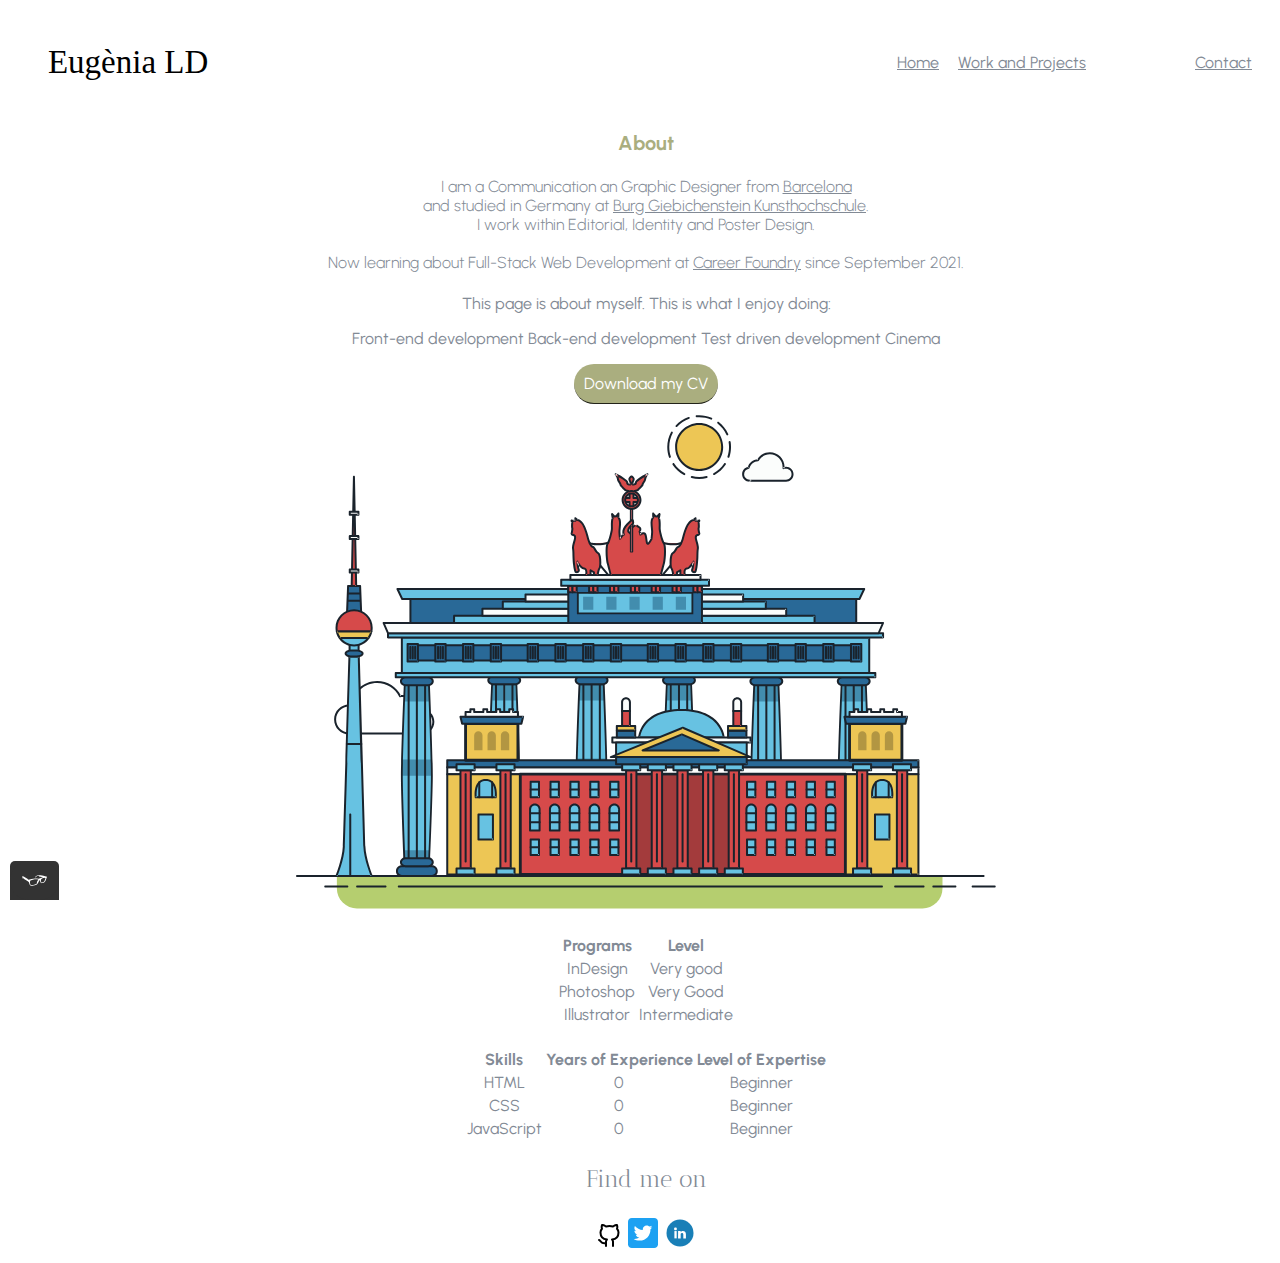
<file: about.html>
<!DOCTYPE html>
<html lang="en">
<head>
  <meta charset="utf-8">
  <title>Eugènia LD About</title>
  <link href="https://fonts.googleapis.com/css2?family=Urbanist:ital,wght@0,400;0,900;1,400&display=swap" rel="stylesheet">
<link href="https://fonts.googleapis.com/css2?family=Antic+Didone&display=swap" rel="stylesheet">
  <link rel="shortcut icon" type="image/png" href="img/favicon-32x32.png">
  <link rel="stylesheet" type="text/css" href="https://necolas.github.io/normalize.css/8.0.1/normalize.css">
  <link rel="stylesheet" type="text/css" href="css/style.production.css">
  <meta name="viewport" content="width=device-width, initial-scale=1">
</head>

<body>
  <header class="page-header">
    <img src="img/name_euge.svg" alt="logo with name and surname" class="page-header__item">
    <nav class="main-navigation page-header__item">
      <ul role="menubar" class="navigation-list">
        <li role="presentation">
          <a href="index.html" role="menuitem" class="navigation-list__item">Home</a>
        </li>
        <li role="presentation">
          <a href="work.html" role="menuitem" class="navigation-list__item">Work and Projects</a>
        </li>
        <li role="presentation">
          <a href="about.html" role="menuitem" class="navigation-list__item navigation-list__item--active">About me</a>
        </li>
        <li role="presentation">
          <a href="contact.html" role="menuitem" class="navigation-list__item">Contact</a>
        </li>
      </ul>
    </nav>
  </header>
<main class="page-content">
  <h1>About</h1>
  <h4>I am a Communication an Graphic Designer from <a href="https://en.wikipedia.org/wiki/Barcelona" target="_blank">Barcelona</a>
  <br>
  and studied in Germany at <a href="https://www.burg-halle.de/" target="_blank">Burg Giebichenstein Kunsthochschule</a>.
  <br>
  I work within Editorial, Identity and Poster Design.
  <br>
  <br> Now learning about Full-Stack Web Development at <a href="https://careerfoundry.com/" target="_blank">Career Foundry</a> since September 2021.</h4>
  <p>This page is about myself. This is what I enjoy doing:</p>
<ul class="navigation-list navigation-list-skills">
  <li>Front-end development</li>
  <li>Back-end development</li>
  <li>Test driven development</li>
  <li>Cinema</li>
</ul>


<a href="files/cv.pdf" class="button" download>Download my CV</a>
<br>
<svg xmlns="http://www.w3.org/2000/svg" class="berlin-illustration" height="505" viewBox="0 0 700 505" xmlns:xlink="http://www.w3.org/1999/xlink">
      <defs>
          <polygon id="a" points=".06 231.917 .06 .929 688.717 .929 688.717 231.917" />
      </defs>
      <g fill="none" fill-rule="evenodd">
        <g transform="translate(0 241)" class="cloud-front">
        <path fill="#1A232C" d="M87.602,29 L87.602,28 C87.326,28.001 87.103,28.024 86.927,28.033 L86.979,29.031 L87.947,28.78 C85.741,20.282 78.041,14.002 68.852,14 C67.858,14 66.904,14.096 65.98,14.231 L66.125,15.22 L67.019,14.772 C62.626,6.015 53.567,0.001 43.102,0 C29.041,0.002 17.524,10.848 16.443,24.632 L17.44,24.71 L17.606,23.724 C16.803,23.589 15.969,23.5 15.102,23.5 C6.817,23.501 0.102,30.215 0.102,38.5 C0.102,46.785 6.817,53.499 15.102,53.5 L87.602,53.5 C94.644,53.499 100.351,47.792 100.352,40.75 C100.351,33.708 94.644,28.001 87.602,28 L87.602,30 C90.573,30 93.254,31.202 95.203,33.149 C97.15,35.097 98.351,37.778 98.352,40.75 C98.351,43.722 97.15,46.403 95.203,48.351 C93.254,50.298 90.573,51.5 87.602,51.5 L15.102,51.5 C11.509,51.5 8.265,50.046 5.909,47.692 C3.555,45.337 2.102,42.093 2.102,38.5 C2.102,34.907 3.555,31.663 5.909,29.308 C8.265,26.954 11.509,25.5 15.102,25.5 C15.831,25.5 16.553,25.575 17.273,25.697 C17.551,25.743 17.832,25.672 18.055,25.499 C18.277,25.325 18.414,25.07 18.436,24.789 C19.436,12.04 30.094,1.998 43.102,2 C52.786,1.999 61.163,7.564 65.231,15.669 C65.425,16.055 65.842,16.272 66.27,16.21 C67.132,16.084 67.988,16 68.852,16 C77.108,15.998 84.027,21.647 86.011,29.283 C86.13,29.741 86.557,30.054 87.031,30.03 C87.27,30.017 87.457,29.999 87.602,30 L87.602,29"
            transform="translate(38 36)" />
          </g>
          <path fill="#B5CE6F" d="M646.484,484.382 C646.484,489.501 644.531,494.62 640.627,498.525 C636.722,502.43 631.603,504.382 626.484,504.382 L60.873,504.382 C55.754,504.382 50.636,502.43 46.731,498.525 C42.826,494.62 40.873,489.501 40.873,484.382 L40.873,471.917 L646.484,471.917 L646.484,484.382"
          />
          <polyline fill="#67C2E2" points="334.824 185.029 101.449 185.029 106.209 195.08 563.438 195.08 568.2 185.029 334.824 185.029" />
          <path fill="#1A232C" d="M334.824,185.029 L334.824,184.029 L101.449,184.029 C101.104,184.029 100.788,184.203 100.604,184.494 C100.42,184.785 100.398,185.146 100.545,185.457 L105.306,195.508 C105.471,195.856 105.824,196.079 106.209,196.079 L563.438,196.079 C563.824,196.079 564.177,195.856 564.342,195.508 L569.104,185.457 C569.251,185.146 569.229,184.785 569.045,184.494 C568.861,184.203 568.544,184.029 568.2,184.029 L334.824,184.029 L334.824,186.029 L566.62,186.029 L562.806,194.08 L106.842,194.08 L103.029,186.029 L334.824,186.029 L334.824,185.029"
          />
          <polygon fill="#296997" points="114.416 218.974 560.222 218.974 560.222 195.08 114.416 195.08" />
          <path fill="#1A232C" d="M560.222,218.974 L560.222,217.974 L115.416,217.974 L115.416,196.079 L559.222,196.079 L559.222,218.974 L560.222,218.974 L560.222,217.974 L560.222,218.974 L561.222,218.974 L561.222,195.08 C561.222,194.816 561.115,194.559 560.929,194.372 C560.742,194.186 560.485,194.08 560.222,194.08 L114.416,194.08 C114.152,194.08 113.895,194.186 113.708,194.372 C113.522,194.559 113.416,194.816 113.416,195.08 L113.416,218.974 C113.416,219.237 113.522,219.495 113.708,219.681 C113.895,219.867 114.152,219.974 114.416,219.974 L560.222,219.974 C560.485,219.974 560.742,219.867 560.929,219.681 C561.115,219.495 561.222,219.237 561.222,218.974 L560.222,218.974"
          />
          <polygon fill="#67C2E2" points="105.85 269.08 573.225 269.08 573.225 233.398 105.85 233.398" />
          <path fill="#1A232C" d="M573.225,233.398 L573.225,232.398 L105.85,232.398 C105.587,232.398 105.329,232.505 105.143,232.691 C104.957,232.877 104.85,233.134 104.85,233.398 L104.85,269.08 C104.85,269.344 104.957,269.601 105.143,269.788 C105.329,269.974 105.587,270.08 105.85,270.08 L573.225,270.08 C573.488,270.08 573.745,269.974 573.932,269.788 C574.118,269.601 574.225,269.344 574.225,269.08 L574.225,233.398 C574.225,233.134 574.118,232.877 573.932,232.691 C573.745,232.505 573.488,232.398 573.225,232.398 L573.225,233.398 L572.225,233.398 L572.225,268.08 L106.85,268.08 L106.85,234.398 L573.225,234.398 L573.225,233.398 L572.225,233.398 L573.225,233.398"
          />
          <polygon fill="#296997" points="116.751 256.508 562.557 256.508 562.557 241.243 116.751 241.243" />
          <path fill="#1A232C" d="M562.557,256.508 L562.557,255.508 L117.75,255.508 L117.75,242.243 L561.557,242.243 L561.557,256.508 L562.557,256.508 L562.557,255.508 L562.557,256.508 L563.557,256.508 L563.557,241.243 C563.557,240.979 563.45,240.722 563.264,240.535 C563.078,240.349 562.82,240.243 562.557,240.243 L116.75,240.243 C116.487,240.243 116.23,240.349 116.043,240.535 C115.857,240.722 115.751,240.979 115.751,241.243 L115.751,256.508 C115.751,256.771 115.857,257.029 116.043,257.215 C116.23,257.401 116.487,257.508 116.751,257.508 L562.557,257.508 C562.82,257.508 563.077,257.401 563.264,257.215 C563.45,257.029 563.557,256.771 563.557,256.508 L562.557,256.508"
          />
          <polygon fill="#67C2E2" points="158.07 218.974 518.563 218.974 518.563 211.858 158.07 211.858" />
          <path fill="#1A232C" d="M518.563,211.858 L518.563,210.858 L158.07,210.858 C157.807,210.858 157.549,210.964 157.363,211.151 C157.177,211.337 157.07,211.594 157.07,211.858 L157.07,218.974 C157.07,219.237 157.177,219.495 157.363,219.681 C157.549,219.867 157.807,219.974 158.07,219.974 L518.563,219.974 C518.826,219.974 519.083,219.867 519.27,219.681 C519.456,219.495 519.562,219.237 519.562,218.974 L519.562,211.858 C519.562,211.594 519.456,211.337 519.27,211.151 C519.083,210.964 518.826,210.858 518.563,210.858 L518.563,211.858 L517.563,211.858 L517.563,217.974 L159.07,217.974 L159.07,212.858 L518.563,212.858 L518.563,211.858 L517.563,211.858 L518.563,211.858"
          />
          <polygon fill="#FBFDFC" points="186.438 211.858 490.194 211.858 490.194 204.741 186.438 204.741" />
          <path fill="#1A232C" d="M490.194,204.741 L490.194,203.741 L186.438,203.741 C186.175,203.741 185.917,203.848 185.731,204.034 C185.545,204.221 185.438,204.478 185.438,204.741 L185.438,211.858 C185.438,212.121 185.545,212.379 185.731,212.565 C185.917,212.751 186.175,212.858 186.438,212.858 L490.194,212.858 C490.458,212.858 490.715,212.751 490.902,212.565 C491.088,212.379 491.194,212.121 491.194,211.858 L491.194,204.741 C491.194,204.478 491.088,204.221 490.902,204.034 C490.715,203.848 490.458,203.741 490.194,203.741 L490.194,204.741 L489.194,204.741 L489.194,210.858 L187.438,210.858 L187.438,205.741 L490.194,205.741 L490.194,204.741 L489.194,204.741 L490.194,204.741"
          />
          <polygon fill="#67C2E2" points="206.805 204.741 469.828 204.741 469.828 197.624 206.805 197.624" />
          <path fill="#1A232C" d="M469.828,197.624 L469.828,196.624 L206.805,196.624 C206.541,196.624 206.284,196.731 206.098,196.917 C205.911,197.103 205.805,197.361 205.805,197.624 L205.805,204.741 C205.805,205.005 205.911,205.262 206.098,205.449 C206.284,205.635 206.541,205.741 206.805,205.741 L469.828,205.741 C470.091,205.741 470.349,205.635 470.535,205.449 C470.722,205.262 470.828,205.005 470.828,204.741 L470.828,197.624 C470.828,197.361 470.722,197.103 470.535,196.917 C470.349,196.731 470.091,196.624 469.828,196.624 L469.828,197.624 L468.828,197.624 L468.828,203.741 L207.805,203.741 L207.805,198.624 L469.828,198.624 L469.828,197.624 L468.828,197.624 L469.828,197.624"
          />
          <polygon fill="#FBFDFC" points="229.521 197.624 447.111 197.624 447.111 190.509 229.521 190.509" />
          <path fill="#1A232C" d="M447.111,190.509 L447.111,189.509 L229.521,189.509 C229.258,189.509 229,189.616 228.814,189.802 C228.628,189.988 228.521,190.246 228.521,190.509 L228.521,197.624 C228.521,197.888 228.628,198.145 228.814,198.332 C229,198.518 229.258,198.624 229.521,198.624 L447.111,198.624 C447.375,198.624 447.632,198.518 447.818,198.332 C448.005,198.145 448.111,197.888 448.111,197.624 L448.111,190.509 C448.111,190.246 448.005,189.988 447.818,189.802 C447.632,189.616 447.375,189.509 447.111,189.509 L447.111,190.509 L446.111,190.509 L446.111,196.624 L230.521,196.624 L230.521,191.509 L447.111,191.509 L447.111,190.509 L446.111,190.509 L447.111,190.509"
          />
          <path fill="#67C2E2" d="M135.607,355.447 C135.163,337.766 134.264,313.326 133.648,297.387 C133.274,287.721 133.004,281.18 133.004,281.18 L108.722,281.18 C108.722,281.18 108.452,287.721 108.079,297.387 C107.462,313.326 106.563,337.766 106.119,355.447 C105.953,362.059 105.85,367.732 105.85,371.653 L105.85,371.654 C105.85,386.117 107.243,424.332 108.089,446.189 C108.457,455.706 108.722,462.126 108.722,462.126 L133.004,462.126 C133.004,462.126 133.269,455.706 133.637,446.189 C134.482,424.332 135.876,386.117 135.876,371.654 L135.876,371.653 C135.876,367.732 135.773,362.059 135.607,355.447"
          />
          <path fill="#428DAE" d="M133.648 297.387L108.079 297.387C108.452 287.721 108.722 281.18 108.722 281.18L133.004 281.18C133.004 281.18 133.274 287.721 133.648 297.387M135.876 371.654L105.85 371.654 105.85 371.653C105.85 367.732 105.953 362.059 106.119 355.447L135.607 355.447C135.773 362.059 135.876 367.732 135.876 371.653L135.876 371.654M133.004 462.126L108.722 462.126C108.722 462.126 108.457 455.706 108.089 446.189L133.637 446.189C133.269 455.706 133.004 462.126 133.004 462.126"
          />
          <path fill="#1A232C" d="M109.612,461.199 L132.114,461.199 C132.447,453.007 134.949,390.886 134.949,371.653 C134.949,352.42 132.447,290.299 132.114,282.108 L109.612,282.108 C109.279,290.299 106.778,352.42 106.778,371.653 C106.778,390.886 109.279,453.007 109.612,461.199 Z M133.895,463.054 L107.832,463.054 L107.794,462.164 C107.766,461.466 104.922,392.193 104.922,371.653 C104.922,351.114 107.766,281.839 107.794,281.142 L107.832,280.252 L133.895,280.252 L133.931,281.142 C133.96,281.839 136.804,351.114 136.804,371.653 C136.804,392.193 133.96,461.466 133.931,462.164 L133.895,463.054 L133.895,463.054 Z"
          />
          <path fill="#1A232C" d="M111.638 281.18L111.638 462.126C111.638 462.679 112.086 463.126 112.638 463.126 113.19 463.126 113.638 462.679 113.638 462.126L113.638 281.18C113.638 280.628 113.19 280.18 112.638 280.18 112.086 280.18 111.638 280.628 111.638 281.18M119.863 281.18L119.863 462.126C119.863 462.679 120.311 463.126 120.863 463.126 121.416 463.126 121.863 462.679 121.863 462.126L121.863 281.18C121.863 280.628 121.416 280.18 120.863 280.18 120.311 280.18 119.863 280.628 119.863 281.18M128.088 281.18L128.088 462.126C128.088 462.679 128.536 463.126 129.088 463.126 129.64 463.126 130.088 462.679 130.088 462.126L130.088 281.18C130.088 280.628 129.64 280.18 129.088 280.18 128.536 280.18 128.088 280.628 128.088 281.18"
          />
          <path fill="#296997" d="M136.79,277.265 C136.79,279.418 134.675,281.18 132.09,281.18 L109.636,281.18 C107.051,281.18 104.936,279.418 104.936,277.265 C104.936,275.111 107.051,273.349 109.636,273.349 L132.09,273.349 C134.675,273.349 136.79,275.111 136.79,277.265"
          />
          <path fill="#1A232C" d="M136.79,277.265 L135.79,277.265 C135.789,278.005 135.433,278.704 134.769,279.262 C134.109,279.814 133.155,280.181 132.09,280.18 L109.636,280.18 C108.571,280.181 107.617,279.814 106.956,279.262 C106.293,278.704 105.936,278.005 105.936,277.265 C105.936,276.524 106.293,275.825 106.957,275.267 C107.617,274.715 108.571,274.348 109.636,274.349 L132.09,274.349 C133.155,274.348 134.109,274.716 134.769,275.267 C135.433,275.825 135.789,276.524 135.79,277.265 L137.79,277.265 C137.791,275.851 137.09,274.593 136.049,273.731 C135.006,272.863 133.61,272.35 132.09,272.349 L109.636,272.349 C108.116,272.35 106.72,272.863 105.676,273.731 C104.636,274.593 103.935,275.851 103.936,277.265 C103.935,278.678 104.636,279.937 105.677,280.798 C106.72,281.666 108.116,282.179 109.636,282.18 L132.09,282.18 C133.61,282.179 135.006,281.666 136.049,280.798 C137.09,279.937 137.791,278.678 137.79,277.265 L136.79,277.265"
          />
          <path fill="#296997" d="M140.775,467.217 C140.775,469.803 138.661,471.917 136.076,471.917 L105.65,471.917 C103.065,471.917 100.951,469.803 100.951,467.217 L100.951,466.825 C100.951,464.241 103.065,462.126 105.65,462.126 L136.076,462.126 C138.661,462.126 140.775,464.241 140.775,466.825 L140.775,467.217"
          />
          <path fill="#1A232C" d="M140.775,467.217 L139.775,467.217 C139.775,468.235 139.361,469.155 138.688,469.83 C138.013,470.503 137.093,470.917 136.076,470.917 L105.65,470.917 C104.633,470.917 103.713,470.504 103.038,469.83 C102.365,469.155 101.951,468.235 101.951,467.217 L101.951,466.825 C101.951,465.808 102.365,464.889 103.038,464.214 C103.713,463.54 104.633,463.127 105.65,463.126 L136.076,463.126 C137.093,463.127 138.013,463.54 138.688,464.214 C139.362,464.889 139.775,465.808 139.775,466.825 L139.775,467.217 L141.775,467.217 L141.775,466.825 C141.772,463.684 139.217,461.13 136.076,461.126 L105.65,461.126 C102.509,461.13 99.955,463.684 99.951,466.825 L99.951,467.217 C99.954,470.36 102.509,472.914 105.65,472.917 L136.076,472.917 C139.217,472.914 141.772,470.36 141.775,467.217 L140.775,467.217"
          />
          <path fill="#296997" d="M136.79,458.208 C136.79,460.363 134.675,462.126 132.09,462.126 L109.636,462.126 C107.051,462.126 104.936,460.363 104.936,458.208 C104.936,456.057 107.051,454.292 109.636,454.292 L132.09,454.292 C134.675,454.292 136.79,456.057 136.79,458.208"
          />
          <path fill="#1A232C" d="M136.79,458.208 L135.79,458.208 C135.789,458.949 135.432,459.649 134.769,460.207 C134.108,460.76 133.154,461.128 132.09,461.126 L109.636,461.126 C108.572,461.128 107.617,460.76 106.957,460.207 C106.293,459.649 105.936,458.949 105.936,458.208 C105.936,457.47 106.293,456.77 106.957,456.212 C107.617,455.659 108.572,455.291 109.636,455.292 L132.09,455.292 C133.154,455.291 134.108,455.659 134.769,456.212 C135.433,456.77 135.789,457.47 135.79,458.208 L137.79,458.208 C137.791,456.796 137.09,455.538 136.05,454.675 C135.006,453.808 133.61,453.294 132.09,453.292 L109.636,453.292 C108.115,453.294 106.719,453.808 105.676,454.675 C104.636,455.538 103.935,456.796 103.936,458.208 C103.935,459.622 104.636,460.881 105.676,461.743 C106.72,462.611 108.116,463.125 109.636,463.126 L132.09,463.126 C133.61,463.125 135.006,462.611 136.05,461.743 C137.09,460.881 137.791,459.622 137.79,458.208 L136.79,458.208"
          />
          <path fill="#67C2E2" d="M572.471,355.447 C572.025,337.766 571.126,313.326 570.51,297.387 C570.137,287.721 569.867,281.18 569.867,281.18 L545.585,281.18 C545.585,281.18 545.315,287.721 544.942,297.387 C544.326,313.326 543.427,337.766 542.981,355.447 C542.815,362.059 542.713,367.732 542.713,371.653 L542.713,371.654 C542.713,386.117 544.107,424.332 544.952,446.189 C545.32,455.706 545.585,462.126 545.585,462.126 L569.867,462.126 C569.867,462.126 570.132,455.706 570.499,446.189 C571.346,424.332 572.739,386.117 572.739,371.654 L572.739,371.653 C572.739,367.732 572.637,362.059 572.471,355.447"
          />
          <path fill="#428DAE" d="M569.582 297.387L566.951 297.387 566.951 282.108 568.977 282.108C569.063 284.206 569.29 289.841 569.582 297.387M564.951 297.387L545.871 297.387C546.162 289.841 546.39 284.206 546.476 282.108L564.951 282.108 564.951 297.387M571.8 369.187L566.951 369.187 566.951 356.265 571.562 356.265C571.685 361.272 571.771 365.701 571.8 369.187M564.951 369.187L543.653 369.187C543.684 365.512 543.777 360.79 543.912 355.447L553.551 355.447 553.551 356.265 564.951 356.265 564.951 369.187"
          />
          <path fill="#1A232C" d="M546.476,461.199 L568.977,461.199 C569.31,453.007 571.812,390.886 571.812,371.653 C571.812,352.42 569.31,290.299 568.977,282.108 L546.476,282.108 C546.142,290.299 543.642,352.42 543.642,371.653 C543.642,390.886 546.142,453.007 546.476,461.199 M570.758,463.054 L544.694,463.054 L544.658,462.164 C544.629,461.466 541.785,392.193 541.785,371.653 C541.785,351.114 544.629,281.839 544.658,281.142 L544.694,280.252 L570.758,280.252 L570.795,281.142 C570.823,281.839 573.667,351.114 573.667,371.653 C573.667,392.193 570.823,461.466 570.795,462.164 L570.758,463.054"
          />
          <path fill="#1A232C" d="M548.501 281.18L548.501 462.126C548.501 462.679 548.949 463.126 549.501 463.126 550.053 463.126 550.501 462.679 550.501 462.126L550.501 281.18C550.501 280.628 550.053 280.18 549.501 280.18 548.949 280.18 548.501 280.628 548.501 281.18M556.727 281.18L556.727 462.126C556.727 462.679 557.174 463.126 557.727 463.126 558.279 463.126 558.727 462.679 558.727 462.126L558.727 281.18C558.727 280.628 558.279 280.18 557.727 280.18 557.174 280.18 556.727 280.628 556.727 281.18M564.951 281.18L564.951 462.126C564.951 462.679 565.399 463.126 565.951 463.126 566.503 463.126 566.951 462.679 566.951 462.126L566.951 281.18C566.951 280.628 566.503 280.18 565.951 280.18 565.399 280.18 564.951 280.628 564.951 281.18"
          />
          <path fill="#296997" d="M573.653,277.265 C573.653,279.418 571.537,281.18 568.953,281.18 L546.499,281.18 C543.915,281.18 541.799,279.418 541.799,277.265 C541.799,275.111 543.915,273.349 546.499,273.349 L568.953,273.349 C571.537,273.349 573.653,275.111 573.653,277.265"
          />
          <path fill="#1A232C" d="M573.653,277.265 L572.653,277.265 C572.653,278.005 572.296,278.704 571.632,279.262 C570.972,279.814 570.017,280.181 568.953,280.18 L546.499,280.18 C545.435,280.181 544.48,279.814 543.82,279.262 C543.156,278.704 542.8,278.005 542.799,277.265 C542.8,276.525 543.156,275.825 543.82,275.267 C544.481,274.715 545.435,274.348 546.499,274.349 L568.953,274.349 C570.017,274.348 570.972,274.715 571.632,275.267 C572.296,275.825 572.653,276.525 572.653,277.265 L574.653,277.265 C574.654,275.851 573.953,274.593 572.912,273.731 C571.869,272.863 570.473,272.35 568.953,272.349 L546.499,272.349 C544.979,272.35 543.583,272.863 542.54,273.731 C541.499,274.593 540.798,275.851 540.799,277.265 C540.798,278.679 541.499,279.937 542.54,280.798 C543.583,281.666 544.979,282.179 546.499,282.18 L568.953,282.18 C570.473,282.179 571.869,281.666 572.912,280.798 C573.953,279.937 574.654,278.679 574.653,277.265 L573.653,277.265"
          />
          <path fill="#296997" d="M577.639,467.217 C577.639,469.803 575.524,471.917 572.938,471.917 L542.514,471.917 C539.929,471.917 537.813,469.803 537.813,467.217 L537.813,466.825 C537.813,464.241 539.929,462.126 542.514,462.126 L572.938,462.126 C575.524,462.126 577.639,464.241 577.639,466.825 L577.639,467.217"
          />
          <path fill="#1A232C" d="M577.639,467.217 L576.639,467.217 C576.638,468.235 576.225,469.155 575.551,469.83 C574.876,470.503 573.956,470.917 572.938,470.917 L542.514,470.917 C541.497,470.917 540.576,470.503 539.901,469.83 C539.227,469.155 538.814,468.234 538.813,467.217 L538.813,466.825 C538.814,465.808 539.227,464.889 539.901,464.214 C540.576,463.54 541.497,463.127 542.514,463.126 L572.938,463.126 C573.956,463.127 574.876,463.54 575.551,464.214 C576.225,464.888 576.638,465.808 576.639,466.825 L576.639,467.217 L578.639,467.217 L578.639,466.825 C578.635,463.684 576.081,461.13 572.938,461.126 L542.514,461.126 C539.372,461.13 536.817,463.684 536.813,466.825 L536.813,467.217 C536.817,470.36 539.372,472.914 542.514,472.917 L572.938,472.917 C576.081,472.914 578.635,470.359 578.639,467.217 L577.639,467.217"
          />
          <path fill="#296997" d="M573.653,458.208 C573.653,460.363 571.537,462.126 568.953,462.126 L546.499,462.126 C543.915,462.126 541.799,460.363 541.799,458.208 C541.799,456.057 543.915,454.292 546.499,454.292 L568.953,454.292 C571.537,454.292 573.653,456.057 573.653,458.208"
          />
          <path fill="#1A232C" d="M573.653,458.208 L572.653,458.208 C572.653,458.949 572.296,459.649 571.632,460.207 C570.971,460.76 570.017,461.128 568.953,461.126 L546.499,461.126 C545.435,461.128 544.481,460.76 543.82,460.207 C543.157,459.649 542.799,458.949 542.799,458.208 C542.799,457.47 543.156,456.77 543.82,456.212 C544.481,455.659 545.435,455.291 546.499,455.292 L568.953,455.292 C570.017,455.291 570.971,455.659 571.632,456.212 C572.296,456.77 572.653,457.47 572.653,458.208 L574.653,458.208 C574.654,456.796 573.953,455.538 572.912,454.675 C571.869,453.808 570.473,453.294 568.953,453.292 L546.499,453.292 C544.979,453.294 543.583,453.808 542.54,454.675 C541.499,455.538 540.798,456.796 540.799,458.208 C540.798,459.622 541.499,460.881 542.54,461.743 C543.583,462.611 544.979,463.125 546.499,463.126 L568.953,463.126 C570.473,463.125 571.869,462.611 572.912,461.743 C573.953,460.881 574.654,459.622 574.653,458.208 L573.653,458.208"
          />
          <path fill="#67C2E2" d="M485.098,355.447 C484.654,337.766 483.753,313.326 483.137,297.387 C482.764,287.721 482.494,281.18 482.494,281.18 L458.213,281.18 C458.213,281.18 457.942,287.721 457.569,297.387 C456.953,313.326 456.055,337.766 455.608,355.447 C455.443,362.059 455.34,367.732 455.34,371.653 L455.34,371.654 C455.34,386.117 456.733,424.332 457.58,446.189 C457.948,455.706 458.213,462.126 458.213,462.126 L482.494,462.126 C482.494,462.126 482.759,455.706 483.126,446.189 C483.973,424.332 485.366,386.117 485.366,371.654 L485.366,371.653 C485.366,367.732 485.265,362.059 485.098,355.447"
          />
          <path fill="#428DAE" d="M483.137 297.387L457.569 297.387C457.942 287.721 458.213 281.18 458.213 281.18L482.494 281.18C482.494 281.18 482.764 287.721 483.137 297.387M485.355 369.187L455.351 369.187C455.382 365.502 455.475 360.78 455.608 355.447L485.098 355.447C485.232 360.78 485.325 365.502 485.355 369.187"
          />
          <path fill="#1A232C" d="M459.103,461.199 L481.605,461.199 C481.938,453.007 484.439,390.886 484.439,371.653 C484.439,352.42 481.938,290.299 481.605,282.108 L459.103,282.108 C458.769,290.299 456.268,352.42 456.268,371.653 C456.268,390.886 458.769,453.007 459.103,461.199 Z M483.386,463.054 L457.321,463.054 L457.285,462.164 C457.256,461.466 454.412,392.193 454.412,371.653 C454.412,351.114 457.256,281.839 457.285,281.142 L457.321,280.252 L483.386,280.252 L483.422,281.142 C483.45,281.839 486.294,351.114 486.294,371.653 C486.294,392.193 483.45,461.466 483.422,462.164 L483.386,463.054 L483.386,463.054 Z"
          />
          <path fill="#1A232C" d="M461.128 281.18L461.128 462.126C461.128 462.679 461.576 463.126 462.128 463.126 462.68 463.126 463.128 462.679 463.128 462.126L463.128 281.18C463.128 280.628 462.68 280.18 462.128 280.18 461.576 280.18 461.128 280.628 461.128 281.18M469.354 281.18L469.354 462.126C469.354 462.679 469.801 463.126 470.354 463.126 470.906 463.126 471.354 462.679 471.354 462.126L471.354 281.18C471.354 280.628 470.906 280.18 470.354 280.18 469.801 280.18 469.354 280.628 469.354 281.18M477.578 281.18L477.578 462.126C477.578 462.679 478.026 463.126 478.578 463.126 479.13 463.126 479.578 462.679 479.578 462.126L479.578 281.18C479.578 280.628 479.13 280.18 478.578 280.18 478.026 280.18 477.578 280.628 477.578 281.18"
          />
          <path fill="#296997" d="M486.281,277.265 C486.281,279.418 484.164,281.18 481.58,281.18 L459.126,281.18 C456.542,281.18 454.426,279.418 454.426,277.265 C454.426,275.111 456.542,273.349 459.126,273.349 L481.58,273.349 C484.164,273.349 486.281,275.111 486.281,277.265"
          />
          <path fill="#1A232C" d="M486.281,277.265 L485.281,277.265 C485.281,278.005 484.924,278.704 484.26,279.262 C483.599,279.814 482.644,280.181 481.58,280.18 L459.126,280.18 C458.062,280.181 457.107,279.814 456.447,279.262 C455.783,278.704 455.427,278.005 455.426,277.265 C455.427,276.525 455.783,275.825 456.447,275.267 C457.108,274.715 458.062,274.348 459.126,274.349 L481.58,274.349 C482.644,274.348 483.599,274.716 484.26,275.268 C484.924,275.825 485.281,276.525 485.281,277.265 L487.281,277.265 C487.282,275.851 486.58,274.593 485.54,273.731 C484.496,272.863 483.1,272.35 481.58,272.349 L459.126,272.349 C457.606,272.35 456.21,272.863 455.167,273.731 C454.126,274.593 453.425,275.851 453.426,277.265 C453.425,278.679 454.126,279.937 455.167,280.798 C456.21,281.666 457.606,282.179 459.126,282.18 L481.58,282.18 C483.1,282.179 484.496,281.666 485.54,280.799 C486.58,279.937 487.282,278.679 487.281,277.265 L486.281,277.265"
          />
          <path fill="#296997" d="M490.266,467.217 C490.266,469.803 488.151,471.917 485.565,471.917 L455.141,471.917 C452.556,471.917 450.44,469.803 450.44,467.217 L450.44,466.825 C450.44,464.241 452.556,462.126 455.141,462.126 L485.565,462.126 C488.151,462.126 490.266,464.241 490.266,466.825 L490.266,467.217"
          />
          <path fill="#1A232C" d="M490.266,467.217 L489.266,467.217 C489.265,468.235 488.852,469.155 488.178,469.83 C487.503,470.503 486.583,470.917 485.565,470.917 L455.141,470.917 C454.124,470.917 453.203,470.503 452.528,469.83 C451.854,469.155 451.441,468.234 451.44,467.217 L451.44,466.825 C451.441,465.808 451.854,464.889 452.528,464.214 C453.203,463.54 454.124,463.127 455.141,463.126 L485.565,463.126 C486.583,463.127 487.503,463.54 488.178,464.214 C488.852,464.888 489.265,465.808 489.266,466.825 L489.266,467.217 L491.266,467.217 L491.266,466.825 C491.262,463.684 488.708,461.13 485.565,461.126 L455.141,461.126 C451.999,461.13 449.444,463.684 449.44,466.825 L449.44,467.217 C449.444,470.36 451.999,472.914 455.141,472.917 L485.565,472.917 C488.708,472.914 491.262,470.359 491.266,467.217 L490.266,467.217"
          />
          <path fill="#296997" d="M486.281,458.208 C486.281,460.363 484.164,462.126 481.58,462.126 L459.126,462.126 C456.542,462.126 454.426,460.363 454.426,458.208 C454.426,456.057 456.542,454.292 459.126,454.292 L481.58,454.292 C484.164,454.292 486.281,456.057 486.281,458.208"
          />
          <path fill="#1A232C" d="M486.281,458.208 L485.281,458.208 C485.281,458.949 484.923,459.649 484.26,460.207 C483.599,460.76 482.644,461.128 481.58,461.126 L459.126,461.126 C458.062,461.128 457.108,460.76 456.447,460.207 C455.784,459.649 455.427,458.949 455.426,458.208 C455.426,457.47 455.783,456.77 456.447,456.212 C457.108,455.659 458.062,455.291 459.126,455.292 L481.58,455.292 C482.644,455.291 483.598,455.659 484.26,456.212 C484.924,456.77 485.281,457.47 485.281,458.208 L487.281,458.208 C487.282,456.795 486.58,455.538 485.54,454.675 C484.496,453.808 483.1,453.294 481.58,453.292 L459.126,453.292 C457.606,453.294 456.21,453.808 455.167,454.675 C454.126,455.538 453.425,456.796 453.426,458.208 C453.425,459.622 454.126,460.881 455.167,461.743 C456.21,462.611 457.606,463.125 459.126,463.126 L481.58,463.126 C483.1,463.125 484.496,462.611 485.54,461.743 C486.581,460.881 487.282,459.622 487.281,458.208 L486.281,458.208"
          />
          <path fill="#67C2E2" d="M397.726,354.466 C397.28,336.787 396.381,312.346 395.765,296.407 C395.392,286.742 395.122,280.2 395.122,280.2 L370.84,280.2 C370.84,280.2 370.57,286.742 370.197,296.407 C369.581,312.346 368.682,336.787 368.236,354.466 C368.07,361.078 367.968,366.751 367.968,370.672 L367.968,370.673 C367.968,385.136 369.361,423.352 370.207,445.208 C370.575,454.726 370.84,461.146 370.84,461.146 L395.122,461.146 C395.122,461.146 395.386,454.726 395.754,445.208 C396.601,423.352 397.994,385.136 397.994,370.673 L397.994,370.672 C397.994,366.751 397.892,361.078 397.726,354.466"
          />
          <path fill="#428DAE" d="M394.837 296.407L392.206 296.407 392.206 281.127 394.233 281.127C394.318 283.225 394.545 288.861 394.837 296.407L394.837 296.407zM383.981 296.407L390.206 296.407 390.206 281.127 383.981 281.127 383.981 296.407zM375.756 296.407L381.98 296.407 381.98 281.127 375.756 281.127 375.756 296.407zM373.756 296.407L371.126 296.407C371.417 288.861 371.645 283.225 371.73 281.127L373.756 281.127 373.756 296.407 373.756 296.407zM397.062 369.187L392.206 369.187 392.206 354.466 396.796 354.466C396.943 360.298 397.041 365.389 397.062 369.187L397.062 369.187zM383.981 369.187L390.206 369.187 390.206 354.466 383.981 354.466 383.981 369.187zM375.756 369.187L381.98 369.187 381.98 354.466 375.756 354.466 375.756 369.187zM373.756 369.187L368.9 369.187C368.921 365.389 369.019 360.298 369.166 354.466L373.756 354.466 373.756 369.187 373.756 369.187z"
          />
          <path fill="#1A232C" d="M371.73,460.218 L394.233,460.218 C394.565,452.027 397.066,389.906 397.066,370.672 C397.066,351.44 394.565,289.319 394.233,281.127 L371.73,281.127 C371.397,289.319 368.895,351.44 368.895,370.672 C368.895,389.906 371.397,452.027 371.73,460.218 M396.013,462.074 L369.949,462.074 L369.912,461.184 C369.884,460.486 367.04,391.212 367.04,370.672 C367.04,350.133 369.884,280.859 369.912,280.162 L369.949,279.272 L396.013,279.272 L396.05,280.162 C396.078,280.859 398.922,350.133 398.922,370.672 C398.922,391.212 396.078,460.486 396.05,461.184 L396.013,462.074"
          />
          <path fill="#1A232C" d="M373.756 280.2L373.756 461.146C373.756 461.698 374.203 462.146 374.756 462.146 375.308 462.146 375.756 461.698 375.756 461.146L375.756 280.2C375.756 279.647 375.308 279.2 374.756 279.2 374.203 279.2 373.756 279.647 373.756 280.2M381.98 280.2L381.98 461.146C381.98 461.698 382.428 462.146 382.98 462.146 383.533 462.146 383.981 461.698 383.981 461.146L383.981 280.2C383.981 279.647 383.533 279.2 382.98 279.2 382.428 279.2 381.98 279.647 381.98 280.2M390.206 280.2L390.206 461.146C390.206 461.698 390.654 462.146 391.206 462.146 391.758 462.146 392.206 461.698 392.206 461.146L392.206 280.2C392.206 279.647 391.758 279.2 391.206 279.2 390.654 279.2 390.206 279.647 390.206 280.2"
          />
          <path fill="#296997" d="M398.908,276.285 C398.908,278.439 396.792,280.2 394.208,280.2 L371.754,280.2 C369.17,280.2 367.053,278.439 367.053,276.285 C367.053,274.13 369.17,272.369 371.754,272.369 L394.208,272.369 C396.792,272.369 398.908,274.13 398.908,276.285"
          />
          <path fill="#1A232C" d="M398.908,276.285 L397.908,276.285 C397.907,277.025 397.551,277.724 396.887,278.281 C396.227,278.833 395.272,279.201 394.208,279.2 L371.754,279.2 C370.69,279.201 369.735,278.833 369.074,278.281 C368.41,277.724 368.053,277.025 368.053,276.285 C368.053,275.544 368.41,274.845 369.074,274.287 C369.735,273.735 370.69,273.367 371.754,273.369 L394.208,273.369 C395.272,273.367 396.227,273.735 396.887,274.287 C397.551,274.844 397.907,275.544 397.908,276.285 L399.908,276.285 C399.909,274.871 399.208,273.612 398.167,272.75 C397.124,271.883 395.728,271.37 394.208,271.369 L371.754,271.369 C370.234,271.37 368.838,271.883 367.794,272.75 C366.754,273.612 366.052,274.871 366.053,276.285 C366.052,277.699 366.754,278.957 367.795,279.818 C368.838,280.686 370.234,281.198 371.754,281.2 L394.208,281.2 C395.728,281.198 397.123,280.686 398.167,279.818 C399.208,278.957 399.909,277.698 399.908,276.285 L398.908,276.285"
          />
          <path fill="#296997" d="M402.894,466.237 C402.894,468.823 400.779,470.937 398.193,470.937 L367.768,470.937 C365.183,470.937 363.068,468.823 363.068,466.237 L363.068,465.844 C363.068,463.26 365.183,461.146 367.768,461.146 L398.193,461.146 C400.779,461.146 402.894,463.26 402.894,465.844 L402.894,466.237"
          />
          <path fill="#1A232C" d="M402.894,466.237 L401.894,466.237 C401.893,467.254 401.48,468.174 400.806,468.849 C400.131,469.523 399.211,469.937 398.193,469.937 L367.768,469.937 C366.751,469.937 365.831,469.523 365.156,468.849 C364.482,468.174 364.069,467.254 364.068,466.237 L364.068,465.844 C364.069,464.828 364.482,463.908 365.156,463.233 C365.831,462.56 366.751,462.146 367.768,462.146 L398.193,462.146 C399.211,462.146 400.131,462.56 400.806,463.233 C401.48,463.908 401.893,464.828 401.894,465.844 L401.894,466.237 L403.894,466.237 L403.894,465.844 C403.89,462.703 401.336,460.15 398.193,460.146 L367.768,460.146 C364.626,460.15 362.072,462.703 362.068,465.844 L362.068,466.237 C362.072,469.379 364.626,471.933 367.768,471.937 L398.193,471.937 C401.336,471.933 403.89,469.379 403.894,466.237 L402.894,466.237"
          />
          <path fill="#296997" d="M398.908,457.228 C398.908,459.382 396.792,461.146 394.208,461.146 L371.754,461.146 C369.17,461.146 367.053,459.382 367.053,457.228 C367.053,455.077 369.17,453.312 371.754,453.312 L394.208,453.312 C396.792,453.312 398.908,455.077 398.908,457.228"
          />
          <path fill="#1A232C" d="M398.908,457.228 L397.908,457.228 C397.908,457.968 397.55,458.669 396.887,459.226 C396.226,459.779 395.272,460.147 394.208,460.146 L371.754,460.146 C370.69,460.147 369.736,459.779 369.074,459.226 C368.411,458.668 368.053,457.968 368.053,457.228 C368.053,456.489 368.41,455.789 369.074,455.231 C369.736,454.679 370.69,454.311 371.754,454.312 L394.208,454.312 C395.272,454.311 396.226,454.679 396.887,455.231 C397.551,455.789 397.908,456.489 397.908,457.228 L399.908,457.228 C399.909,455.815 399.208,454.557 398.167,453.695 C397.124,452.827 395.728,452.313 394.208,452.312 L371.754,452.312 C370.234,452.313 368.838,452.827 367.794,453.695 C366.754,454.557 366.052,455.815 366.053,457.228 C366.052,458.642 366.753,459.901 367.794,460.763 C368.838,461.631 370.234,462.145 371.754,462.146 L394.208,462.146 C395.728,462.145 397.124,461.631 398.167,460.763 C399.208,459.9 399.909,458.642 399.908,457.228 L398.908,457.228"
          />
          <path fill="#67C2E2" d="M310.353,354.466 C309.908,336.787 309.009,312.346 308.393,296.407 C308.019,286.742 307.75,280.2 307.75,280.2 L283.467,280.2 C283.467,280.2 283.198,286.742 282.824,296.407 C282.208,312.346 281.309,336.787 280.864,354.466 C280.698,361.078 280.596,366.751 280.596,370.672 L280.596,370.673 C280.596,385.136 281.989,423.352 282.834,445.208 C283.202,454.726 283.467,461.146 283.467,461.146 L307.75,461.146 C307.75,461.146 308.014,454.726 308.382,445.208 C309.228,423.352 310.622,385.136 310.622,370.673 L310.622,370.672 C310.622,366.751 310.518,361.078 310.353,354.466"
          />
          <path fill="#428DAE" d="M308.393 296.407L282.824 296.407C283.198 286.742 283.467 280.2 283.467 280.2L307.75 280.2C307.75 280.2 308.019 286.742 308.393 296.407M310.617 369.187L280.6 369.187C280.621 365.377 280.718 360.285 280.864 354.466L310.353 354.466C310.498 360.285 310.596 365.377 310.617 369.187"
          />
          <path fill="#1A232C" d="M284.357,460.218 L306.86,460.218 C307.193,452.027 309.694,389.906 309.694,370.672 C309.694,351.44 307.193,289.319 306.86,281.127 L284.357,281.127 C284.024,289.319 281.523,351.44 281.523,370.672 C281.523,389.906 284.024,452.027 284.357,460.218 Z M308.639,462.074 L282.576,462.074 L282.54,461.184 C282.511,460.486 279.668,391.212 279.668,370.672 C279.668,350.133 282.511,280.859 282.54,280.162 L282.576,279.272 L308.639,279.272 L308.677,280.162 C308.706,280.859 311.549,350.133 311.549,370.672 C311.549,391.212 308.706,460.486 308.677,461.184 L308.639,462.074 L308.639,462.074 Z"
          />
          <path fill="#1A232C" d="M286.383 280.2L286.383 461.146C286.383 461.698 286.831 462.146 287.383 462.146 287.936 462.146 288.383 461.698 288.383 461.146L288.383 280.2C288.383 279.647 287.936 279.2 287.383 279.2 286.831 279.2 286.383 279.647 286.383 280.2M294.608 280.2L294.608 461.146C294.608 461.698 295.056 462.146 295.608 462.146 296.161 462.146 296.608 461.698 296.608 461.146L296.608 280.2C296.608 279.647 296.161 279.2 295.608 279.2 295.056 279.2 294.608 279.647 294.608 280.2M302.834 280.2L302.834 461.146C302.834 461.698 303.281 462.146 303.834 462.146 304.386 462.146 304.834 461.698 304.834 461.146L304.834 280.2C304.834 279.647 304.386 279.2 303.834 279.2 303.281 279.2 302.834 279.647 302.834 280.2"
          />
          <path fill="#296997" d="M311.535,276.285 C311.535,278.439 309.42,280.2 306.836,280.2 L284.381,280.2 C281.797,280.2 279.681,278.439 279.681,276.285 C279.681,274.13 281.797,272.369 284.381,272.369 L306.836,272.369 C309.42,272.369 311.535,274.13 311.535,276.285"
          />
          <path fill="#1A232C" d="M311.535,276.285 L310.535,276.285 C310.534,277.025 310.177,277.724 309.514,278.282 C308.854,278.833 307.901,279.201 306.836,279.2 L284.381,279.2 C283.316,279.201 282.362,278.833 281.702,278.281 C281.038,277.724 280.681,277.025 280.681,276.285 C280.681,275.544 281.038,274.844 281.702,274.287 C282.362,273.735 283.317,273.367 284.381,273.369 L306.836,273.369 C307.9,273.367 308.854,273.735 309.514,274.287 C310.177,274.844 310.534,275.544 310.535,276.285 L312.535,276.285 C312.535,274.871 311.835,273.613 310.795,272.75 C309.751,271.883 308.356,271.37 306.836,271.369 L284.381,271.369 C282.861,271.37 281.465,271.883 280.422,272.75 C279.381,273.612 278.68,274.871 278.681,276.285 C278.68,277.698 279.381,278.957 280.422,279.818 C281.465,280.686 282.861,281.198 284.381,281.2 L306.836,281.2 C308.356,281.198 309.751,280.685 310.794,279.818 C311.835,278.956 312.535,277.698 312.535,276.285 L311.535,276.285"
          />
          <path fill="#296997" d="M315.522,466.237 C315.522,468.823 313.407,470.937 310.821,470.937 L280.396,470.937 C277.811,470.937 275.696,468.823 275.696,466.237 L275.696,465.844 C275.696,463.26 277.811,461.146 280.396,461.146 L310.821,461.146 C313.407,461.146 315.522,463.26 315.522,465.844 L315.522,466.237"
          />
          <path fill="#1A232C" d="M315.522,466.237 L314.522,466.237 C314.521,467.254 314.108,468.174 313.434,468.849 C312.759,469.523 311.838,469.937 310.821,469.937 L280.396,469.937 C279.379,469.937 278.458,469.523 277.783,468.849 C277.11,468.174 276.696,467.254 276.696,466.237 L276.696,465.844 C276.696,464.828 277.11,463.908 277.783,463.233 C278.458,462.56 279.379,462.146 280.396,462.146 L310.821,462.146 C311.838,462.146 312.759,462.56 313.434,463.233 C314.108,463.908 314.521,464.828 314.522,465.844 L314.522,466.237 L316.521,466.237 L316.521,465.844 C316.518,462.703 313.963,460.15 310.821,460.146 L280.396,460.146 C277.254,460.15 274.7,462.703 274.696,465.844 L274.696,466.237 C274.699,469.379 277.254,471.933 280.396,471.937 L310.821,471.937 C313.963,471.933 316.518,469.379 316.521,466.237 L315.522,466.237"
          />
          <path fill="#296997" d="M311.535,457.228 C311.535,459.382 309.42,461.146 306.836,461.146 L284.381,461.146 C281.797,461.146 279.681,459.382 279.681,457.228 C279.681,455.077 281.797,453.312 284.381,453.312 L306.836,453.312 C309.42,453.312 311.535,455.077 311.535,457.228"
          />
          <path fill="#1A232C" d="M311.535,457.228 L310.535,457.228 C310.534,457.969 310.177,458.669 309.514,459.227 C308.854,459.779 307.9,460.147 306.836,460.146 L284.381,460.146 C283.317,460.147 282.363,459.779 281.702,459.227 C281.038,458.669 280.681,457.968 280.681,457.228 C280.681,456.489 281.038,455.789 281.702,455.231 C282.363,454.679 283.317,454.311 284.381,454.312 L306.836,454.312 C307.9,454.311 308.854,454.679 309.514,455.231 C310.177,455.789 310.534,456.489 310.535,457.228 L312.535,457.228 C312.535,455.815 311.835,454.558 310.795,453.695 C309.752,452.827 308.356,452.313 306.836,452.312 L284.381,452.312 C282.861,452.313 281.465,452.827 280.422,453.695 C279.381,454.557 278.68,455.815 278.681,457.228 C278.68,458.642 279.381,459.9 280.422,460.763 C281.465,461.631 282.861,462.145 284.381,462.146 L306.836,462.146 C308.356,462.145 309.752,461.631 310.795,460.763 C311.835,459.9 312.535,458.641 312.535,457.228 L311.535,457.228"
          />
          <path fill="#67C2E2" d="M222.981,354.466 C222.535,336.787 221.636,312.346 221.02,296.407 C220.647,286.742 220.377,280.2 220.377,280.2 L196.094,280.2 C196.094,280.2 195.825,286.742 195.452,296.407 C194.835,312.346 193.936,336.787 193.491,354.466 C193.325,361.078 193.223,366.751 193.223,370.672 L193.223,370.673 C193.223,385.136 194.616,423.352 195.462,445.208 C195.83,454.726 196.094,461.146 196.094,461.146 L220.377,461.146 C220.377,461.146 220.642,454.726 221.009,445.208 C221.855,423.352 223.249,385.136 223.249,370.673 L223.249,370.672 C223.249,366.751 223.146,361.078 222.981,354.466"
          />
          <path fill="#428DAE" d="M220.091 296.407L209.236 296.407 209.236 281.127 219.487 281.127C219.573 283.225 219.8 288.861 220.091 296.407L220.091 296.407zM201.011 296.407L207.236 296.407 207.236 281.127 201.011 281.127 201.011 296.407zM199.011 296.407L196.381 296.407C196.672 288.861 196.899 283.225 196.985 281.127L199.011 281.127 199.011 296.407 199.011 296.407zM222.317 369.187L209.236 369.187 209.236 356.265 221.923 356.265 221.923 354.466 222.051 354.466C222.198 360.298 222.296 365.389 222.317 369.187L222.317 369.187zM201.011 369.187L207.236 369.187 207.236 356.265 201.011 356.265 201.011 369.187zM199.011 369.187L194.155 369.187C194.174 365.784 194.255 361.345 194.377 356.265L199.011 356.265 199.011 369.187 199.011 369.187z"
          />
          <path fill="#1A232C" d="M196.985,460.218 L219.487,460.218 C219.82,452.027 222.321,389.906 222.321,370.672 C222.321,351.44 219.82,289.319 219.487,281.127 L196.985,281.127 C196.651,289.319 194.151,351.44 194.151,370.672 C194.151,389.906 196.651,452.027 196.985,460.218 M221.267,462.074 L195.204,462.074 L195.167,461.184 C195.138,460.486 192.295,391.212 192.295,370.672 C192.295,350.133 195.138,280.859 195.167,280.162 L195.204,279.272 L221.267,279.272 L221.305,280.162 C221.334,280.859 224.177,350.133 224.177,370.672 C224.177,391.212 221.334,460.486 221.305,461.184 L221.267,462.074"
          />
          <path fill="#1A232C" d="M199.011 280.2L199.011 461.146C199.011 461.698 199.458 462.146 200.011 462.146 200.563 462.146 201.011 461.698 201.011 461.146L201.011 280.2C201.011 279.647 200.563 279.2 200.011 279.2 199.458 279.2 199.011 279.647 199.011 280.2M207.236 280.2L207.236 461.146C207.236 461.698 207.684 462.146 208.236 462.146 208.788 462.146 209.236 461.698 209.236 461.146L209.236 280.2C209.236 279.647 208.788 279.2 208.236 279.2 207.684 279.2 207.236 279.647 207.236 280.2M215.461 280.2L215.461 461.146C215.461 461.698 215.909 462.146 216.461 462.146 217.013 462.146 217.461 461.698 217.461 461.146L217.461 280.2C217.461 279.647 217.013 279.2 216.461 279.2 215.909 279.2 215.461 279.647 215.461 280.2"
          />
          <path fill="#296997" d="M224.162,276.285 C224.162,278.439 222.047,280.2 219.463,280.2 L197.008,280.2 C194.424,280.2 192.308,278.439 192.308,276.285 C192.308,274.13 194.424,272.369 197.008,272.369 L219.463,272.369 C222.047,272.369 224.162,274.13 224.162,276.285"
          />
          <path fill="#1A232C" d="M224.162,276.285 L223.162,276.285 C223.161,277.025 222.805,277.724 222.142,278.282 C221.482,278.833 220.528,279.201 219.463,279.2 L197.008,279.2 C195.944,279.201 194.99,278.833 194.329,278.281 C193.665,277.724 193.308,277.025 193.308,276.285 C193.308,275.544 193.665,274.845 194.329,274.287 C194.99,273.735 195.944,273.367 197.008,273.369 L219.463,273.369 C220.528,273.367 221.481,273.735 222.142,274.287 C222.805,274.844 223.161,275.544 223.162,276.285 L225.162,276.285 C225.163,274.871 224.462,273.613 223.422,272.75 C222.379,271.883 220.983,271.37 219.463,271.369 L197.008,271.369 C195.489,271.37 194.093,271.883 193.049,272.75 C192.008,273.612 191.307,274.871 191.308,276.285 C191.307,277.698 192.008,278.957 193.049,279.818 C194.093,280.686 195.489,281.198 197.008,281.2 L219.463,281.2 C220.983,281.198 222.379,280.686 223.422,279.818 C224.462,278.956 225.163,277.698 225.162,276.285 L224.162,276.285"
          />
          <path fill="#296997" d="M228.149,466.237 C228.149,468.823 226.034,470.937 223.448,470.937 L193.022,470.937 C190.438,470.937 188.323,468.823 188.323,466.237 L188.323,465.844 C188.323,463.26 190.438,461.146 193.022,461.146 L223.448,461.146 C226.034,461.146 228.149,463.26 228.149,465.844 L228.149,466.237"
          />
          <path fill="#1A232C" d="M228.149,466.237 L227.149,466.237 C227.149,467.254 226.735,468.174 226.061,468.849 C225.386,469.523 224.466,469.937 223.448,469.937 L193.022,469.937 C192.006,469.937 191.086,469.523 190.411,468.849 C189.737,468.174 189.324,467.254 189.323,466.237 L189.323,465.844 C189.324,464.828 189.737,463.908 190.411,463.233 C191.086,462.56 192.006,462.146 193.022,462.146 L223.448,462.146 C224.466,462.146 225.386,462.56 226.061,463.233 C226.735,463.908 227.149,464.828 227.149,465.844 L227.149,466.237 L229.149,466.237 L229.149,465.844 C229.145,462.703 226.59,460.15 223.448,460.146 L193.022,460.146 C189.881,460.15 187.327,462.703 187.323,465.844 L187.323,466.237 C187.327,469.379 189.881,471.933 193.022,471.937 L223.448,471.937 C226.59,471.933 229.145,469.379 229.149,466.237 L228.149,466.237"
          />
          <path fill="#296997" d="M224.162,457.228 C224.162,459.382 222.047,461.146 219.463,461.146 L197.008,461.146 C194.424,461.146 192.308,459.382 192.308,457.228 C192.308,455.077 194.424,453.312 197.008,453.312 L219.463,453.312 C222.047,453.312 224.162,455.077 224.162,457.228"
          />
          <path fill="#1A232C" d="M224.162,457.228 L223.162,457.228 C223.161,457.969 222.805,458.669 222.141,459.227 C221.481,459.779 220.527,460.147 219.463,460.146 L197.008,460.146 C195.944,460.147 194.99,459.779 194.329,459.227 C193.665,458.669 193.308,457.968 193.308,457.228 C193.308,456.489 193.665,455.789 194.329,455.231 C194.99,454.679 195.945,454.311 197.008,454.312 L219.463,454.312 C220.527,454.311 221.481,454.679 222.141,455.231 C222.805,455.789 223.161,456.489 223.162,457.228 L225.162,457.228 C225.163,455.815 224.462,454.557 223.422,453.695 C222.379,452.827 220.984,452.313 219.463,452.312 L197.008,452.312 C195.488,452.313 194.092,452.827 193.049,453.695 C192.008,454.557 191.307,455.815 191.308,457.228 C191.307,458.642 192.008,459.9 193.049,460.763 C194.092,461.631 195.488,462.145 197.008,462.146 L219.463,462.146 C220.983,462.145 222.379,461.631 223.422,460.763 C224.462,459.9 225.163,458.641 225.162,457.228 L224.162,457.228"
          />
          <polygon fill="#67C2E2" points="99.774 273.349 579.301 273.349 579.301 269.08 99.774 269.08" />
          <path fill="#1A232C" d="M579.301,273.349 L579.301,272.349 L100.774,272.349 L100.774,270.08 L578.301,270.08 L578.301,273.349 L579.301,273.349 L579.301,272.349 L579.301,273.349 L580.301,273.349 L580.301,269.08 C580.301,268.817 580.194,268.56 580.008,268.373 C579.822,268.187 579.564,268.08 579.301,268.08 L99.774,268.08 C99.511,268.08 99.254,268.187 99.067,268.373 C98.881,268.56 98.774,268.817 98.774,269.08 L98.774,273.349 C98.774,273.612 98.881,273.87 99.067,274.056 C99.254,274.242 99.511,274.349 99.774,274.349 L579.301,274.349 C579.564,274.349 579.822,274.242 580.008,274.056 C580.194,273.87 580.301,273.612 580.301,273.349 L579.301,273.349"
          />
          <polygon fill="#67C2E2" points="92.01 233.398 587.064 233.398 587.064 229.131 92.01 229.131" />
          <path fill="#1A232C" d="M587.064,233.398 L587.064,232.398 L93.01,232.398 L93.01,230.131 L586.064,230.131 L586.064,233.398 L587.064,233.398 L587.064,232.398 L587.064,233.398 L588.064,233.398 L588.064,229.131 C588.064,228.868 587.958,228.61 587.772,228.424 C587.585,228.238 587.328,228.131 587.064,228.131 L92.01,228.131 C91.746,228.131 91.489,228.238 91.303,228.424 C91.116,228.61 91.01,228.868 91.01,229.131 L91.01,233.398 C91.01,233.661 91.117,233.919 91.303,234.105 C91.489,234.291 91.746,234.398 92.01,234.398 L587.064,234.398 C587.328,234.398 587.585,234.291 587.771,234.105 C587.958,233.919 588.064,233.661 588.064,233.398 L587.064,233.398"
          />
          <polyline fill="#FBFDFC" points="337.318 218.974 87.572 218.974 92.01 229.131 582.626 229.131 587.064 218.974 337.318 218.974" />
          <path fill="#1A232C" d="M337.318,218.974 L337.318,217.974 L87.572,217.974 C87.235,217.974 86.92,218.144 86.736,218.426 C86.551,218.709 86.521,219.065 86.656,219.374 L91.093,229.532 C91.253,229.896 91.612,230.131 92.01,230.131 L582.626,230.131 C583.024,230.131 583.383,229.897 583.542,229.532 L587.981,219.374 C588.116,219.065 588.086,218.709 587.901,218.426 C587.716,218.144 587.402,217.974 587.064,217.974 L337.318,217.974 L337.318,219.974 L585.536,219.974 L581.972,228.131 L92.664,228.131 L89.1,219.974 L337.318,219.974 L337.318,218.974"
          />
          <polygon fill="#296997" points="272.283 218.974 405.943 218.974 405.943 181.701 272.283 181.701" />
          <path fill="#1A232C" d="M405.943,218.974 L405.943,217.974 L273.283,217.974 L273.283,182.701 L404.943,182.701 L404.943,218.974 L405.943,218.974 L405.943,217.974 L405.943,218.974 L406.943,218.974 L406.943,181.701 C406.943,181.437 406.837,181.18 406.65,180.993 C406.464,180.807 406.207,180.701 405.943,180.701 L272.283,180.701 C272.02,180.701 271.762,180.807 271.576,180.993 C271.39,181.18 271.283,181.437 271.283,181.701 L271.283,218.974 C271.283,219.237 271.39,219.495 271.576,219.681 C271.762,219.867 272.02,219.974 272.283,219.974 L405.943,219.974 C406.207,219.974 406.464,219.867 406.65,219.681 C406.837,219.495 406.943,219.237 406.943,218.974 L405.943,218.974"
          />
          <polygon fill="#67C2E2" points="281.833 209.312 396.393 209.312 396.393 188.946 281.833 188.946" />
          <polygon fill="#428DAE" points="287.111 205.753 297.328 205.753 297.328 192.749 287.111 192.749" />
          <polygon fill="#428DAE" points="310.284 205.753 320.501 205.753 320.501 192.749 310.284 192.749" />
          <polygon fill="#428DAE" points="333.457 205.753 343.673 205.753 343.673 192.749 333.457 192.749" />
          <polygon fill="#428DAE" points="356.63 205.753 366.847 205.753 366.847 192.749 356.63 192.749" />
          <polygon fill="#428DAE" points="379.804 205.753 390.02 205.753 390.02 192.749 379.804 192.749" />
          <path fill="#1A232C" d="M282.761,208.384 L395.465,208.384 L395.465,189.873 L282.761,189.873 L282.761,208.384 Z M280.905,210.24 L397.32,210.24 L397.32,188.018 L280.905,188.018 L280.905,210.24 Z" />
          <polygon fill="#D64A4A" points="272.283 188.359 276.48 188.359 276.48 181.701 272.283 181.701" />
          <path fill="#1A232C" d="M276.48,188.359 L276.48,187.359 L273.283,187.359 L273.283,182.701 L275.48,182.701 L275.48,188.359 L276.48,188.359 L276.48,187.359 L276.48,188.359 L277.48,188.359 L277.48,181.701 C277.48,181.437 277.374,181.18 277.188,180.993 C277.001,180.807 276.744,180.701 276.48,180.701 L272.283,180.701 C272.02,180.701 271.762,180.807 271.576,180.993 C271.39,181.18 271.283,181.437 271.283,181.701 L271.283,188.359 C271.283,188.622 271.39,188.88 271.576,189.066 C271.762,189.252 272.02,189.359 272.283,189.359 L276.48,189.359 C276.744,189.359 277.001,189.252 277.188,189.066 C277.374,188.88 277.48,188.622 277.48,188.359 L276.48,188.359"
          />
          <polygon fill="#D64A4A" points="276.48 188.359 280.678 188.359 280.678 181.701 276.48 181.701" />
          <path fill="#1A232C" d="M280.678,188.359 L280.678,187.359 L277.48,187.359 L277.48,182.701 L279.678,182.701 L279.678,188.359 L280.678,188.359 L280.678,187.359 L280.678,188.359 L281.678,188.359 L281.678,181.701 C281.678,181.437 281.571,181.18 281.385,180.993 C281.199,180.807 280.941,180.701 280.678,180.701 L276.48,180.701 C276.217,180.701 275.96,180.807 275.773,180.993 C275.587,181.18 275.48,181.437 275.48,181.701 L275.48,188.359 C275.48,188.622 275.587,188.88 275.773,189.066 C275.96,189.252 276.217,189.359 276.48,189.359 L280.678,189.359 C280.941,189.359 281.199,189.252 281.385,189.066 C281.571,188.88 281.678,188.622 281.678,188.359 L280.678,188.359"
          />
          <polygon fill="#D64A4A" points="293.13 188.359 297.328 188.359 297.328 181.701 293.13 181.701" />
          <path fill="#1A232C" d="M297.328,188.359 L297.328,187.359 L294.13,187.359 L294.13,182.701 L296.328,182.701 L296.328,188.359 L297.328,188.359 L297.328,187.359 L297.328,188.359 L298.328,188.359 L298.328,181.701 C298.328,181.437 298.221,181.18 298.035,180.993 C297.849,180.807 297.591,180.701 297.328,180.701 L293.13,180.701 C292.867,180.701 292.609,180.807 292.423,180.993 C292.237,181.18 292.13,181.437 292.13,181.701 L292.13,188.359 C292.13,188.622 292.237,188.88 292.423,189.066 C292.609,189.252 292.867,189.359 293.13,189.359 L297.328,189.359 C297.591,189.359 297.849,189.252 298.035,189.066 C298.221,188.88 298.328,188.622 298.328,188.359 L297.328,188.359"
          />
          <polygon fill="#D64A4A" points="297.328 188.359 301.524 188.359 301.524 181.701 297.328 181.701" />
          <path fill="#1A232C" d="M301.524,188.359 L301.524,187.359 L298.328,187.359 L298.328,182.701 L300.524,182.701 L300.524,188.359 L301.524,188.359 L301.524,187.359 L301.524,188.359 L302.524,188.359 L302.524,181.701 C302.524,181.437 302.418,181.18 302.232,180.993 C302.045,180.807 301.788,180.701 301.524,180.701 L297.328,180.701 C297.064,180.701 296.807,180.807 296.621,180.993 C296.434,181.18 296.328,181.437 296.328,181.701 L296.328,188.359 C296.328,188.622 296.434,188.88 296.621,189.066 C296.807,189.252 297.064,189.359 297.328,189.359 L301.524,189.359 C301.788,189.359 302.045,189.252 302.232,189.066 C302.418,188.88 302.524,188.622 302.524,188.359 L301.524,188.359"
          />
          <polygon fill="#D64A4A" points="313.977 188.359 318.175 188.359 318.175 181.701 313.977 181.701" />
          <path fill="#1A232C" d="M318.175,188.359 L318.175,187.359 L314.977,187.359 L314.977,182.701 L317.175,182.701 L317.175,188.359 L318.175,188.359 L318.175,187.359 L318.175,188.359 L319.175,188.359 L319.175,181.701 C319.175,181.437 319.068,181.18 318.882,180.993 C318.696,180.807 318.438,180.701 318.175,180.701 L313.977,180.701 C313.714,180.701 313.456,180.807 313.27,180.993 C313.084,181.18 312.977,181.437 312.977,181.701 L312.977,188.359 C312.977,188.622 313.084,188.88 313.27,189.066 C313.456,189.252 313.714,189.359 313.977,189.359 L318.175,189.359 C318.438,189.359 318.696,189.252 318.882,189.066 C319.068,188.88 319.175,188.622 319.175,188.359 L318.175,188.359"
          />
          <polygon fill="#D64A4A" points="318.175 188.359 322.372 188.359 322.372 181.701 318.175 181.701" />
          <path fill="#1A232C" d="M322.372,188.359 L322.372,187.359 L319.175,187.359 L319.175,182.701 L321.372,182.701 L321.372,188.359 L322.372,188.359 L322.372,187.359 L322.372,188.359 L323.372,188.359 L323.372,181.701 C323.372,181.437 323.265,181.18 323.079,180.993 C322.893,180.807 322.635,180.701 322.372,180.701 L318.175,180.701 C317.911,180.701 317.654,180.807 317.468,180.993 C317.281,181.18 317.175,181.437 317.175,181.701 L317.175,188.359 C317.175,188.622 317.282,188.88 317.468,189.066 C317.654,189.252 317.911,189.359 318.175,189.359 L322.372,189.359 C322.635,189.359 322.892,189.252 323.079,189.066 C323.265,188.88 323.372,188.622 323.372,188.359 L322.372,188.359"
          />
          <polygon fill="#D64A4A" points="334.824 188.359 339.022 188.359 339.022 181.701 334.824 181.701" />
          <path fill="#1A232C" d="M339.022,188.359 L339.022,187.359 L335.824,187.359 L335.824,182.701 L338.021,182.701 L338.022,188.359 L339.022,188.359 L339.022,187.359 L339.022,188.359 L340.021,188.359 L340.021,181.701 C340.021,181.437 339.915,181.18 339.729,180.993 C339.542,180.807 339.285,180.701 339.022,180.701 L334.824,180.701 C334.561,180.701 334.303,180.807 334.117,180.993 C333.931,181.18 333.824,181.437 333.824,181.701 L333.824,188.359 C333.824,188.622 333.931,188.88 334.117,189.066 C334.303,189.252 334.561,189.359 334.824,189.359 L339.022,189.359 C339.285,189.359 339.542,189.252 339.729,189.066 C339.915,188.88 340.021,188.622 340.021,188.359 L339.022,188.359"
          />
          <polygon fill="#D64A4A" points="339.022 188.359 343.219 188.359 343.219 181.701 339.022 181.701" />
          <path fill="#1A232C" d="M343.219,188.359 L343.219,187.359 L340.021,187.359 L340.021,182.701 L342.219,182.701 L342.219,188.359 L343.219,188.359 L343.219,187.359 L343.219,188.359 L344.219,188.359 L344.219,181.701 C344.219,181.437 344.112,181.18 343.926,180.993 C343.74,180.807 343.482,180.701 343.219,180.701 L339.022,180.701 C338.758,180.701 338.501,180.807 338.314,180.993 C338.128,181.18 338.022,181.437 338.022,181.701 L338.022,188.359 C338.022,188.622 338.128,188.88 338.314,189.066 C338.501,189.252 338.758,189.359 339.022,189.359 L343.219,189.359 C343.482,189.359 343.74,189.252 343.926,189.066 C344.112,188.88 344.219,188.622 344.219,188.359 L343.219,188.359"
          />
          <polygon fill="#D64A4A" points="355.671 188.359 359.868 188.359 359.868 181.701 355.671 181.701" />
          <path fill="#1A232C" d="M359.868,188.359 L359.868,187.359 L356.671,187.359 L356.671,182.701 L358.868,182.701 L358.868,188.359 L359.868,188.359 L359.868,187.359 L359.868,188.359 L360.868,188.359 L360.868,181.701 C360.868,181.437 360.762,181.18 360.575,180.993 C360.389,180.807 360.132,180.701 359.868,180.701 L355.671,180.701 C355.408,180.701 355.15,180.807 354.964,180.993 C354.778,181.18 354.671,181.437 354.671,181.701 L354.671,188.359 C354.671,188.622 354.778,188.88 354.964,189.066 C355.15,189.252 355.408,189.359 355.671,189.359 L359.868,189.359 C360.132,189.359 360.389,189.252 360.575,189.066 C360.762,188.88 360.868,188.622 360.868,188.359 L359.868,188.359"
          />
          <polygon fill="#D64A4A" points="359.868 188.359 364.065 188.359 364.065 181.701 359.868 181.701" />
          <path fill="#1A232C" d="M364.065,188.359 L364.065,187.359 L360.868,187.359 L360.868,182.701 L363.065,182.701 L363.065,188.359 L364.065,188.359 L364.065,187.359 L364.065,188.359 L365.065,188.359 L365.065,181.701 C365.065,181.437 364.959,181.18 364.773,180.993 C364.586,180.807 364.329,180.701 364.065,180.701 L359.868,180.701 C359.605,180.701 359.347,180.807 359.161,180.993 C358.975,181.18 358.868,181.437 358.868,181.701 L358.868,188.359 C358.868,188.622 358.975,188.88 359.161,189.066 C359.347,189.252 359.605,189.359 359.868,189.359 L364.065,189.359 C364.329,189.359 364.586,189.252 364.773,189.066 C364.959,188.88 365.065,188.622 365.065,188.359 L364.065,188.359"
          />
          <polygon fill="#D64A4A" points="376.518 188.359 380.715 188.359 380.715 181.701 376.518 181.701" />
          <path fill="#1A232C" d="M380.715,188.359 L380.715,187.359 L377.518,187.359 L377.518,182.701 L379.715,182.701 L379.715,188.359 L380.715,188.359 L380.715,187.359 L380.715,188.359 L381.715,188.359 L381.715,181.701 C381.715,181.437 381.608,181.18 381.422,180.993 C381.236,180.807 380.978,180.701 380.715,180.701 L376.518,180.701 C376.254,180.701 375.997,180.807 375.81,180.993 C375.624,181.18 375.518,181.437 375.518,181.701 L375.518,188.359 C375.518,188.622 375.624,188.88 375.81,189.066 C375.997,189.252 376.254,189.359 376.518,189.359 L380.715,189.359 C380.978,189.359 381.236,189.252 381.422,189.066 C381.608,188.88 381.715,188.622 381.715,188.359 L380.715,188.359"
          />
          <polygon fill="#D64A4A" points="380.715 188.359 384.912 188.359 384.912 181.701 380.715 181.701" />
          <path fill="#1A232C" d="M384.912,188.359 L384.912,187.359 L381.715,187.359 L381.715,182.701 L383.912,182.701 L383.912,188.359 L384.912,188.359 L384.912,187.359 L384.912,188.359 L385.912,188.359 L385.912,181.701 C385.912,181.437 385.805,181.18 385.619,180.993 C385.433,180.807 385.175,180.701 384.912,180.701 L380.715,180.701 C380.452,180.701 380.194,180.807 380.008,180.993 C379.822,181.18 379.715,181.437 379.715,181.701 L379.715,188.359 C379.715,188.622 379.822,188.88 380.008,189.066 C380.194,189.252 380.452,189.359 380.715,189.359 L384.912,189.359 C385.175,189.359 385.433,189.252 385.619,189.066 C385.805,188.88 385.912,188.622 385.912,188.359 L384.912,188.359"
          />
          <polygon fill="#D64A4A" points="397.364 188.359 401.561 188.359 401.561 181.701 397.364 181.701" />
          <path fill="#1A232C" d="M401.561,188.359 L401.561,187.359 L398.364,187.359 L398.364,182.701 L400.561,182.701 L400.561,188.359 L401.561,188.359 L401.561,187.359 L401.561,188.359 L402.561,188.359 L402.561,181.701 C402.561,181.437 402.454,181.18 402.268,180.993 C402.081,180.807 401.824,180.701 401.561,180.701 L397.364,180.701 C397.101,180.701 396.843,180.807 396.657,180.993 C396.471,181.18 396.364,181.437 396.364,181.701 L396.364,188.359 C396.364,188.622 396.471,188.88 396.657,189.066 C396.843,189.252 397.101,189.359 397.364,189.359 L401.561,189.359 C401.824,189.359 402.081,189.252 402.268,189.066 C402.454,188.88 402.561,188.622 402.561,188.359 L401.561,188.359"
          />
          <polygon fill="#D64A4A" points="401.561 188.359 405.759 188.359 405.759 181.701 401.561 181.701" />
          <path fill="#1A232C" d="M405.759,188.359 L405.759,187.359 L402.561,187.359 L402.561,182.701 L404.759,182.701 L404.759,188.359 L405.759,188.359 L405.759,187.359 L405.759,188.359 L406.759,188.359 L406.759,181.701 C406.759,181.437 406.652,181.18 406.466,180.993 C406.28,180.807 406.022,180.701 405.759,180.701 L401.561,180.701 C401.297,180.701 401.04,180.807 400.853,180.993 C400.667,181.18 400.561,181.437 400.561,181.701 L400.561,188.359 C400.561,188.622 400.667,188.88 400.853,189.066 C401.04,189.252 401.297,189.359 401.561,189.359 L405.759,189.359 C406.022,189.359 406.28,189.252 406.466,189.066 C406.652,188.88 406.759,188.622 406.759,188.359 L405.759,188.359"
          />
          <polygon fill="#67C2E2" points="265.221 181.701 413.006 181.701 413.006 175.695 265.221 175.695" />
          <path fill="#1A232C" d="M413.006,175.695 L413.006,174.695 L265.221,174.695 C264.957,174.695 264.7,174.801 264.514,174.988 C264.327,175.174 264.221,175.431 264.221,175.695 L264.221,181.701 C264.221,181.964 264.327,182.221 264.514,182.408 C264.7,182.594 264.957,182.701 265.221,182.701 L413.006,182.701 C413.269,182.701 413.527,182.594 413.713,182.408 C413.899,182.221 414.006,181.964 414.006,181.701 L414.006,175.695 C414.006,175.431 413.899,175.174 413.713,174.988 C413.527,174.801 413.269,174.695 413.006,174.695 L413.006,175.695 L412.006,175.695 L412.006,180.701 L266.221,180.701 L266.221,176.695 L413.006,176.695 L413.006,175.695 L412.006,175.695 L413.006,175.695"
          />
          <polygon fill="#FBFDFC" points="274.382 175.695 404.506 175.695 404.506 170.979 274.382 170.979" />
          <path fill="#1A232C" d="M404.506,170.979 L404.506,169.979 L274.382,169.979 C274.119,169.979 273.861,170.086 273.675,170.272 C273.489,170.458 273.382,170.716 273.382,170.979 L273.382,175.695 C273.382,175.958 273.489,176.216 273.675,176.402 C273.861,176.588 274.119,176.695 274.382,176.695 L404.506,176.695 C404.769,176.695 405.027,176.588 405.213,176.402 C405.399,176.216 405.506,175.958 405.506,175.695 L405.506,170.979 C405.506,170.716 405.399,170.458 405.213,170.272 C405.027,170.086 404.769,169.979 404.506,169.979 L404.506,170.979 L403.506,170.979 L403.506,174.695 L275.382,174.695 L275.382,171.979 L404.506,171.979 L404.506,170.979 L403.506,170.979 L404.506,170.979"
          />
          <path fill="#D64A4A" d="M375.91,159.845 L366.735,170.979" />
          <path fill="#1A232C" d="M375.138,159.209 L365.964,170.343 C365.612,170.769 365.673,171.399 366.099,171.751 C366.526,172.102 367.156,172.041 367.507,171.615 L376.682,160.481 C377.033,160.055 376.972,159.425 376.546,159.073 C376.12,158.722 375.49,158.783 375.138,159.209"
          />
          <path fill="#D64A4A" d="M401.361,153.429 C401.361,153.429 400.742,167.964 398.733,168.119 C396.723,168.273 395.486,167.037 396.259,165.335 C397.031,163.634 397.495,157.604 397.495,157.604 C397.495,157.604 394.402,164.098 390.847,164.562 C387.29,165.026 388.837,170.979 388.837,170.979 L384.353,170.979 L384.353,166.263 L380.95,168.273 L380.95,170.979 L377.239,170.979 C377.239,170.979 376.621,165.953 375.384,164.252 C374.147,162.552 374.147,150.336 376.775,149.099 C379.404,147.862 380.485,143.068 382.033,142.914 C383.579,142.759 385.435,139.049 386.672,135.183 C387.909,131.317 390.46,117.285 397.418,116.009 L399.506,114.269 L399.506,116.704 C399.506,116.704 400.55,116.473 401.361,116.936 L403.333,116.588 L402.637,118.676 C402.637,118.676 403.101,122.851 402.637,124.011 C402.173,125.17 403.333,129.693 403.333,129.693 C403.333,129.693 402.985,130.737 401.478,131.085 C399.97,131.433 399.622,132.593 399.854,134.448 C400.086,136.304 402.289,141.986 401.825,144.653 C401.361,147.321 401.519,150.726 401.361,153.429"
          />
          <path fill="#1A232C" d="M401.361,153.429 L400.362,153.387 C400.362,153.387 400.353,153.608 400.332,154.002 C400.26,155.379 400.05,158.847 399.645,161.95 C399.444,163.499 399.189,164.962 398.898,165.982 C398.756,166.49 398.597,166.888 398.479,167.088 L398.408,167.196 L398.387,167.221 L398.569,167.406 L398.449,167.179 L398.387,167.221 L398.569,167.406 L398.449,167.179 L398.697,167.651 L398.657,167.121 L398.449,167.179 L398.697,167.651 L398.657,167.121 L398.4,167.132 C397.86,167.133 397.483,166.988 397.289,166.836 C397.096,166.675 397.036,166.56 397.026,166.316 C397.026,166.178 397.06,165.99 397.169,165.749 C397.429,165.165 397.598,164.439 397.76,163.595 C398.232,161.093 398.49,157.699 398.492,157.681 C398.529,157.199 398.219,156.762 397.753,156.638 C397.286,156.513 396.8,156.738 396.592,157.174 L396.563,157.235 C396.404,157.559 395.603,159.129 394.473,160.622 C393.91,161.368 393.264,162.092 392.605,162.628 C391.945,163.168 391.285,163.5 390.717,163.57 C390.092,163.65 389.529,163.876 389.079,164.214 C388.399,164.723 388.006,165.437 387.788,166.143 C387.568,166.854 387.503,167.584 387.502,168.266 C387.505,169.843 387.859,171.184 387.869,171.23 L388.837,170.979 L388.837,169.979 L385.353,169.979 L385.353,166.263 C385.353,165.903 385.161,165.573 384.848,165.395 C384.535,165.216 384.154,165.219 383.844,165.402 L380.442,167.412 C380.137,167.592 379.95,167.919 379.95,168.273 L379.95,169.979 L377.239,169.979 L377.239,170.979 L378.232,170.857 C378.229,170.84 378.073,169.562 377.754,168.047 C377.594,167.289 377.395,166.472 377.146,165.71 C376.893,164.947 376.61,164.245 376.192,163.664 L376.176,163.636 C376.129,163.552 376.04,163.311 375.966,162.986 C375.733,162 375.58,160.263 375.582,158.403 C375.581,156.47 375.74,154.375 376.074,152.735 C376.24,151.917 376.452,151.213 376.681,150.727 C376.904,150.231 377.156,150.009 377.201,150.004 C378.062,149.596 378.721,148.948 379.272,148.253 C380.096,147.208 380.706,146.017 381.241,145.125 C381.505,144.681 381.752,144.314 381.942,144.105 C382.036,144 382.113,143.937 382.15,143.914 L382.173,143.901 L382.117,143.754 L382.132,143.909 L382.173,143.901 L382.117,143.754 L382.132,143.909 C382.515,143.87 382.854,143.729 383.15,143.547 C383.668,143.224 384.09,142.773 384.499,142.232 C385.107,141.42 385.67,140.39 386.198,139.232 C386.723,138.074 387.208,136.789 387.624,135.488 C387.953,134.457 388.339,132.869 388.858,131.003 C389.632,128.212 390.698,124.826 392.168,122.09 C392.9,120.722 393.733,119.522 394.645,118.638 C395.56,117.752 396.531,117.189 397.598,116.992 C397.765,116.962 397.928,116.885 398.058,116.777 L398.506,116.404 L398.506,116.704 C398.506,117.008 398.643,117.294 398.88,117.484 C399.117,117.674 399.426,117.747 399.723,117.681 L399.644,117.325 L399.716,117.682 L399.723,117.681 L399.644,117.325 L399.716,117.682 C399.725,117.68 399.905,117.646 400.129,117.646 C400.388,117.644 400.688,117.698 400.865,117.805 C401.069,117.921 401.303,117.962 401.535,117.921 L401.853,117.865 L401.688,118.36 C401.642,118.498 401.627,118.641 401.643,118.787 C401.643,118.787 401.655,118.894 401.674,119.088 C401.73,119.666 401.843,120.989 401.843,122.112 C401.843,122.485 401.83,122.836 401.803,123.115 C401.778,123.391 401.725,123.606 401.708,123.639 C401.549,124.057 401.533,124.424 401.527,124.834 C401.531,125.838 401.744,127.072 401.95,128.105 C402.157,129.132 402.362,129.931 402.364,129.942 L403.333,129.693 L402.384,129.377 L402.762,129.503 L402.395,129.347 L402.384,129.377 L402.762,129.503 L402.395,129.347 C402.392,129.356 402.329,129.497 402.165,129.654 C401.999,129.81 401.739,129.996 401.253,130.11 C400.462,130.284 399.756,130.712 399.337,131.358 C398.916,131.999 398.789,132.737 398.788,133.5 C398.788,133.844 398.815,134.201 398.861,134.572 C398.93,135.103 399.092,135.731 399.296,136.481 C399.602,137.597 400.005,138.947 400.329,140.271 C400.655,141.591 400.892,142.895 400.889,143.819 C400.889,144.076 400.872,144.301 400.84,144.482 C400.353,147.317 400.521,150.743 400.363,153.371 L400.362,153.387 L401.361,153.429 L402.36,153.487 C402.516,150.709 402.37,147.325 402.81,144.825 C402.867,144.499 402.889,144.165 402.889,143.819 C402.883,142.181 402.401,140.226 401.915,138.423 C401.671,137.525 401.422,136.673 401.225,135.952 C401.027,135.236 400.882,134.633 400.846,134.324 C400.807,134.016 400.788,133.74 400.788,133.5 C400.787,132.958 400.889,132.631 401.005,132.462 C401.122,132.297 401.261,132.17 401.703,132.059 C402.656,131.843 403.32,131.368 403.712,130.929 C404.108,130.49 404.25,130.103 404.282,130.009 C404.342,129.829 404.349,129.629 404.302,129.445 L404.269,129.315 C404.195,129.014 404.006,128.224 403.837,127.337 C403.668,126.455 403.525,125.457 403.527,124.834 C403.527,124.694 403.534,124.575 403.545,124.493 L403.561,124.4 L403.566,124.381 L403.547,124.375 L403.565,124.382 L403.566,124.381 L403.547,124.375 L403.565,124.382 C403.703,124.028 403.753,123.689 403.793,123.311 C403.83,122.935 403.843,122.529 403.843,122.112 C403.842,120.451 403.632,118.585 403.631,118.566 L402.637,118.676 L403.585,118.993 L404.282,116.905 C404.394,116.569 404.321,116.203 404.09,115.935 C403.859,115.667 403.508,115.542 403.159,115.603 L401.187,115.952 L401.361,116.936 L401.858,116.068 C401.224,115.711 400.595,115.649 400.129,115.646 C399.661,115.647 399.337,115.718 399.289,115.728 L399.506,116.704 L400.506,116.704 L400.506,114.269 C400.506,113.88 400.282,113.528 399.93,113.363 C399.578,113.198 399.165,113.252 398.866,113.501 L396.778,115.24 L397.418,116.009 L397.238,115.025 C395.176,115.405 393.519,116.71 392.195,118.377 C390.205,120.888 388.847,124.295 387.829,127.447 C387.323,129.023 386.907,130.535 386.561,131.829 C386.215,133.121 385.936,134.204 385.719,134.878 C385.118,136.76 384.36,138.607 383.599,139.946 C383.22,140.615 382.838,141.155 382.513,141.494 C382.352,141.663 382.206,141.78 382.101,141.844 C381.995,141.91 381.938,141.919 381.934,141.919 C381.485,141.964 381.12,142.169 380.841,142.397 C380.351,142.803 380.016,143.307 379.669,143.86 C379.161,144.688 378.665,145.643 378.108,146.459 C377.555,147.28 376.945,147.922 376.35,148.194 C375.615,148.556 375.203,149.184 374.869,149.88 C374.379,150.938 374.079,152.284 373.874,153.772 C373.673,155.257 373.583,156.873 373.582,158.403 C373.583,159.803 373.658,161.127 373.803,162.222 C373.876,162.77 373.966,163.261 374.081,163.689 C374.201,164.12 374.322,164.481 374.575,164.84 C374.777,165.11 375.034,165.674 375.245,166.331 C375.569,167.321 375.826,168.528 375.994,169.475 C376.079,169.949 376.142,170.358 376.185,170.648 C376.206,170.793 376.221,170.908 376.232,170.985 L376.247,171.101 C376.308,171.601 376.735,171.979 377.239,171.979 L380.95,171.979 C381.214,171.979 381.471,171.872 381.657,171.686 C381.844,171.5 381.95,171.242 381.95,170.979 L381.95,168.844 L383.353,168.015 L383.353,170.979 C383.353,171.242 383.459,171.5 383.645,171.686 C383.832,171.872 384.089,171.979 384.353,171.979 L388.837,171.979 C389.148,171.979 389.438,171.836 389.628,171.591 C389.818,171.345 389.883,171.028 389.805,170.727 L389.803,170.721 C389.776,170.62 389.5,169.458 389.502,168.266 C389.498,167.536 389.614,166.806 389.854,166.343 C389.973,166.109 390.11,165.941 390.277,165.816 C390.445,165.692 390.65,165.598 390.976,165.553 C392.149,165.395 393.157,164.785 394.035,164.04 C395.349,162.913 396.412,161.428 397.176,160.214 C397.937,159.001 398.386,158.058 398.398,158.034 L397.495,157.604 L396.498,157.527 C396.498,157.528 396.47,157.894 396.415,158.479 C396.333,159.356 396.191,160.715 396,161.994 C395.905,162.634 395.798,163.254 395.683,163.775 C395.571,164.294 395.44,164.725 395.348,164.922 C395.14,165.379 395.026,165.85 395.026,166.316 C395.016,167.158 395.435,167.95 396.075,168.426 C396.713,168.91 397.523,169.13 398.4,169.131 C398.535,169.131 398.671,169.126 398.81,169.116 C399.245,169.082 399.583,168.857 399.801,168.635 C400.213,168.207 400.418,167.722 400.63,167.14 C400.982,166.128 401.245,164.807 401.468,163.351 C402.127,158.999 402.359,153.49 402.36,153.472 L401.361,153.429 L402.36,153.487 L401.361,153.429"
          />
          <path fill="#D64A4A" d="M385.085,139.252 C385.085,139.252 376.873,142.052 366.735,138.714" />
          <path fill="#1A232C" d="M384.762,138.305 L384.739,138.313 C384.438,138.411 381.414,139.352 376.96,139.351 C374.127,139.351 370.717,138.973 367.048,137.764 C366.523,137.592 365.958,137.877 365.786,138.402 C365.613,138.926 365.898,139.491 366.423,139.664 C370.325,140.949 373.949,141.351 376.96,141.351 C382.011,141.35 385.335,140.222 385.408,140.198 C385.93,140.02 386.21,139.452 386.031,138.929 C385.853,138.406 385.285,138.127 384.762,138.305"
          />
          <polyline fill="#CA6A6F" points="334.873 122.735 336.209 121.807 336.209 103.793 334.873 103.793 334.873 122.735" />
          <path fill="#1A232C" d="M334.873,122.735 L335.443,123.556 L336.779,122.628 C337.049,122.441 337.209,122.135 337.209,121.807 L337.209,103.793 C337.209,103.53 337.102,103.272 336.916,103.086 C336.73,102.9 336.472,102.793 336.209,102.793 L334.873,102.793 C334.61,102.793 334.352,102.9 334.166,103.086 C333.98,103.272 333.873,103.53 333.873,103.793 L333.873,122.735 C333.873,123.108 334.079,123.448 334.41,123.621 C334.74,123.794 335.137,123.769 335.443,123.556 L334.873,122.735 L335.873,122.735 L335.873,104.793 L336.209,104.793 L336.209,103.793 L335.209,103.793 L335.209,121.284 L334.303,121.913 L334.873,122.735 L335.873,122.735 L334.873,122.735"
          />
          <path fill="#D64A4A" d="M367.891,139.512 C366.035,136.729 363.603,126.832 363.659,124.359 C363.715,121.885 363.909,115.777 362.865,114.269 L363.562,110.094 L361.01,112.53 L359.387,112.298 L357.183,109.514 L357.183,113.457 C357.183,113.457 355.676,114.849 355.56,118.212 C355.443,121.575 356.255,125.75 356.139,128.302 C356.023,130.853 355.549,134.796 355.549,134.796 C355.549,134.796 352.987,140.117 351.563,139.742 C350.139,139.367 350.663,130.296 348.414,129.396 C346.166,128.497 344.426,130.621 344.426,130.621 L343.614,127.606 C343.614,127.606 344.774,125.634 344.194,124.359 C343.628,123.113 339.976,121.209 339.804,121.12 L339.804,121.111 L339.796,121.116 L339.787,121.111 L339.787,121.12 C339.614,121.21 335.963,123.113 335.397,124.359 C334.816,125.634 335.977,127.606 335.977,127.606 L335.165,130.621 C335.165,130.621 334.469,129.345 332.846,128.185 C331.222,127.026 332.961,123.895 333.657,123.083 C334.353,122.271 337.601,120.415 337.137,118.096 C336.673,115.777 337.368,114.153 331.338,120.3 C325.307,126.446 327.858,130.505 327.858,130.505 C326.351,130.853 324.043,134.796 324.043,134.796 C324.043,134.796 323.568,130.853 323.452,128.302 C323.336,125.75 324.147,121.575 324.032,118.212 C323.916,114.849 322.408,113.457 322.408,113.457 L322.408,109.514 L320.205,112.298 L318.581,112.53 L316.03,110.094 L316.726,114.269 C315.682,115.777 315.875,121.885 315.931,124.359 C315.987,126.832 313.555,136.729 311.7,139.512 C309.844,142.295 310.617,155.285 311.7,159.15 C312.782,163.015 314.792,170.979 314.792,170.979 L364.799,170.979 C364.799,170.979 366.809,163.015 367.891,159.15 C368.974,155.285 369.746,142.295 367.891,139.512"
          />
          <path fill="#1A232C" d="M367.891,139.512 L368.723,138.957 C368.35,138.406 367.861,137.322 367.396,136.025 C366.691,134.073 365.998,131.609 365.488,129.41 C365.233,128.31 365.022,127.275 364.878,126.407 C364.733,125.542 364.656,124.828 364.658,124.447 L364.659,124.386 L364.659,124.381 C364.677,123.58 364.71,122.379 364.71,121.071 C364.71,119.714 364.675,118.244 364.547,116.949 C364.482,116.3 364.395,115.696 364.268,115.155 C364.136,114.613 363.984,114.138 363.687,113.7 L362.865,114.269 L363.852,114.433 L364.548,110.259 C364.619,109.833 364.411,109.412 364.029,109.21 C363.648,109.008 363.184,109.073 362.871,109.371 L360.671,111.471 L359.923,111.364 L357.967,108.893 C357.702,108.559 357.256,108.43 356.854,108.57 C356.452,108.71 356.183,109.088 356.183,109.514 L356.183,113.457 L357.183,113.457 L356.504,112.723 C356.362,112.843 354.68,114.514 354.56,118.178 C354.552,118.416 354.548,118.657 354.548,118.9 C354.549,120.464 354.703,122.111 354.854,123.658 C355.005,125.203 355.151,126.654 355.15,127.767 C355.15,127.939 355.147,128.102 355.14,128.257 C355.084,129.495 354.938,131.11 354.806,132.404 C354.74,133.052 354.677,133.621 354.631,134.028 C354.585,134.434 354.556,134.676 354.556,134.676 L355.549,134.796 L354.648,134.362 L354.624,134.411 C354.5,134.664 353.897,135.868 353.185,136.968 C352.832,137.516 352.447,138.038 352.119,138.379 C351.958,138.549 351.81,138.671 351.719,138.727 L351.641,138.769 L351.712,138.968 L351.712,138.76 L351.641,138.769 L351.712,138.968 L351.712,138.76 L351.712,139.173 L351.816,138.774 L351.712,138.76 L351.712,139.173 L351.816,138.774 L351.691,139.252 L352.076,138.922 C352.063,138.906 351.978,138.817 351.817,138.775 L351.691,139.252 L352.076,138.922 L352.021,138.969 L352.08,138.927 L352.076,138.922 L352.021,138.969 L352.08,138.927 C352.066,138.917 351.966,138.714 351.888,138.414 C351.741,137.884 351.611,137.06 351.488,136.142 C351.301,134.758 351.122,133.155 350.799,131.766 C350.636,131.07 350.44,130.425 350.153,129.856 C350.008,129.571 349.838,129.303 349.619,129.061 C349.401,128.821 349.124,128.603 348.786,128.468 C348.276,128.263 347.766,128.174 347.289,128.174 C346.154,128.178 345.255,128.651 344.647,129.084 C344.035,129.522 343.69,129.943 343.652,129.987 L344.426,130.621 L345.391,130.361 L344.58,127.346 L343.614,127.606 L344.476,128.113 C344.493,128.084 344.7,127.731 344.913,127.204 C345.123,126.675 345.352,125.977 345.357,125.186 C345.356,124.791 345.295,124.364 345.105,123.945 C344.969,123.65 344.791,123.418 344.593,123.196 C344.247,122.814 343.826,122.468 343.375,122.135 C342.031,121.149 340.398,120.304 340.265,120.233 L339.804,121.12 L340.804,121.12 L340.804,121.111 C340.804,120.757 340.614,120.427 340.309,120.248 C340.003,120.069 339.622,120.066 339.313,120.24 L339.306,120.244 L339.796,121.116 L340.243,120.221 L340.234,120.217 C339.923,120.061 339.557,120.078 339.261,120.261 C338.966,120.443 338.787,120.764 338.787,121.111 L338.787,121.12 L339.787,121.12 L339.326,120.233 C339.226,120.285 338.249,120.793 337.201,121.463 C336.675,121.8 336.132,122.175 335.656,122.573 C335.418,122.772 335.196,122.977 334.998,123.196 C334.8,123.418 334.622,123.65 334.486,123.945 C334.296,124.364 334.234,124.791 334.234,125.186 C334.239,125.977 334.468,126.675 334.678,127.204 C334.891,127.731 335.098,128.084 335.115,128.113 L335.977,127.606 L335.011,127.346 L334.199,130.361 L335.165,130.621 L336.043,130.142 C335.995,130.057 335.223,128.658 333.427,127.372 C333.33,127.3 333.288,127.243 333.245,127.148 C333.204,127.054 333.173,126.912 333.173,126.722 C333.167,126.278 333.363,125.608 333.639,125.023 C333.907,124.44 334.262,123.909 334.416,123.734 C334.465,123.669 334.758,123.413 335.116,123.124 C335.66,122.677 336.383,122.09 337.003,121.354 C337.313,120.984 337.6,120.574 337.818,120.109 C338.035,119.645 338.182,119.118 338.182,118.55 C338.182,118.336 338.161,118.118 338.117,117.9 C338.016,117.403 337.978,116.908 337.867,116.413 C337.805,116.163 337.736,115.896 337.518,115.592 C337.409,115.442 337.248,115.287 337.042,115.178 C336.837,115.068 336.599,115.018 336.389,115.019 C335.932,115.029 335.609,115.188 335.271,115.38 C334.77,115.679 334.219,116.129 333.471,116.81 C332.727,117.49 331.801,118.4 330.624,119.599 C327.22,123.058 326.316,126.058 326.322,128.137 C326.323,129.893 326.943,130.927 327.012,131.037 L327.858,130.505 L327.633,129.53 C327.271,129.616 326.974,129.777 326.699,129.962 C326.221,130.29 325.799,130.714 325.394,131.173 C324.197,132.543 323.198,134.264 323.18,134.291 L324.043,134.796 L325.035,134.676 C325.035,134.676 325.006,134.434 324.96,134.027 C324.822,132.81 324.535,130.118 324.451,128.256 C324.444,128.103 324.44,127.94 324.44,127.769 C324.439,126.656 324.585,125.204 324.737,123.658 C324.888,122.11 325.043,120.462 325.043,118.897 C325.043,118.655 325.039,118.416 325.031,118.178 C324.911,114.514 323.229,112.843 323.087,112.723 L322.408,113.457 L323.408,113.457 L323.408,109.514 C323.408,109.088 323.139,108.709 322.737,108.57 C322.335,108.43 321.888,108.559 321.624,108.893 L319.668,111.364 L318.92,111.471 L316.72,109.371 C316.408,109.073 315.944,109.008 315.562,109.21 C315.18,109.412 314.972,109.832 315.043,110.259 L315.739,114.433 L316.726,114.269 L315.903,113.7 C315.607,114.138 315.455,114.614 315.323,115.157 C315.133,115.967 315.028,116.928 314.963,117.954 C314.9,118.978 314.88,120.061 314.88,121.079 C314.88,122.384 314.913,123.581 314.931,124.382 L314.931,124.38 L314.932,124.446 C314.935,124.96 314.795,126.042 314.546,127.326 C314.175,129.263 313.567,131.723 312.889,133.931 C312.55,135.034 312.193,136.076 311.843,136.953 C311.495,137.828 311.144,138.546 310.868,138.957 C310.573,139.404 310.38,139.916 310.218,140.502 C309.746,142.248 309.583,144.724 309.579,147.403 C309.58,149.695 309.709,152.114 309.916,154.248 C310.125,156.387 310.402,158.218 310.737,159.42 C311.274,161.337 312.047,164.293 312.683,166.763 C313.002,167.999 313.287,169.114 313.492,169.921 C313.697,170.727 313.822,171.222 313.822,171.224 C313.935,171.669 314.333,171.979 314.792,171.979 L364.799,171.979 C365.258,171.979 365.656,171.669 365.768,171.224 C365.769,171.222 365.894,170.727 366.099,169.921 C366.714,167.504 368.048,162.297 368.854,159.419 C369.188,158.218 369.465,156.387 369.675,154.249 C369.882,152.115 370.011,149.696 370.011,147.404 C370.011,145.621 369.933,143.919 369.747,142.472 C369.653,141.748 369.532,141.088 369.373,140.502 C369.21,139.916 369.018,139.404 368.723,138.957 L367.059,140.067 C367.169,140.228 367.32,140.569 367.443,141.03 C367.83,142.422 368.015,144.825 368.011,147.404 C368.011,149.62 367.885,151.987 367.684,154.055 C367.485,156.119 367.203,157.907 366.928,158.88 C365.839,162.771 363.831,170.73 363.829,170.734 L364.799,170.979 L364.799,169.979 L314.792,169.979 L314.792,170.979 L315.762,170.734 C315.76,170.73 313.752,162.771 312.663,158.88 C312.388,157.907 312.105,156.119 311.906,154.055 C311.706,151.986 311.579,149.619 311.579,147.403 C311.579,145.681 311.656,144.046 311.827,142.728 C311.912,142.069 312.021,141.49 312.147,141.03 C312.271,140.569 312.421,140.228 312.532,140.067 C313.077,139.242 313.575,138.082 314.075,136.704 C314.819,134.644 315.524,132.128 316.05,129.861 C316.313,128.727 316.531,127.657 316.685,126.734 C316.838,125.807 316.93,125.043 316.932,124.446 L316.93,124.337 L316.93,124.336 C316.912,123.529 316.88,122.351 316.88,121.079 C316.879,119.758 316.915,118.335 317.033,117.15 C317.092,116.559 317.172,116.028 317.269,115.615 C317.362,115.204 317.492,114.909 317.548,114.838 C317.695,114.625 317.755,114.36 317.712,114.105 L317.509,112.889 L317.891,113.253 C318.113,113.465 318.418,113.563 318.723,113.52 L320.346,113.288 C320.599,113.252 320.83,113.119 320.989,112.918 L321.408,112.388 L321.408,113.457 C321.408,113.736 321.525,114.003 321.73,114.192 L321.98,113.921 L321.72,114.183 L321.73,114.192 L321.98,113.921 L321.72,114.183 C321.749,114.222 322.927,115.373 323.032,118.247 C323.04,118.459 323.043,118.676 323.043,118.897 C323.043,120.33 322.897,121.924 322.746,123.464 C322.597,125.007 322.441,126.493 322.44,127.769 C322.44,127.966 322.444,128.159 322.453,128.347 C322.573,130.964 323.049,134.903 323.05,134.915 C323.101,135.341 323.419,135.688 323.839,135.775 C324.259,135.862 324.689,135.671 324.905,135.301 L324.928,135.264 C325.045,135.066 325.627,134.109 326.326,133.195 C326.673,132.738 327.053,132.293 327.394,131.971 C327.563,131.811 327.723,131.682 327.85,131.599 C327.977,131.514 328.07,131.48 328.083,131.479 C328.399,131.406 328.659,131.186 328.783,130.886 C328.907,130.586 328.878,130.247 328.705,129.973 L328.242,130.263 L328.712,129.984 L328.705,129.973 L328.242,130.263 L328.712,129.984 L328.654,129.869 C328.545,129.629 328.323,129.035 328.322,128.137 C328.329,126.634 328.923,124.201 332.052,121 C333.601,119.42 334.701,118.363 335.449,117.731 C335.822,117.416 336.108,117.208 336.289,117.102 L336.463,117.014 L336.461,117.009 L336.462,117.013 L336.463,117.014 L336.461,117.009 L336.462,117.013 L336.389,116.646 L336.389,117.019 L336.462,117.013 L336.389,116.646 L336.389,117.019 L336.389,116.416 L336.109,116.947 C336.206,117 336.321,117.021 336.389,117.019 L336.389,116.416 L336.109,116.947 L336.385,116.423 L335.924,116.799 L336.109,116.947 L336.385,116.423 L335.924,116.799 L336.176,116.593 L335.881,116.734 L335.924,116.799 L336.176,116.593 L335.881,116.734 L335.891,116.762 C335.918,116.84 335.959,117.051 335.998,117.32 C336.038,117.591 336.083,117.925 336.156,118.292 L336.182,118.55 C336.182,118.845 336.081,119.166 335.866,119.524 C335.547,120.06 334.976,120.627 334.407,121.112 C334.122,121.356 333.839,121.583 333.585,121.794 C333.328,122.009 333.107,122.192 332.898,122.432 C332.566,122.825 332.178,123.429 331.826,124.181 C331.482,124.931 331.18,125.796 331.173,126.722 C331.173,127.119 331.235,127.535 331.408,127.939 C331.579,128.342 331.873,128.722 332.265,128.999 C332.99,129.517 333.507,130.062 333.838,130.469 C334.003,130.672 334.122,130.841 334.196,130.953 L334.274,131.077 L334.288,131.102 L334.29,131.105 L334.771,130.836 L334.287,131.1 L334.29,131.105 L334.771,130.836 L334.287,131.1 C334.482,131.458 334.878,131.662 335.283,131.614 C335.688,131.566 336.025,131.274 336.131,130.881 L336.942,127.866 C337.012,127.608 336.974,127.329 336.838,127.099 L336.547,127.27 L336.84,127.101 L336.838,127.099 L336.547,127.27 L336.84,127.101 C336.835,127.093 336.671,126.807 336.518,126.419 C336.362,126.034 336.23,125.541 336.234,125.186 C336.234,125.002 336.265,124.864 336.307,124.773 C336.312,124.756 336.372,124.656 336.484,124.535 C336.678,124.318 337.014,124.029 337.4,123.747 C338.565,122.888 340.156,122.054 340.248,122.007 C340.579,121.835 340.787,121.493 340.787,121.12 L340.787,121.111 L339.787,121.111 L339.34,122.006 L339.349,122.01 C339.645,122.158 339.998,122.149 340.286,121.987 L340.294,121.983 L339.804,121.111 L338.804,121.111 L338.804,121.12 C338.804,121.493 339.011,121.835 339.342,122.007 C339.415,122.045 340.35,122.533 341.312,123.148 C341.792,123.455 342.279,123.794 342.652,124.107 C342.839,124.262 342.996,124.411 343.107,124.535 C343.218,124.656 343.279,124.756 343.284,124.773 C343.326,124.864 343.357,125.002 343.357,125.186 C343.361,125.553 343.219,126.065 343.058,126.456 C342.979,126.653 342.898,126.821 342.84,126.936 L342.771,127.066 L342.754,127.096 L342.751,127.101 L343.045,127.271 L342.752,127.099 L342.751,127.101 L343.045,127.271 L342.752,127.099 C342.617,127.329 342.579,127.608 342.649,127.866 L343.46,130.881 C343.558,131.244 343.848,131.52 344.216,131.599 C344.584,131.678 344.961,131.546 345.199,131.255 L345.151,131.215 L345.198,131.256 L345.199,131.255 L345.151,131.215 L345.198,131.256 C345.227,131.221 345.494,130.922 345.886,130.658 C346.281,130.389 346.779,130.172 347.289,130.174 C347.522,130.175 347.767,130.215 348.043,130.325 L348.11,130.376 C348.192,130.452 348.335,130.656 348.465,130.968 C348.7,131.511 348.903,132.349 349.062,133.274 C349.305,134.668 349.464,136.261 349.677,137.579 C349.786,138.241 349.904,138.831 350.084,139.346 C350.176,139.604 350.282,139.848 350.453,140.09 C350.62,140.324 350.887,140.595 351.308,140.709 C351.443,140.744 351.58,140.761 351.712,140.76 C352.185,140.755 352.546,140.576 352.846,140.379 C353.37,140.025 353.788,139.544 354.199,139.009 C355.406,137.413 356.433,135.258 356.45,135.23 C356.498,135.13 356.528,135.025 356.542,134.915 C356.543,134.903 357.019,130.964 357.138,128.347 C357.146,128.158 357.15,127.965 357.15,127.767 C357.149,126.491 356.994,125.007 356.844,123.464 C356.694,121.925 356.548,120.332 356.548,118.9 C356.548,118.678 356.552,118.46 356.559,118.247 C356.613,116.71 356.978,115.674 357.306,115.027 C357.47,114.705 357.627,114.48 357.733,114.343 L357.85,114.204 L357.871,114.183 L357.611,113.922 L357.861,114.192 L357.871,114.183 L357.611,113.922 L357.861,114.192 C358.066,114.003 358.183,113.736 358.183,113.457 L358.183,112.388 L358.603,112.918 C358.761,113.119 358.992,113.252 359.245,113.288 L360.868,113.52 C361.172,113.563 361.478,113.465 361.7,113.253 L362.082,112.889 L361.879,114.104 C361.836,114.36 361.895,114.625 362.043,114.838 C362.099,114.909 362.228,115.203 362.321,115.614 C362.468,116.233 362.571,117.114 362.63,118.073 C362.69,119.034 362.71,120.081 362.71,121.071 C362.71,122.346 362.678,123.527 362.659,124.336 L362.66,124.332 L362.658,124.447 C362.661,125.238 362.822,126.348 363.079,127.704 C363.468,129.726 364.088,132.233 364.79,134.519 C365.141,135.661 365.512,136.748 365.89,137.695 C366.271,138.644 366.647,139.447 367.059,140.067 L367.891,139.512"
          />
          <polyline fill="#CA6A6F" points="334.873 122.028 334.873 147.553 336.209 147.553 336.209 120.741 334.873 122.028" />
          <path fill="#1A232C" d="M334.873,122.028 L333.873,122.028 L333.873,147.553 C333.873,147.816 333.98,148.074 334.166,148.26 C334.352,148.446 334.61,148.553 334.873,148.553 L336.209,148.553 C336.472,148.553 336.73,148.446 336.916,148.26 C337.102,148.074 337.209,147.816 337.209,147.553 L337.209,120.741 C337.209,120.339 336.97,119.977 336.6,119.82 C336.231,119.663 335.804,119.742 335.515,120.02 L334.179,121.308 C333.984,121.496 333.873,121.757 333.873,122.028 L334.873,122.028 L335.567,122.748 L336.903,121.461 L336.209,120.741 L335.209,120.741 L335.209,146.553 L334.873,146.553 L334.873,147.553 L335.873,147.553 L335.873,122.028 L334.873,122.028 L335.567,122.748 L334.873,122.028"
          />
          <polyline fill="#D64A4A" points="342.586 93.971 337.516 93.971 337.516 88.9 333.565 88.9 333.565 93.971 328.495 93.971 328.495 97.921 333.565 97.921 333.565 102.991 337.516 102.991 337.516 97.921 342.586 97.921 342.586 93.971" />
          <path fill="#1A232C" d="M342.586,93.971 L342.586,92.971 L338.516,92.971 L338.516,88.9 C338.516,88.637 338.409,88.379 338.223,88.193 C338.037,88.007 337.779,87.9 337.516,87.9 L333.565,87.9 C333.302,87.9 333.045,88.007 332.858,88.193 C332.672,88.379 332.565,88.637 332.565,88.9 L332.565,92.971 L328.495,92.971 C328.232,92.971 327.974,93.077 327.788,93.263 C327.602,93.45 327.495,93.707 327.495,93.971 L327.495,97.921 C327.495,98.184 327.602,98.442 327.788,98.628 C327.974,98.814 328.232,98.921 328.495,98.921 L332.565,98.921 L332.565,102.991 C332.565,103.254 332.672,103.512 332.858,103.698 C333.045,103.884 333.302,103.991 333.565,103.991 L337.516,103.991 C337.779,103.991 338.037,103.884 338.223,103.698 C338.409,103.512 338.516,103.254 338.516,102.991 L338.516,98.921 L342.586,98.921 C342.849,98.921 343.107,98.814 343.293,98.628 C343.479,98.442 343.586,98.184 343.586,97.921 L343.586,93.971 C343.586,93.707 343.479,93.45 343.293,93.263 C343.107,93.077 342.849,92.971 342.586,92.971 L342.586,93.971 L341.586,93.971 L341.586,96.921 L337.516,96.921 C337.252,96.921 336.995,97.027 336.809,97.214 C336.622,97.4 336.516,97.657 336.516,97.921 L336.516,101.991 L334.565,101.991 L334.565,97.921 C334.565,97.657 334.459,97.4 334.273,97.214 C334.086,97.027 333.829,96.921 333.565,96.921 L329.495,96.921 L329.495,94.971 L333.565,94.971 C333.829,94.971 334.086,94.864 334.273,94.678 C334.459,94.491 334.565,94.234 334.565,93.971 L334.565,89.9 L336.516,89.9 L336.516,93.971 C336.516,94.234 336.622,94.491 336.809,94.678 C336.995,94.864 337.252,94.971 337.516,94.971 L342.586,94.971 L342.586,93.971 L341.586,93.971 L342.586,93.971"
          />
          <path fill="#D64A4A" d="M335.541,102.324 C332.019,102.324 329.162,99.468 329.162,95.946 C329.162,92.423 332.019,89.567 335.541,89.567 C339.064,89.567 341.919,92.423 341.919,95.946 C341.919,99.468 339.064,102.324 335.541,102.324 Z M335.541,87.016 C330.609,87.016 326.611,91.014 326.611,95.946 C326.611,100.878 330.609,104.875 335.541,104.875 C340.473,104.875 344.471,100.878 344.471,95.946 C344.471,91.014 340.473,87.016 335.541,87.016 L335.541,87.016 Z"
          />
          <path fill="#1A232C" d="M335.541,102.324 L335.541,101.324 C334.053,101.324 332.714,100.724 331.738,99.749 C330.763,98.772 330.163,97.434 330.162,95.946 C330.163,94.458 330.763,93.119 331.738,92.143 C332.714,91.168 334.053,90.568 335.541,90.567 C337.029,90.568 338.367,91.168 339.344,92.143 C340.319,93.119 340.918,94.457 340.919,95.946 C340.918,97.434 340.319,98.772 339.344,99.749 C338.367,100.724 337.029,101.324 335.541,101.324 L335.541,103.324 C339.616,103.323 342.918,100.021 342.919,95.946 C342.918,91.871 339.616,88.568 335.541,88.567 C331.466,88.568 328.163,91.87 328.162,95.946 C328.163,100.021 331.466,103.323 335.541,103.324 L335.541,102.324 Z M335.541,87.016 L335.541,86.016 C330.057,86.017 325.612,90.461 325.611,95.946 C325.612,101.431 330.057,105.875 335.541,105.875 C341.025,105.875 345.47,101.43 345.471,95.946 C345.47,90.461 341.025,86.017 335.541,86.016 L335.541,88.016 C337.734,88.016 339.71,88.902 341.148,90.339 C342.585,91.777 343.47,93.753 343.471,95.946 C343.47,98.139 342.585,100.115 341.148,101.553 C339.71,102.989 337.734,103.875 335.541,103.875 C333.348,103.875 331.372,102.989 329.934,101.553 C328.497,100.115 327.611,98.139 327.611,95.946 C327.611,93.753 328.497,91.777 329.934,90.339 C331.372,88.902 333.348,88.016 335.541,88.016 L335.541,87.016 L335.541,87.016 Z"
          />
          <path fill="#D64A4A" d="M339.82,78.756 C340.028,80.465 338.022,80.532 336.685,80.394 C336.639,80.248 336.308,79.108 336.693,77.97 C337.106,76.752 338.44,75.129 337.223,73.853 C336.005,72.578 335.541,72.531 335.541,72.531 C335.541,72.531 335.077,72.578 333.859,73.853 C332.642,75.129 333.976,76.752 334.389,77.97 C334.774,79.108 334.442,80.248 334.397,80.394 C333.061,80.532 331.054,80.465 331.261,78.756 C331.569,76.217 319.664,70.239 319.664,70.239 C319.664,70.239 321.751,72.868 321.905,74.955 C322.06,77.042 324.303,78.975 324.457,80.367 C324.611,81.759 327.858,84.62 328.941,85.702 C330.024,86.784 333.432,87.272 333.432,87.272 L335.541,87.016 L337.65,87.272 C337.65,87.272 341.058,86.784 342.141,85.702 C343.223,84.62 346.47,81.759 346.624,80.367 C346.779,78.975 349.022,77.042 349.176,74.955 C349.33,72.868 351.418,70.239 351.418,70.239 C351.418,70.239 339.512,76.217 339.82,78.756"
          />
          <path fill="#1A232C" d="M339.82,78.756 L338.828,78.876 L338.835,78.993 C338.832,79.12 338.813,79.136 338.803,79.155 C338.793,79.177 338.711,79.261 338.471,79.333 C338.239,79.403 337.894,79.442 337.536,79.441 C337.284,79.441 337.025,79.424 336.787,79.4 L336.685,80.394 L337.639,80.094 C337.629,80.067 337.507,79.648 337.509,79.151 C337.508,78.872 337.545,78.571 337.64,78.291 C337.74,77.987 337.987,77.518 338.229,76.983 C338.466,76.445 338.718,75.822 338.723,75.074 C338.734,74.437 338.483,73.711 337.946,73.163 C337.297,72.484 336.824,72.102 336.463,71.871 C336.103,71.642 335.847,71.558 335.641,71.536 L335.442,71.536 C335.235,71.558 334.979,71.642 334.619,71.871 C334.258,72.102 333.785,72.484 333.136,73.163 C332.599,73.711 332.348,74.437 332.359,75.074 C332.364,75.822 332.616,76.445 332.853,76.983 C333.095,77.518 333.342,77.987 333.442,78.291 C333.537,78.57 333.573,78.871 333.573,79.15 C333.574,79.649 333.454,80.062 333.441,80.102 L334.397,80.394 L334.295,79.4 C334.057,79.424 333.798,79.441 333.546,79.441 C333.068,79.446 332.614,79.365 332.42,79.26 C332.319,79.209 332.29,79.172 332.278,79.155 C332.268,79.136 332.249,79.119 332.246,78.992 L332.253,78.877 L332.254,78.876 L332.267,78.657 C332.266,78.306 332.172,77.996 332.045,77.718 C331.802,77.197 331.435,76.752 330.989,76.296 C330.206,75.506 329.155,74.707 327.998,73.918 C324.537,71.564 320.132,69.357 320.112,69.345 C319.694,69.135 319.183,69.245 318.888,69.608 C318.592,69.972 318.589,70.495 318.88,70.861 L318.897,70.882 C318.993,71.006 319.488,71.658 319.96,72.485 C320.436,73.306 320.866,74.325 320.908,75.029 C321.023,76.411 321.738,77.524 322.344,78.468 C322.651,78.939 322.943,79.366 323.147,79.724 C323.355,80.08 323.457,80.368 323.463,80.477 L323.463,80.478 C323.503,80.824 323.616,81.114 323.753,81.395 C323.997,81.883 324.336,82.35 324.727,82.826 C325.311,83.537 326.014,84.255 326.662,84.891 C327.308,85.524 327.904,86.078 328.235,86.409 C328.666,86.833 329.176,87.096 329.713,87.326 C330.517,87.662 331.392,87.886 332.084,88.038 C332.773,88.188 333.273,88.26 333.29,88.262 L333.552,88.265 L335.541,88.023 L337.53,88.265 L337.792,88.262 C337.815,88.259 338.694,88.133 339.742,87.861 C340.266,87.723 340.833,87.551 341.369,87.326 C341.906,87.096 342.416,86.833 342.848,86.409 C343.356,85.899 344.46,84.894 345.458,83.837 C345.959,83.304 346.438,82.757 346.825,82.216 C347.018,81.945 347.189,81.675 347.328,81.395 C347.465,81.114 347.577,80.823 347.618,80.477 L347.618,80.478 C347.624,80.369 347.726,80.08 347.934,79.725 C348.241,79.185 348.743,78.5 349.202,77.727 C349.657,76.95 350.092,76.065 350.173,75.029 C350.217,74.277 350.706,73.171 351.216,72.322 C351.468,71.894 351.719,71.522 351.905,71.261 C351.997,71.131 352.074,71.028 352.126,70.959 L352.185,70.882 L352.201,70.861 C352.492,70.495 352.489,69.972 352.194,69.608 C351.899,69.245 351.388,69.135 350.969,69.345 C350.955,69.353 348.039,70.816 345.093,72.624 C343.619,73.529 342.139,74.516 340.986,75.481 C340.408,75.966 339.911,76.442 339.524,76.936 C339.331,77.185 339.165,77.439 339.036,77.718 C338.909,77.996 338.815,78.306 338.814,78.657 L338.828,78.879 L338.828,78.876 L339.82,78.756 L340.813,78.633 L340.62,78.657 L340.814,78.657 L340.813,78.633 L340.62,78.657 L340.814,78.657 L340.756,78.657 L340.814,78.664 L340.814,78.657 L340.756,78.657 L340.814,78.664 C340.804,78.655 340.903,78.387 341.189,78.057 C341.677,77.468 342.617,76.685 343.724,75.907 C345.387,74.733 347.433,73.531 349.054,72.631 C349.865,72.181 350.57,71.805 351.072,71.543 C351.322,71.411 351.522,71.308 351.659,71.238 C351.795,71.169 351.866,71.133 351.867,71.133 L351.418,70.239 L350.635,69.617 C350.617,69.641 350.071,70.327 349.493,71.306 C348.921,72.294 348.289,73.545 348.179,74.881 C348.139,75.587 347.655,76.484 347.063,77.375 C346.771,77.823 346.463,78.27 346.199,78.731 C345.938,79.194 345.702,79.669 345.63,80.256 L345.63,80.257 C345.632,80.259 345.609,80.362 345.535,80.508 C345.409,80.767 345.146,81.15 344.81,81.556 C344.306,82.17 343.643,82.852 343.019,83.463 C342.394,84.076 341.813,84.615 341.434,84.994 C341.324,85.112 341.002,85.315 340.595,85.482 C339.984,85.74 339.194,85.949 338.573,86.084 C338.262,86.151 337.991,86.202 337.801,86.235 C337.706,86.251 337.631,86.264 337.58,86.272 L337.509,86.282 L337.65,87.272 L337.771,86.28 L335.662,86.023 L335.42,86.023 L333.311,86.28 L333.432,87.272 L333.574,86.282 L333.443,86.262 C333.134,86.212 332.316,86.067 331.495,85.829 C331.085,85.711 330.675,85.57 330.339,85.417 C330.003,85.268 329.745,85.096 329.648,84.994 C329.074,84.422 328.013,83.455 327.078,82.464 C326.613,81.972 326.184,81.475 325.884,81.055 C325.735,80.845 325.618,80.655 325.545,80.508 C325.471,80.362 325.448,80.258 325.45,80.257 L325.451,80.257 C325.38,79.67 325.143,79.195 324.883,78.731 C324.486,78.042 323.992,77.373 323.601,76.709 C323.206,76.047 322.937,75.41 322.903,74.881 C322.792,73.545 322.161,72.294 321.588,71.306 C321.01,70.327 320.465,69.641 320.447,69.617 L319.664,70.239 L319.215,71.133 C319.215,71.133 319.389,71.22 319.702,71.382 C320.797,71.949 323.555,73.414 326.005,74.997 C327.228,75.786 328.376,76.608 329.174,77.329 C329.573,77.687 329.883,78.022 330.065,78.28 C330.156,78.408 330.214,78.515 330.241,78.584 L330.265,78.655 L330.267,78.665 L330.335,78.657 L330.267,78.657 L330.267,78.665 L330.335,78.657 L330.267,78.657 L330.443,78.657 L330.268,78.635 L330.267,78.657 L330.443,78.657 L330.268,78.635 L330.268,78.634 C330.254,78.754 330.246,78.873 330.246,78.992 C330.243,79.45 330.371,79.907 330.617,80.269 C330.99,80.82 331.537,81.1 332.04,81.25 C332.551,81.4 333.063,81.44 333.546,81.441 C333.885,81.441 334.208,81.419 334.5,81.389 C334.899,81.348 335.236,81.071 335.354,80.687 C335.398,80.539 335.572,79.948 335.573,79.15 C335.573,78.703 335.517,78.187 335.336,77.649 C335.146,77.1 334.878,76.617 334.678,76.165 C334.472,75.717 334.353,75.318 334.359,75.074 C334.369,74.861 334.39,74.761 334.583,74.544 C335.152,73.947 335.519,73.668 335.695,73.557 L335.79,73.501 L335.813,73.49 L335.582,72.942 L335.641,73.526 C335.756,73.515 335.813,73.49 335.813,73.49 L335.582,72.942 L335.641,73.526 L335.541,72.531 L335.442,73.526 L335.506,72.885 L335.27,73.49 C335.28,73.494 335.339,73.516 335.442,73.526 L335.506,72.885 L335.27,73.49 L335.28,73.495 C335.352,73.527 335.753,73.76 336.499,74.544 C336.692,74.761 336.713,74.861 336.723,75.074 C336.729,75.318 336.61,75.717 336.404,76.165 C336.204,76.617 335.936,77.1 335.746,77.649 C335.564,78.187 335.509,78.704 335.509,79.151 C335.51,79.95 335.682,80.535 335.731,80.694 C335.85,81.074 336.186,81.348 336.582,81.389 C336.874,81.419 337.197,81.441 337.536,81.441 C338.179,81.436 338.876,81.378 339.551,81.051 C339.885,80.886 340.22,80.634 340.464,80.27 C340.71,79.908 340.838,79.451 340.835,78.993 C340.835,78.875 340.828,78.755 340.813,78.635 L340.813,78.633 L339.82,78.756"
          />
          <path fill="#D64A4A" d="M302.979,159.845 L312.154,170.979" />
          <path fill="#1A232C" d="M302.207,160.481 L311.382,171.615 C311.733,172.041 312.364,172.102 312.79,171.751 C313.216,171.399 313.277,170.769 312.926,170.343 L303.75,159.209 C303.399,158.783 302.769,158.722 302.343,159.073 C301.916,159.425 301.856,160.055 302.207,160.481"
          />
          <path fill="#D64A4A" d="M277.527,153.429 C277.527,153.429 278.146,167.964 280.156,168.119 C282.166,168.273 283.403,167.037 282.63,165.335 C281.856,163.634 281.393,157.604 281.393,157.604 C281.393,157.604 284.485,164.098 288.042,164.562 C291.598,165.026 290.052,170.979 290.052,170.979 L294.536,170.979 L294.536,166.263 L297.938,168.273 L297.938,170.979 L301.649,170.979 C301.649,170.979 302.267,165.953 303.505,164.252 C304.742,162.552 304.742,150.336 302.113,149.099 C299.484,147.862 298.402,143.068 296.855,142.914 C295.309,142.759 293.454,139.049 292.217,135.183 C290.98,131.317 288.429,117.285 281.47,116.009 L279.383,114.269 L279.383,116.704 C279.383,116.704 278.339,116.473 277.527,116.936 L275.556,116.588 L276.251,118.676 C276.251,118.676 275.788,122.851 276.251,124.011 C276.715,125.17 275.556,129.693 275.556,129.693 C275.556,129.693 275.904,130.737 277.411,131.085 C278.919,131.433 279.267,132.593 279.035,134.448 C278.803,136.304 276.6,141.986 277.064,144.653 C277.527,147.321 277.37,150.726 277.527,153.429"
          />
          <path fill="#1A232C" d="M277.527,153.429 L276.528,153.472 C276.529,153.484 276.684,157.131 277.094,160.826 C277.3,162.677 277.567,164.534 277.926,165.997 C278.109,166.732 278.307,167.364 278.574,167.896 C278.711,168.162 278.863,168.408 279.088,168.635 C279.307,168.857 279.644,169.082 280.079,169.116 C280.218,169.126 280.354,169.131 280.489,169.131 C281.366,169.13 282.176,168.91 282.814,168.426 C283.454,167.95 283.873,167.158 283.862,166.316 C283.862,165.85 283.748,165.379 283.54,164.922 C283.414,164.655 283.234,163.989 283.093,163.224 C282.873,162.065 282.695,160.63 282.575,159.496 C282.514,158.928 282.468,158.434 282.437,158.083 C282.405,157.732 282.39,157.528 282.39,157.527 L281.393,157.604 L280.49,158.034 C280.506,158.066 281.297,159.73 282.574,161.495 C283.214,162.379 283.975,163.289 284.853,164.04 C285.731,164.785 286.739,165.395 287.912,165.553 C288.238,165.598 288.444,165.692 288.612,165.816 C288.858,166 289.054,166.298 289.191,166.737 C289.328,167.172 289.387,167.721 289.386,168.268 C289.387,168.902 289.31,169.531 289.233,169.992 C289.194,170.223 289.156,170.413 289.128,170.541 L289.094,170.687 L289.086,170.721 L289.084,170.728 C289.006,171.028 289.071,171.345 289.261,171.591 C289.451,171.836 289.742,171.979 290.052,171.979 L294.536,171.979 C294.799,171.979 295.057,171.872 295.243,171.686 C295.429,171.5 295.536,171.242 295.536,170.979 L295.536,168.015 L296.938,168.844 L296.938,170.979 C296.938,171.242 297.045,171.5 297.231,171.686 C297.417,171.872 297.675,171.979 297.938,171.979 L301.649,171.979 C302.153,171.979 302.581,171.601 302.642,171.101 C302.642,171.101 302.651,171.031 302.669,170.895 C302.734,170.421 302.917,169.189 303.211,167.919 C303.357,167.285 303.531,166.641 303.725,166.089 C303.916,165.538 304.139,165.076 304.313,164.841 C304.567,164.481 304.688,164.12 304.808,163.689 C304.979,163.048 305.098,162.261 305.181,161.36 C305.264,160.46 305.306,159.452 305.307,158.402 C305.306,156.361 305.147,154.172 304.774,152.337 C304.586,151.417 304.348,150.586 304.02,149.88 C303.686,149.184 303.273,148.556 302.539,148.194 C302.085,147.983 301.623,147.569 301.184,147.012 C300.522,146.179 299.939,145.069 299.364,144.1 C299.072,143.614 298.784,143.161 298.433,142.768 C298.257,142.572 298.062,142.388 297.822,142.232 C297.584,142.078 297.289,141.952 296.955,141.919 C296.951,141.919 296.893,141.91 296.787,141.844 C296.601,141.734 296.301,141.453 295.989,141.032 C295.514,140.402 294.997,139.475 294.512,138.405 C294.025,137.333 293.565,136.114 293.169,134.878 C292.88,133.976 292.483,132.36 291.958,130.468 C291.166,127.622 290.079,124.123 288.484,121.144 C287.683,119.654 286.755,118.29 285.636,117.203 C284.521,116.119 283.192,115.307 281.651,115.025 L281.47,116.009 L282.11,115.24 L280.023,113.501 C279.724,113.252 279.311,113.198 278.959,113.363 C278.606,113.528 278.383,113.88 278.383,114.269 L278.383,116.704 L279.383,116.704 L279.6,115.728 C279.551,115.718 279.228,115.647 278.759,115.646 C278.293,115.649 277.665,115.711 277.031,116.068 L277.527,116.936 L277.701,115.952 L275.73,115.603 C275.384,115.543 275.028,115.669 274.799,115.935 C274.569,116.201 274.496,116.572 274.607,116.904 L275.303,118.992 L276.251,118.676 L275.258,118.566 C275.256,118.585 275.046,120.451 275.045,122.112 C275.045,122.529 275.058,122.935 275.095,123.311 C275.135,123.689 275.185,124.028 275.323,124.382 L275.342,124.374 L275.322,124.38 L275.323,124.382 L275.342,124.374 L275.322,124.38 C275.333,124.405 275.363,124.59 275.361,124.834 C275.364,125.549 275.175,126.744 274.978,127.711 C274.88,128.197 274.782,128.634 274.708,128.947 C274.671,129.104 274.641,129.229 274.619,129.315 L274.587,129.445 C274.54,129.629 274.547,129.829 274.607,130.01 C274.639,130.103 274.781,130.49 275.177,130.929 C275.569,131.368 276.233,131.843 277.186,132.059 C277.628,132.17 277.766,132.297 277.884,132.462 C278,132.631 278.102,132.958 278.101,133.499 C278.101,133.739 278.081,134.016 278.043,134.324 C278.006,134.633 277.862,135.237 277.664,135.952 C277.368,137.034 276.957,138.407 276.617,139.796 C276.278,141.189 276.003,142.587 275.999,143.82 C276,144.165 276.022,144.5 276.078,144.825 C276.296,146.07 276.373,147.548 276.411,149.053 C276.449,150.56 276.448,152.093 276.529,153.487 L277.527,153.429 L276.528,153.472 L277.527,153.429 L278.526,153.371 C278.449,152.062 278.448,150.541 278.41,149.003 C278.371,147.462 278.295,145.904 278.049,144.482 C278.017,144.301 277.999,144.076 277.999,143.82 C277.993,142.582 278.424,140.691 278.903,138.948 C279.142,138.072 279.389,137.225 279.593,136.481 C279.797,135.731 279.959,135.103 280.027,134.572 C280.074,134.201 280.101,133.844 280.101,133.499 C280.099,132.737 279.973,131.998 279.551,131.357 C279.132,130.712 278.426,130.284 277.636,130.11 C277.082,129.979 276.818,129.757 276.66,129.587 L276.512,129.384 L276.493,129.346 L276.127,129.503 L276.504,129.377 L276.493,129.346 L276.127,129.503 L276.504,129.377 L275.556,129.693 L276.524,129.942 C276.527,129.931 276.732,129.132 276.939,128.105 C277.144,127.072 277.357,125.838 277.361,124.834 C277.355,124.425 277.339,124.057 277.18,123.639 C277.163,123.606 277.11,123.391 277.086,123.115 C277.058,122.836 277.045,122.485 277.045,122.112 C277.045,121.364 277.095,120.525 277.145,119.879 C277.171,119.556 277.196,119.281 277.215,119.088 C277.233,118.894 277.245,118.787 277.245,118.787 C277.261,118.641 277.246,118.499 277.2,118.36 L277.035,117.865 L277.353,117.921 C277.585,117.962 277.819,117.921 278.024,117.805 C278.201,117.698 278.501,117.644 278.759,117.646 C278.887,117.646 279.001,117.657 279.077,117.667 L279.159,117.68 L279.173,117.682 L279.245,117.324 L279.166,117.681 L279.173,117.682 L279.245,117.324 L279.166,117.681 C279.462,117.747 279.772,117.674 280.009,117.484 C280.245,117.294 280.383,117.008 280.383,116.704 L280.383,116.404 L280.83,116.777 C280.964,116.889 281.118,116.961 281.29,116.992 C282.707,117.25 283.978,118.178 285.128,119.622 C286.85,121.776 288.181,125.012 289.156,128.06 C289.646,129.584 290.053,131.062 290.396,132.346 C290.74,133.631 291.017,134.712 291.264,135.488 C291.9,137.471 292.689,139.412 293.551,140.934 C293.984,141.695 294.433,142.353 294.929,142.875 C295.179,143.136 295.441,143.364 295.739,143.547 C296.035,143.729 296.373,143.87 296.756,143.909 L296.775,143.724 L296.723,143.903 L296.756,143.909 L296.775,143.724 L296.723,143.903 L296.738,143.852 L296.715,143.9 L296.723,143.903 L296.738,143.852 L296.715,143.9 C296.723,143.902 296.807,143.953 296.92,144.076 C297.122,144.289 297.395,144.696 297.686,145.191 C298.128,145.935 298.626,146.875 299.248,147.76 C299.873,148.641 300.627,149.499 301.688,150.004 C301.733,150.009 301.984,150.231 302.208,150.727 C302.554,151.458 302.85,152.671 303.033,154.04 C303.219,155.413 303.307,156.952 303.307,158.402 C303.307,159.728 303.233,160.983 303.103,161.958 C303.039,162.445 302.959,162.863 302.877,163.171 C302.836,163.324 302.794,163.449 302.758,163.536 L302.713,163.636 L302.696,163.664 C302.279,164.245 301.995,164.947 301.742,165.71 C301.004,167.983 300.663,170.825 300.657,170.857 L301.649,170.979 L301.649,169.979 L298.938,169.979 L298.938,168.273 C298.938,167.919 298.751,167.592 298.447,167.412 L295.045,165.402 C294.734,165.219 294.354,165.216 294.04,165.395 C293.727,165.573 293.536,165.903 293.536,166.263 L293.536,169.979 L290.052,169.979 L290.052,170.979 L291.02,171.23 C291.03,171.184 291.384,169.844 291.386,168.268 C291.382,167.36 291.277,166.361 290.82,165.443 C290.591,164.987 290.261,164.552 289.809,164.214 C289.359,163.876 288.796,163.65 288.171,163.57 C287.565,163.496 286.854,163.121 286.151,162.518 C285.096,161.622 284.104,160.27 283.406,159.152 C283.055,158.593 282.775,158.092 282.583,157.735 C282.488,157.556 282.414,157.413 282.365,157.316 L282.311,157.206 L282.295,157.174 C282.088,156.738 281.602,156.513 281.135,156.638 C280.668,156.762 280.358,157.199 280.396,157.681 C280.396,157.69 280.513,159.208 280.729,160.954 C280.837,161.828 280.969,162.758 281.128,163.596 C281.291,164.439 281.459,165.165 281.72,165.749 C281.829,165.99 281.862,166.178 281.862,166.316 C281.852,166.56 281.792,166.676 281.6,166.837 C281.405,166.988 281.028,167.133 280.489,167.132 L280.232,167.121 L280.192,167.649 L280.442,167.18 L280.232,167.121 L280.192,167.649 L280.442,167.18 L280.323,167.403 L280.502,167.221 L280.442,167.18 L280.323,167.403 L280.502,167.221 C280.487,167.222 280.298,166.935 280.15,166.49 C279.872,165.706 279.61,164.454 279.4,163.063 C279.082,160.972 278.862,158.544 278.723,156.647 C278.654,155.698 278.605,154.881 278.573,154.302 C278.541,153.724 278.527,153.387 278.526,153.387 L278.526,153.371 L277.527,153.429"
          />
          <path fill="#D64A4A" d="M293.804,139.252 C293.804,139.252 302.015,142.052 312.154,138.714" />
          <path fill="#1A232C" d="M293.481,140.198 C293.555,140.222 296.878,141.35 301.929,141.351 C304.939,141.351 308.564,140.949 312.467,139.664 C312.991,139.491 313.276,138.926 313.104,138.402 C312.931,137.877 312.366,137.592 311.841,137.764 C308.171,138.973 304.762,139.351 301.929,139.351 C299.553,139.351 297.585,139.084 296.219,138.82 C295.536,138.687 295.004,138.556 294.647,138.459 C294.469,138.41 294.334,138.37 294.246,138.343 L294.15,138.313 L294.127,138.305 C293.604,138.127 293.036,138.406 292.858,138.929 C292.679,139.452 292.959,140.02 293.481,140.198"
          />
          <polygon fill="#296997" points="111.594 257.55 121.907 257.55 121.907 239.925 111.594 239.925" />
          <path fill="#1A232C" d="M121.907,257.55 L121.907,256.55 L112.594,256.55 L112.594,240.925 L120.907,240.925 L120.907,257.55 L121.907,257.55 L121.907,256.55 L121.907,257.55 L122.907,257.55 L122.907,239.925 C122.907,239.662 122.801,239.404 122.614,239.218 C122.428,239.032 122.171,238.925 121.907,238.925 L111.594,238.925 C111.331,238.925 111.073,239.032 110.887,239.218 C110.701,239.404 110.594,239.662 110.594,239.925 L110.594,257.55 C110.594,257.813 110.701,258.071 110.887,258.257 C111.073,258.443 111.331,258.55 111.594,258.55 L121.907,258.55 C122.171,258.55 122.428,258.443 122.614,258.257 C122.801,258.071 122.907,257.813 122.907,257.55 L121.907,257.55"
          />
          <path fill="#296997" d="M114.335,242.929 L114.335,254.287" />
          <path fill="#1A232C" d="M113.335,242.929 L113.335,254.287 C113.335,254.839 113.783,255.287 114.335,255.287 C114.888,255.287 115.335,254.839 115.335,254.287 L115.335,242.929 C115.335,242.377 114.888,241.929 114.335,241.929 C113.783,241.929 113.335,242.377 113.335,242.929"
          />
          <path fill="#296997" d="M116.751,242.929 L116.751,254.287" />
          <path fill="#1A232C" d="M115.751,242.929 L115.751,254.287 C115.751,254.839 116.198,255.287 116.751,255.287 C117.303,255.287 117.751,254.839 117.751,254.287 L117.751,242.929 C117.751,242.377 117.303,241.929 116.751,241.929 C116.198,241.929 115.751,242.377 115.751,242.929"
          />
          <path fill="#296997" d="M119.166,242.929 L119.166,254.287" />
          <path fill="#1A232C" d="M118.166,242.929 L118.166,254.287 C118.166,254.839 118.614,255.287 119.166,255.287 C119.718,255.287 120.166,254.839 120.166,254.287 L120.166,242.929 C120.166,242.377 119.718,241.929 119.166,241.929 C118.614,241.929 118.166,242.377 118.166,242.929"
          />
          <polygon fill="#296997" points="139.314 257.55 149.627 257.55 149.627 239.925 139.314 239.925" />
          <path fill="#1A232C" d="M149.627,257.55 L149.627,256.55 L140.314,256.55 L140.314,240.925 L148.627,240.925 L148.627,257.55 L149.627,257.55 L149.627,256.55 L149.627,257.55 L150.627,257.55 L150.627,239.925 C150.627,239.662 150.521,239.404 150.335,239.218 C150.148,239.032 149.891,238.925 149.627,238.925 L139.314,238.925 C139.051,238.925 138.794,239.032 138.607,239.218 C138.421,239.404 138.314,239.662 138.314,239.925 L138.314,257.55 C138.314,257.813 138.421,258.071 138.607,258.257 C138.794,258.443 139.051,258.55 139.314,258.55 L149.627,258.55 C149.891,258.55 150.148,258.443 150.335,258.257 C150.521,258.071 150.627,257.813 150.627,257.55 L149.627,257.55"
          />
          <path fill="#296997" d="M142.055,242.929 L142.055,254.287" />
          <path fill="#1A232C" d="M141.055,242.929 L141.055,254.287 C141.055,254.839 141.503,255.287 142.055,255.287 C142.607,255.287 143.055,254.839 143.055,254.287 L143.055,242.929 C143.055,242.377 142.607,241.929 142.055,241.929 C141.503,241.929 141.055,242.377 141.055,242.929"
          />
          <path fill="#296997" d="M144.47,242.929 L144.47,254.287" />
          <path fill="#1A232C" d="M143.47,242.929 L143.47,254.287 C143.47,254.839 143.918,255.287 144.47,255.287 C145.023,255.287 145.47,254.839 145.47,254.287 L145.47,242.929 C145.47,242.377 145.023,241.929 144.47,241.929 C143.918,241.929 143.47,242.377 143.47,242.929"
          />
          <path fill="#296997" d="M146.886,242.929 L146.886,254.287" />
          <path fill="#1A232C" d="M145.886,242.929 L145.886,254.287 C145.886,254.839 146.333,255.287 146.886,255.287 C147.438,255.287 147.886,254.839 147.886,254.287 L147.886,242.929 C147.886,242.377 147.438,241.929 146.886,241.929 C146.333,241.929 145.886,242.377 145.886,242.929"
          />
          <polygon fill="#296997" points="167.034 257.55 177.347 257.55 177.347 239.925 167.034 239.925" />
          <path fill="#1A232C" d="M177.347,257.55 L177.347,256.55 L168.034,256.55 L168.034,240.925 L176.347,240.925 L176.347,257.55 L177.347,257.55 L177.347,256.55 L177.347,257.55 L178.347,257.55 L178.347,239.925 C178.347,239.662 178.241,239.404 178.054,239.218 C177.868,239.032 177.611,238.925 177.347,238.925 L167.034,238.925 C166.771,238.925 166.513,239.032 166.327,239.218 C166.141,239.404 166.034,239.662 166.034,239.925 L166.034,257.55 C166.034,257.813 166.141,258.071 166.327,258.257 C166.513,258.443 166.771,258.55 167.034,258.55 L177.347,258.55 C177.611,258.55 177.868,258.443 178.054,258.257 C178.24,258.071 178.347,257.813 178.347,257.55 L177.347,257.55"
          />
          <path fill="#296997" d="M169.775,242.929 L169.775,254.287" />
          <path fill="#1A232C" d="M168.775,242.929 L168.775,254.287 C168.775,254.839 169.223,255.287 169.775,255.287 C170.327,255.287 170.775,254.839 170.775,254.287 L170.775,242.929 C170.775,242.377 170.327,241.929 169.775,241.929 C169.223,241.929 168.775,242.377 168.775,242.929"
          />
          <path fill="#296997" d="M172.19,242.929 L172.19,254.287" />
          <path fill="#1A232C" d="M171.19,242.929 L171.19,254.287 C171.19,254.839 171.638,255.287 172.19,255.287 C172.743,255.287 173.19,254.839 173.19,254.287 L173.19,242.929 C173.19,242.377 172.743,241.929 172.19,241.929 C171.638,241.929 171.19,242.377 171.19,242.929"
          />
          <path fill="#296997" d="M174.606,242.929 L174.606,254.287" />
          <path fill="#1A232C" d="M173.606,242.929 L173.606,254.287 C173.606,254.839 174.054,255.287 174.606,255.287 C175.158,255.287 175.606,254.839 175.606,254.287 L175.606,242.929 C175.606,242.377 175.158,241.929 174.606,241.929 C174.054,241.929 173.606,242.377 173.606,242.929"
          />
          <polygon fill="#296997" points="194.754 257.55 205.067 257.55 205.067 239.925 194.754 239.925" />
          <path fill="#1A232C" d="M205.067,257.55 L205.067,256.55 L195.754,256.55 L195.754,240.925 L204.067,240.925 L204.067,257.55 L205.067,257.55 L205.067,256.55 L205.067,257.55 L206.067,257.55 L206.067,239.925 C206.067,239.662 205.961,239.404 205.775,239.218 C205.588,239.032 205.331,238.925 205.067,238.925 L194.754,238.925 C194.491,238.925 194.233,239.032 194.047,239.218 C193.861,239.404 193.754,239.662 193.754,239.925 L193.754,257.55 C193.754,257.813 193.861,258.071 194.047,258.257 C194.233,258.443 194.491,258.55 194.754,258.55 L205.067,258.55 C205.331,258.55 205.588,258.443 205.775,258.257 C205.961,258.071 206.067,257.813 206.067,257.55 L205.067,257.55"
          />
          <path fill="#296997" d="M197.495,242.929 L197.495,254.287" />
          <path fill="#1A232C" d="M196.495,242.929 L196.495,254.287 C196.495,254.839 196.942,255.287 197.495,255.287 C198.047,255.287 198.495,254.839 198.495,254.287 L198.495,242.929 C198.495,242.377 198.047,241.929 197.495,241.929 C196.942,241.929 196.495,242.377 196.495,242.929"
          />
          <path fill="#296997" d="M199.91,242.929 L199.91,254.287" />
          <path fill="#1A232C" d="M198.91,242.929 L198.91,254.287 C198.91,254.839 199.358,255.287 199.91,255.287 C200.462,255.287 200.91,254.839 200.91,254.287 L200.91,242.929 C200.91,242.377 200.462,241.929 199.91,241.929 C199.358,241.929 198.91,242.377 198.91,242.929"
          />
          <path fill="#296997" d="M202.326,242.929 L202.326,254.287" />
          <path fill="#1A232C" d="M201.326,242.929 L201.326,254.287 C201.326,254.839 201.773,255.287 202.326,255.287 C202.878,255.287 203.326,254.839 203.326,254.287 L203.326,242.929 C203.326,242.377 202.878,241.929 202.326,241.929 C201.773,241.929 201.326,242.377 201.326,242.929"
          />
          <polygon fill="#296997" points="231.671 257.55 241.985 257.55 241.985 239.925 231.671 239.925" />
          <path fill="#1A232C" d="M241.985,257.55 L241.985,256.55 L232.671,256.55 L232.671,240.925 L240.985,240.925 L240.985,257.55 L241.985,257.55 L241.985,256.55 L241.985,257.55 L242.985,257.55 L242.985,239.925 C242.985,239.662 242.878,239.404 242.692,239.218 C242.506,239.032 242.248,238.925 241.985,238.925 L231.671,238.925 C231.408,238.925 231.15,239.032 230.964,239.218 C230.778,239.404 230.671,239.662 230.671,239.925 L230.671,257.55 C230.671,257.813 230.778,258.071 230.964,258.257 C231.15,258.443 231.408,258.55 231.671,258.55 L241.985,258.55 C242.248,258.55 242.506,258.443 242.692,258.257 C242.878,258.071 242.985,257.813 242.985,257.55 L241.985,257.55"
          />
          <path fill="#296997" d="M234.413,242.929 L234.413,254.287" />
          <path fill="#1A232C" d="M233.413,242.929 L233.413,254.287 C233.413,254.839 233.86,255.287 234.413,255.287 C234.965,255.287 235.413,254.839 235.413,254.287 L235.413,242.929 C235.413,242.377 234.965,241.929 234.413,241.929 C233.86,241.929 233.413,242.377 233.413,242.929"
          />
          <path fill="#296997" d="M236.828,242.929 L236.828,254.287" />
          <path fill="#1A232C" d="M235.828,242.929 L235.828,254.287 C235.828,254.839 236.276,255.287 236.828,255.287 C237.38,255.287 237.828,254.839 237.828,254.287 L237.828,242.929 C237.828,242.377 237.38,241.929 236.828,241.929 C236.276,241.929 235.828,242.377 235.828,242.929"
          />
          <path fill="#296997" d="M239.243,242.929 L239.243,254.287" />
          <path fill="#1A232C" d="M238.243,242.929 L238.243,254.287 C238.243,254.839 238.691,255.287 239.243,255.287 C239.795,255.287 240.243,254.839 240.243,254.287 L240.243,242.929 C240.243,242.377 239.795,241.929 239.243,241.929 C238.691,241.929 238.243,242.377 238.243,242.929"
          />
          <polygon fill="#296997" points="259.391 257.55 269.705 257.55 269.705 239.925 259.391 239.925" />
          <path fill="#1A232C" d="M269.705,257.55 L269.705,256.55 L260.391,256.55 L260.391,240.925 L268.705,240.925 L268.705,257.55 L269.705,257.55 L269.705,256.55 L269.705,257.55 L270.705,257.55 L270.705,239.925 C270.705,239.662 270.598,239.404 270.412,239.218 C270.226,239.032 269.968,238.925 269.705,238.925 L259.391,238.925 C259.128,238.925 258.87,239.032 258.684,239.218 C258.498,239.404 258.391,239.662 258.391,239.925 L258.391,257.55 C258.391,257.813 258.498,258.071 258.684,258.257 C258.87,258.443 259.128,258.55 259.391,258.55 L269.705,258.55 C269.968,258.55 270.225,258.443 270.412,258.257 C270.598,258.071 270.705,257.813 270.705,257.55 L269.705,257.55"
          />
          <path fill="#296997" d="M262.133,242.929 L262.133,254.287" />
          <path fill="#1A232C" d="M261.133,242.929 L261.133,254.287 C261.133,254.839 261.581,255.287 262.133,255.287 C262.685,255.287 263.133,254.839 263.133,254.287 L263.133,242.929 C263.133,242.377 262.685,241.929 262.133,241.929 C261.581,241.929 261.133,242.377 261.133,242.929"
          />
          <path fill="#296997" d="M264.548,242.929 L264.548,254.287" />
          <path fill="#1A232C" d="M263.548,242.929 L263.548,254.287 C263.548,254.839 263.996,255.287 264.548,255.287 C265.1,255.287 265.548,254.839 265.548,254.287 L265.548,242.929 C265.548,242.377 265.1,241.929 264.548,241.929 C263.996,241.929 263.548,242.377 263.548,242.929"
          />
          <path fill="#296997" d="M266.963,242.929 L266.963,254.287" />
          <path fill="#1A232C" d="M265.963,242.929 L265.963,254.287 C265.963,254.839 266.411,255.287 266.963,255.287 C267.515,255.287 267.963,254.839 267.963,254.287 L267.963,242.929 C267.963,242.377 267.515,241.929 266.963,241.929 C266.411,241.929 265.963,242.377 265.963,242.929"
          />
          <polygon fill="#296997" points="287.111 257.55 297.425 257.55 297.425 239.925 287.111 239.925" />
          <path fill="#1A232C" d="M297.425,257.55 L297.425,256.55 L288.111,256.55 L288.111,240.925 L296.425,240.925 L296.425,257.55 L297.425,257.55 L297.425,256.55 L297.425,257.55 L298.425,257.55 L298.425,239.925 C298.425,239.662 298.318,239.404 298.132,239.218 C297.946,239.032 297.688,238.925 297.425,238.925 L287.111,238.925 C286.848,238.925 286.59,239.032 286.404,239.218 C286.218,239.404 286.111,239.662 286.111,239.925 L286.111,257.55 C286.111,257.813 286.218,258.071 286.404,258.257 C286.59,258.443 286.848,258.55 287.111,258.55 L297.425,258.55 C297.688,258.55 297.946,258.443 298.132,258.257 C298.318,258.071 298.425,257.813 298.425,257.55 L297.425,257.55"
          />
          <path fill="#296997" d="M289.853,242.929 L289.853,254.287" />
          <path fill="#1A232C" d="M288.853,242.929 L288.853,254.287 C288.853,254.839 289.3,255.287 289.853,255.287 C290.405,255.287 290.853,254.839 290.853,254.287 L290.853,242.929 C290.853,242.377 290.405,241.929 289.853,241.929 C289.3,241.929 288.853,242.377 288.853,242.929"
          />
          <path fill="#296997" d="M292.268,242.929 L292.268,254.287" />
          <path fill="#1A232C" d="M291.268,242.929 L291.268,254.287 C291.268,254.839 291.715,255.287 292.268,255.287 C292.82,255.287 293.268,254.839 293.268,254.287 L293.268,242.929 C293.268,242.377 292.82,241.929 292.268,241.929 C291.715,241.929 291.268,242.377 291.268,242.929"
          />
          <path fill="#296997" d="M294.683,242.929 L294.683,254.287" />
          <path fill="#1A232C" d="M293.683,242.929 L293.683,254.287 C293.683,254.839 294.13,255.287 294.683,255.287 C295.235,255.287 295.683,254.839 295.683,254.287 L295.683,242.929 C295.683,242.377 295.235,241.929 294.683,241.929 C294.13,241.929 293.683,242.377 293.683,242.929"
          />
          <polygon fill="#296997" points="314.831 257.55 325.145 257.55 325.145 239.925 314.831 239.925" />
          <path fill="#1A232C" d="M325.145,257.55 L325.145,256.55 L315.831,256.55 L315.831,240.925 L324.145,240.925 L324.145,257.55 L325.145,257.55 L325.145,256.55 L325.145,257.55 L326.145,257.55 L326.145,239.925 C326.145,239.662 326.038,239.404 325.852,239.218 C325.665,239.032 325.408,238.925 325.145,238.925 L314.831,238.925 C314.568,238.925 314.31,239.032 314.124,239.218 C313.938,239.404 313.831,239.662 313.831,239.925 L313.831,257.55 C313.831,257.813 313.938,258.071 314.124,258.257 C314.31,258.443 314.568,258.55 314.831,258.55 L325.145,258.55 C325.408,258.55 325.665,258.443 325.852,258.257 C326.038,258.071 326.145,257.813 326.145,257.55 L325.145,257.55"
          />
          <path fill="#296997" d="M317.573,242.929 L317.573,254.287" />
          <path fill="#1A232C" d="M316.573,242.929 L316.573,254.287 C316.573,254.839 317.02,255.287 317.573,255.287 C318.125,255.287 318.573,254.839 318.573,254.287 L318.573,242.929 C318.573,242.377 318.125,241.929 317.573,241.929 C317.02,241.929 316.573,242.377 316.573,242.929"
          />
          <path fill="#296997" d="M319.987,242.929 L319.987,254.287" />
          <path fill="#1A232C" d="M318.987,242.929 L318.987,254.287 C318.987,254.839 319.435,255.287 319.987,255.287 C320.54,255.287 320.987,254.839 320.987,254.287 L320.987,242.929 C320.987,242.377 320.54,241.929 319.987,241.929 C319.435,241.929 318.987,242.377 318.987,242.929"
          />
          <path fill="#296997" d="M322.403,242.929 L322.403,254.287" />
          <path fill="#1A232C" d="M321.403,242.929 L321.403,254.287 C321.403,254.839 321.851,255.287 322.403,255.287 C322.955,255.287 323.403,254.839 323.403,254.287 L323.403,242.929 C323.403,242.377 322.955,241.929 322.403,241.929 C321.851,241.929 321.403,242.377 321.403,242.929"
          />
          <polygon fill="#296997" points="351.749 257.55 362.063 257.55 362.063 239.925 351.749 239.925" />
          <path fill="#1A232C" d="M362.063,257.55 L362.063,256.55 L352.749,256.55 L352.749,240.925 L361.063,240.925 L361.063,257.55 L362.063,257.55 L362.063,256.55 L362.063,257.55 L363.063,257.55 L363.063,239.925 C363.063,239.662 362.956,239.404 362.77,239.218 C362.583,239.032 362.326,238.925 362.063,238.925 L351.749,238.925 C351.486,238.925 351.228,239.032 351.042,239.218 C350.856,239.404 350.749,239.662 350.749,239.925 L350.749,257.55 C350.749,257.813 350.856,258.071 351.042,258.257 C351.228,258.443 351.486,258.55 351.749,258.55 L362.063,258.55 C362.326,258.55 362.583,258.443 362.77,258.257 C362.956,258.071 363.063,257.813 363.063,257.55 L362.063,257.55"
          />
          <path fill="#296997" d="M354.49,242.929 L354.49,254.287" />
          <path fill="#1A232C" d="M353.49,242.929 L353.49,254.287 C353.49,254.839 353.938,255.287 354.49,255.287 C355.043,255.287 355.49,254.839 355.49,254.287 L355.49,242.929 C355.49,242.377 355.043,241.929 354.49,241.929 C353.938,241.929 353.49,242.377 353.49,242.929"
          />
          <path fill="#296997" d="M356.904,242.929 L356.904,254.287" />
          <path fill="#1A232C" d="M355.904,242.929 L355.904,254.287 C355.904,254.839 356.352,255.287 356.904,255.287 C357.457,255.287 357.904,254.839 357.904,254.287 L357.904,242.929 C357.904,242.377 357.457,241.929 356.904,241.929 C356.352,241.929 355.904,242.377 355.904,242.929"
          />
          <path fill="#296997" d="M359.321,242.929 L359.321,254.287" />
          <path fill="#1A232C" d="M358.321,242.929 L358.321,254.287 C358.321,254.839 358.769,255.287 359.321,255.287 C359.874,255.287 360.321,254.839 360.321,254.287 L360.321,242.929 C360.321,242.377 359.874,241.929 359.321,241.929 C358.769,241.929 358.321,242.377 358.321,242.929"
          />
          <polygon fill="#296997" points="379.469 257.55 389.781 257.55 389.781 239.925 379.469 239.925" />
          <path fill="#1A232C" d="M389.781,257.55 L389.781,256.55 L380.469,256.55 L380.469,240.925 L388.781,240.925 L388.781,257.55 L389.781,257.55 L389.781,256.55 L389.781,257.55 L390.781,257.55 L390.781,239.925 C390.781,239.662 390.675,239.404 390.488,239.218 C390.302,239.032 390.045,238.925 389.781,238.925 L379.469,238.925 C379.205,238.925 378.948,239.032 378.762,239.218 C378.575,239.404 378.469,239.662 378.469,239.925 L378.469,257.55 C378.469,257.813 378.575,258.071 378.762,258.257 C378.948,258.443 379.205,258.55 379.469,258.55 L389.781,258.55 C390.045,258.55 390.302,258.443 390.488,258.257 C390.675,258.071 390.781,257.813 390.781,257.55 L389.781,257.55"
          />
          <path fill="#296997" d="M382.21,242.929 L382.21,254.287" />
          <path fill="#1A232C" d="M381.21,242.929 L381.21,254.287 C381.21,254.839 381.658,255.287 382.21,255.287 C382.762,255.287 383.21,254.839 383.21,254.287 L383.21,242.929 C383.21,242.377 382.762,241.929 382.21,241.929 C381.658,241.929 381.21,242.377 381.21,242.929"
          />
          <path fill="#296997" d="M384.625,242.929 L384.625,254.287" />
          <path fill="#1A232C" d="M383.625,242.929 L383.625,254.287 C383.625,254.839 384.073,255.287 384.625,255.287 C385.177,255.287 385.625,254.839 385.625,254.287 L385.625,242.929 C385.625,242.377 385.177,241.929 384.625,241.929 C384.073,241.929 383.625,242.377 383.625,242.929"
          />
          <path fill="#296997" d="M387.041,242.929 L387.041,254.287" />
          <path fill="#1A232C" d="M386.041,242.929 L386.041,254.287 C386.041,254.839 386.489,255.287 387.041,255.287 C387.593,255.287 388.041,254.839 388.041,254.287 L388.041,242.929 C388.041,242.377 387.593,241.929 387.041,241.929 C386.489,241.929 386.041,242.377 386.041,242.929"
          />
          <polygon fill="#296997" points="407.189 257.55 417.502 257.55 417.502 239.925 407.189 239.925" />
          <path fill="#1A232C" d="M417.502,257.55 L417.502,256.55 L408.188,256.55 L408.188,240.925 L416.502,240.925 L416.502,257.55 L417.502,257.55 L417.502,256.55 L417.502,257.55 L418.502,257.55 L418.502,239.925 C418.502,239.662 418.395,239.404 418.209,239.218 C418.023,239.032 417.765,238.925 417.502,238.925 L407.189,238.925 C406.925,238.925 406.668,239.032 406.481,239.218 C406.295,239.404 406.189,239.662 406.189,239.925 L406.189,257.55 C406.189,257.813 406.295,258.071 406.481,258.257 C406.668,258.443 406.925,258.55 407.189,258.55 L417.502,258.55 C417.765,258.55 418.023,258.443 418.209,258.257 C418.395,258.071 418.502,257.813 418.502,257.55 L417.502,257.55"
          />
          <path fill="#296997" d="M409.93,242.929 L409.93,254.287" />
          <path fill="#1A232C" d="M408.93,242.929 L408.93,254.287 C408.93,254.839 409.377,255.287 409.93,255.287 C410.482,255.287 410.93,254.839 410.93,254.287 L410.93,242.929 C410.93,242.377 410.482,241.929 409.93,241.929 C409.377,241.929 408.93,242.377 408.93,242.929"
          />
          <path fill="#296997" d="M412.345,242.929 L412.345,254.287" />
          <path fill="#1A232C" d="M411.345,242.929 L411.345,254.287 C411.345,254.839 411.792,255.287 412.345,255.287 C412.897,255.287 413.345,254.839 413.345,254.287 L413.345,242.929 C413.345,242.377 412.897,241.929 412.345,241.929 C411.792,241.929 411.345,242.377 411.345,242.929"
          />
          <path fill="#296997" d="M414.761,242.929 L414.761,254.287" />
          <path fill="#1A232C" d="M413.761,242.929 L413.761,254.287 C413.761,254.839 414.208,255.287 414.761,255.287 C415.313,255.287 415.761,254.839 415.761,254.287 L415.761,242.929 C415.761,242.377 415.313,241.929 414.761,241.929 C414.208,241.929 413.761,242.377 413.761,242.929"
          />
          <polygon fill="#296997" points="434.908 257.55 445.222 257.55 445.222 239.925 434.908 239.925" />
          <path fill="#1A232C" d="M445.222,257.55 L445.222,256.55 L435.908,256.55 L435.908,240.925 L444.222,240.925 L444.222,257.55 L445.222,257.55 L445.222,256.55 L445.222,257.55 L446.222,257.55 L446.222,239.925 C446.222,239.662 446.115,239.404 445.929,239.218 C445.743,239.032 445.485,238.925 445.222,238.925 L434.908,238.925 C434.645,238.925 434.387,239.032 434.201,239.218 C434.015,239.404 433.908,239.662 433.908,239.925 L433.908,257.55 C433.908,257.813 434.015,258.071 434.201,258.257 C434.387,258.443 434.645,258.55 434.908,258.55 L445.222,258.55 C445.485,258.55 445.743,258.443 445.929,258.257 C446.115,258.071 446.222,257.813 446.222,257.55 L445.222,257.55"
          />
          <path fill="#296997" d="M437.649,242.929 L437.649,254.287" />
          <path fill="#1A232C" d="M436.649,242.929 L436.649,254.287 C436.649,254.839 437.097,255.287 437.649,255.287 C438.202,255.287 438.649,254.839 438.649,254.287 L438.649,242.929 C438.649,242.377 438.202,241.929 437.649,241.929 C437.097,241.929 436.649,242.377 436.649,242.929"
          />
          <path fill="#296997" d="M440.065,242.929 L440.065,254.287" />
          <path fill="#1A232C" d="M439.065,242.929 L439.065,254.287 C439.065,254.839 439.513,255.287 440.065,255.287 C440.618,255.287 441.065,254.839 441.065,254.287 L441.065,242.929 C441.065,242.377 440.618,241.929 440.065,241.929 C439.513,241.929 439.065,242.377 439.065,242.929"
          />
          <path fill="#296997" d="M442.48,242.929 L442.48,254.287" />
          <path fill="#1A232C" d="M441.48,242.929 L441.48,254.287 C441.48,254.839 441.928,255.287 442.48,255.287 C443.033,255.287 443.48,254.839 443.48,254.287 L443.48,242.929 C443.48,242.377 443.033,241.929 442.48,241.929 C441.928,241.929 441.48,242.377 441.48,242.929"
          />
          <polygon fill="#296997" points="471.825 257.55 482.139 257.55 482.139 239.925 471.825 239.925" />
          <path fill="#1A232C" d="M482.139,257.55 L482.139,256.55 L472.825,256.55 L472.825,240.925 L481.139,240.925 L481.139,257.55 L482.139,257.55 L482.139,256.55 L482.139,257.55 L483.139,257.55 L483.139,239.925 C483.139,239.662 483.032,239.404 482.846,239.218 C482.66,239.032 482.402,238.925 482.139,238.925 L471.825,238.925 C471.562,238.925 471.304,239.032 471.118,239.218 C470.932,239.404 470.825,239.662 470.825,239.925 L470.825,257.55 C470.825,257.813 470.932,258.071 471.118,258.257 C471.304,258.443 471.562,258.55 471.825,258.55 L482.139,258.55 C482.402,258.55 482.66,258.443 482.846,258.257 C483.032,258.071 483.139,257.813 483.139,257.55 L482.139,257.55"
          />
          <path fill="#296997" d="M474.566,242.929 L474.566,254.287" />
          <path fill="#1A232C" d="M473.566,242.929 L473.566,254.287 C473.566,254.839 474.014,255.287 474.566,255.287 C475.119,255.287 475.566,254.839 475.566,254.287 L475.566,242.929 C475.566,242.377 475.119,241.929 474.566,241.929 C474.014,241.929 473.566,242.377 473.566,242.929"
          />
          <path fill="#296997" d="M476.981,242.929 L476.981,254.287" />
          <path fill="#1A232C" d="M475.981,242.929 L475.981,254.287 C475.981,254.839 476.429,255.287 476.981,255.287 C477.534,255.287 477.981,254.839 477.981,254.287 L477.981,242.929 C477.981,242.377 477.534,241.929 476.981,241.929 C476.429,241.929 475.981,242.377 475.981,242.929"
          />
          <path fill="#296997" d="M479.397,242.929 L479.397,254.287" />
          <path fill="#1A232C" d="M478.397,242.929 L478.397,254.287 C478.397,254.839 478.844,255.287 479.397,255.287 C479.949,255.287 480.397,254.839 480.397,254.287 L480.397,242.929 C480.397,242.377 479.949,241.929 479.397,241.929 C478.844,241.929 478.397,242.377 478.397,242.929"
          />
          <polygon fill="#296997" points="499.545 257.55 509.858 257.55 509.858 239.925 499.545 239.925" />
          <path fill="#1A232C" d="M509.858,257.55 L509.858,256.55 L500.545,256.55 L500.545,240.925 L508.858,240.925 L508.858,257.55 L509.858,257.55 L509.858,256.55 L509.858,257.55 L510.858,257.55 L510.858,239.925 C510.858,239.662 510.752,239.404 510.566,239.218 C510.379,239.032 510.122,238.925 509.858,238.925 L499.545,238.925 C499.282,238.925 499.024,239.032 498.838,239.218 C498.652,239.404 498.545,239.662 498.545,239.925 L498.545,257.55 C498.545,257.813 498.652,258.071 498.838,258.257 C499.024,258.443 499.282,258.55 499.545,258.55 L509.858,258.55 C510.122,258.55 510.379,258.443 510.566,258.257 C510.752,258.071 510.858,257.813 510.858,257.55 L509.858,257.55"
          />
          <path fill="#296997" d="M502.286,242.929 L502.286,254.287" />
          <path fill="#1A232C" d="M501.286,242.929 L501.286,254.287 C501.286,254.839 501.734,255.287 502.286,255.287 C502.838,255.287 503.286,254.839 503.286,254.287 L503.286,242.929 C503.286,242.377 502.838,241.929 502.286,241.929 C501.734,241.929 501.286,242.377 501.286,242.929"
          />
          <path fill="#296997" d="M504.702,242.929 L504.702,254.287" />
          <path fill="#1A232C" d="M503.702,242.929 L503.702,254.287 C503.702,254.839 504.15,255.287 504.702,255.287 C505.254,255.287 505.702,254.839 505.702,254.287 L505.702,242.929 C505.702,242.377 505.254,241.929 504.702,241.929 C504.15,241.929 503.702,242.377 503.702,242.929"
          />
          <path fill="#296997" d="M507.117,242.929 L507.117,254.287" />
          <path fill="#1A232C" d="M506.117,242.929 L506.117,254.287 C506.117,254.839 506.565,255.287 507.117,255.287 C507.669,255.287 508.117,254.839 508.117,254.287 L508.117,242.929 C508.117,242.377 507.669,241.929 507.117,241.929 C506.565,241.929 506.117,242.377 506.117,242.929"
          />
          <polygon fill="#296997" points="527.265 257.55 537.579 257.55 537.579 239.925 527.265 239.925" />
          <path fill="#1A232C" d="M537.579,257.55 L537.579,256.55 L528.265,256.55 L528.265,240.925 L536.579,240.925 L536.579,257.55 L537.579,257.55 L537.579,256.55 L537.579,257.55 L538.579,257.55 L538.579,239.925 C538.579,239.662 538.472,239.404 538.286,239.218 C538.1,239.032 537.842,238.925 537.579,238.925 L527.265,238.925 C527.001,238.925 526.744,239.032 526.557,239.218 C526.371,239.404 526.265,239.662 526.265,239.925 L526.265,257.55 C526.265,257.813 526.371,258.071 526.557,258.257 C526.744,258.443 527.001,258.55 527.265,258.55 L537.579,258.55 C537.842,258.55 538.1,258.443 538.286,258.257 C538.472,258.071 538.579,257.813 538.579,257.55 L537.579,257.55"
          />
          <path fill="#296997" d="M530.007,242.929 L530.007,254.287" />
          <path fill="#1A232C" d="M529.007,242.929 L529.007,254.287 C529.007,254.839 529.455,255.287 530.007,255.287 C530.559,255.287 531.007,254.839 531.007,254.287 L531.007,242.929 C531.007,242.377 530.559,241.929 530.007,241.929 C529.455,241.929 529.007,242.377 529.007,242.929"
          />
          <path fill="#296997" d="M532.422,242.929 L532.422,254.287" />
          <path fill="#1A232C" d="M531.422,242.929 L531.422,254.287 C531.422,254.839 531.87,255.287 532.422,255.287 C532.974,255.287 533.422,254.839 533.422,254.287 L533.422,242.929 C533.422,242.377 532.974,241.929 532.422,241.929 C531.87,241.929 531.422,242.377 531.422,242.929"
          />
          <path fill="#296997" d="M534.838,242.929 L534.838,254.287" />
          <path fill="#1A232C" d="M533.838,242.929 L533.838,254.287 C533.838,254.839 534.286,255.287 534.838,255.287 C535.39,255.287 535.838,254.839 535.838,254.287 L535.838,242.929 C535.838,242.377 535.39,241.929 534.838,241.929 C534.286,241.929 533.838,242.377 533.838,242.929"
          />
          <polygon fill="#296997" points="554.985 257.55 565.299 257.55 565.299 239.925 554.985 239.925" />
          <path fill="#1A232C" d="M565.299,257.55 L565.299,256.55 L555.985,256.55 L555.985,240.925 L564.299,240.925 L564.299,257.55 L565.299,257.55 L565.299,256.55 L565.299,257.55 L566.299,257.55 L566.299,239.925 C566.299,239.662 566.192,239.404 566.006,239.218 C565.82,239.032 565.562,238.925 565.299,238.925 L554.985,238.925 C554.722,238.925 554.464,239.032 554.278,239.218 C554.092,239.404 553.985,239.662 553.985,239.925 L553.985,257.55 C553.985,257.813 554.092,258.071 554.278,258.257 C554.464,258.443 554.722,258.55 554.985,258.55 L565.299,258.55 C565.562,258.55 565.82,258.443 566.006,258.257 C566.192,258.071 566.299,257.813 566.299,257.55 L565.299,257.55"
          />
          <path fill="#296997" d="M557.727,242.929 L557.727,254.287" />
          <path fill="#1A232C" d="M556.727,242.929 L556.727,254.287 C556.727,254.839 557.174,255.287 557.727,255.287 C558.279,255.287 558.727,254.839 558.727,254.287 L558.727,242.929 C558.727,242.377 558.279,241.929 557.727,241.929 C557.174,241.929 556.727,242.377 556.727,242.929"
          />
          <path fill="#296997" d="M560.142,242.929 L560.142,254.287" />
          <path fill="#1A232C" d="M559.142,242.929 L559.142,254.287 C559.142,254.839 559.589,255.287 560.142,255.287 C560.694,255.287 561.142,254.839 561.142,254.287 L561.142,242.929 C561.142,242.377 560.694,241.929 560.142,241.929 C559.589,241.929 559.142,242.377 559.142,242.929"
          />
          <path fill="#296997" d="M562.557,242.929 L562.557,254.287" />
          <g transform="translate(0 241)">
              <mask id="b" fill="white">
                  <use xlink:href="#a" />
              </mask>
              <path fill="#1A232C" d="M561.557 1.929L561.557 13.287C561.557 13.839 562.004 14.287 562.557 14.287 563.109 14.287 563.557 13.839 563.557 13.287L563.557 1.929C563.557 1.377 563.109.929 562.557.929 562.004.929 561.557 1.377 561.557 1.929M1 231.917L687.717 231.917C688.269 231.917 688.717 231.47 688.717 230.917 688.717 230.365 688.269 229.917 687.717 229.917L1 229.917C.448 229.917 0 230.365 0 230.917 0 231.47.448 231.917 1 231.917"
                  mask="url(#b)" />
          </g>

          <path fill="#FBFDFC" d="M102.808,482.615 L585.908,482.615" />
          <path fill="#1A232C" d="M102.808,483.615 L585.908,483.615 C586.46,483.615 586.908,483.167 586.908,482.615 C586.908,482.062 586.46,481.615 585.908,481.615 L102.808,481.615 C102.256,481.615 101.808,482.062 101.808,482.615 C101.808,483.167 102.256,483.615 102.808,483.615"
          />
          <path fill="#67C2E2" d="M68.388,442.64 C67.908,430.16 62.767,252.426 62.767,252.426 L53.434,252.426 C53.434,252.426 48.293,430.16 47.814,442.64 C47.333,455.12 40.434,472.06 40.434,472.06 L75.767,472.06 C75.767,472.06 68.868,455.12 68.388,442.64" />
          <path fill="#1A232C" d="M68.388,442.64 L69.387,442.602 C69.147,436.377 67.742,388.814 66.397,342.824 C65.724,319.827 65.067,297.22 64.577,280.363 C64.333,271.934 64.13,264.943 63.988,260.059 C63.918,257.616 63.862,255.701 63.824,254.396 C63.787,253.091 63.767,252.399 63.767,252.397 C63.751,251.857 63.307,251.426 62.767,251.426 L53.434,251.426 C52.894,251.426 52.45,251.857 52.434,252.397 C52.434,252.399 52.414,253.091 52.377,254.396 C51.81,273.964 47.264,430.919 46.814,442.602 C46.584,448.681 44.762,455.987 42.988,461.736 C42.102,464.612 41.23,467.104 40.581,468.874 C40.256,469.759 39.987,470.463 39.799,470.945 C39.706,471.186 39.632,471.372 39.583,471.496 C39.533,471.621 39.508,471.683 39.508,471.683 C39.382,471.992 39.418,472.34 39.604,472.618 C39.791,472.895 40.1,473.06 40.434,473.06 L75.767,473.06 C76.101,473.06 76.41,472.895 76.597,472.618 C76.784,472.34 76.819,471.992 76.693,471.683 C76.693,471.683 76.668,471.621 76.618,471.496 C76.246,470.562 74.542,466.204 72.881,460.64 C71.218,455.079 69.603,448.3 69.387,442.602 L68.388,442.64 L67.388,442.678 C67.638,449.08 69.505,456.484 71.302,462.324 C73.1,468.161 74.834,472.419 74.841,472.437 L75.767,472.06 L75.767,471.06 L40.434,471.06 L40.434,472.06 L41.36,472.437 C41.368,472.419 43.102,468.161 44.9,462.324 C46.696,456.484 48.563,449.08 48.813,442.678 C49.293,430.18 54.434,252.459 54.434,252.455 L53.434,252.426 L53.434,253.426 L62.767,253.426 L62.767,252.426 L61.768,252.455 C61.768,252.459 66.908,430.18 67.388,442.678 L68.388,442.64"
          />
          <polygon fill="#67C2E2" points="53.601 247.426 62.601 247.426 62.601 239.676 53.601 239.676" />
          <path fill="#1A232C" d="M62.601,247.426 L62.601,246.426 L54.601,246.426 L54.601,240.676 L61.601,240.676 L61.601,247.426 L62.601,247.426 L62.601,246.426 L62.601,247.426 L63.601,247.426 L63.601,239.676 C63.601,239.413 63.494,239.155 63.308,238.969 C63.121,238.783 62.864,238.676 62.601,238.676 L53.601,238.676 C53.337,238.676 53.08,238.783 52.894,238.969 C52.707,239.155 52.601,239.413 52.601,239.676 L52.601,247.426 C52.601,247.689 52.707,247.947 52.894,248.133 C53.08,248.319 53.337,248.426 53.601,248.426 L62.601,248.426 C62.864,248.426 63.121,248.319 63.308,248.133 C63.494,247.947 63.601,247.689 63.601,247.426 L62.601,247.426"
          />
          <polyline fill="#296997" points="65.267 211.176 50.934 211.176 52.101 182.093 64.101 182.093 65.267 211.176" />
          <path fill="#1A232C" d="M65.267,211.176 L65.267,210.176 L51.975,210.176 L53.061,183.093 L63.14,183.093 L64.268,211.216 L65.267,211.176 L65.267,210.176 L65.267,211.176 L66.266,211.136 L65.1,182.053 C65.078,181.516 64.638,181.093 64.101,181.093 L52.101,181.093 C51.564,181.093 51.123,181.516 51.101,182.053 L49.935,211.136 C49.924,211.407 50.025,211.674 50.213,211.869 C50.401,212.064 50.663,212.176 50.934,212.176 L65.267,212.176 C65.538,212.176 65.8,212.064 65.988,211.869 C66.176,211.674 66.277,211.407 66.266,211.136 L65.267,211.176"
          />
          <path fill="#296997" d="M66.601,249.509 C66.601,251.114 63.9,252.426 60.601,252.426 L55.601,252.426 C52.301,252.426 49.601,251.114 49.601,249.509 C49.601,247.906 52.301,246.593 55.601,246.593 L60.601,246.593 C63.9,246.593 66.601,247.906 66.601,249.509"
          />
          <path fill="#296997" d="M66.601,249.509 C66.601,251.114 63.9,252.426 60.601,252.426 L55.601,252.426 C52.301,252.426 49.601,251.114 49.601,249.509 C49.601,247.906 52.301,246.593 55.601,246.593 L60.601,246.593 C63.9,246.593 66.601,247.906 66.601,249.509"
          />
          <path fill="#1A232C" d="M66.601,249.509 L65.601,249.509 C65.599,249.621 65.562,249.764 65.374,249.984 C65.099,250.308 64.48,250.703 63.637,250.976 C62.794,251.254 61.738,251.427 60.601,251.426 L55.601,251.426 C54.084,251.429 52.71,251.116 51.8,250.67 C51.345,250.45 51.012,250.198 50.827,249.984 C50.639,249.764 50.602,249.621 50.601,249.509 C50.602,249.397 50.639,249.255 50.827,249.035 C51.102,248.711 51.721,248.316 52.565,248.043 C53.407,247.765 54.463,247.592 55.601,247.593 L60.601,247.593 C62.117,247.59 63.491,247.903 64.401,248.349 C64.856,248.569 65.189,248.821 65.374,249.035 C65.562,249.255 65.599,249.397 65.601,249.509 L67.601,249.509 C67.602,248.819 67.301,248.196 66.88,247.719 C66.241,246.998 65.334,246.501 64.262,246.143 C63.188,245.79 61.938,245.594 60.601,245.593 L55.601,245.593 C53.817,245.596 52.191,245.939 50.926,246.55 C50.294,246.859 49.746,247.236 49.321,247.719 C48.9,248.196 48.599,248.819 48.601,249.509 C48.599,250.199 48.9,250.823 49.321,251.3 C49.96,252.021 50.867,252.518 51.939,252.876 C53.013,253.229 54.263,253.425 55.601,253.426 L60.601,253.426 C62.384,253.423 64.01,253.08 65.275,252.469 C65.907,252.16 66.456,251.783 66.88,251.3 C67.301,250.823 67.602,250.199 67.601,249.509 L66.601,249.509"
          />
          <polyline fill="#D64A4A" points="60.184 182.093 55.684 182.093 57.934 72.676 60.184 182.093" />
          <path fill="#1A232C" d="M60.184,182.093 L60.184,181.093 L56.705,181.093 L57.934,121.316 L59.184,182.114 L60.184,182.093 L60.184,181.093 L60.184,182.093 L61.184,182.073 L58.934,72.656 C58.923,72.113 58.477,71.676 57.934,71.676 C57.391,71.676 56.945,72.113 56.934,72.656 L54.684,182.073 C54.679,182.34 54.783,182.602 54.97,182.793 C55.157,182.984 55.417,183.093 55.684,183.093 L60.184,183.093 C60.451,183.093 60.712,182.984 60.898,182.793 C61.085,182.602 61.189,182.34 61.184,182.073 L60.184,182.093"
          />
          <polygon fill="#FBFDFC" points="53.768 168.426 62.435 168.426 62.435 165.426 53.768 165.426" />
          <path fill="#1A232C" d="M62.434,168.426 L62.434,167.426 L54.768,167.426 L54.768,166.426 L61.434,166.426 L61.434,168.426 L62.434,168.426 L62.434,167.426 L62.434,168.426 L63.434,168.426 L63.434,165.426 C63.434,165.163 63.327,164.905 63.141,164.719 C62.955,164.533 62.697,164.426 62.434,164.426 L53.768,164.426 C53.504,164.426 53.247,164.533 53.061,164.719 C52.874,164.905 52.768,165.163 52.768,165.426 L52.768,168.426 C52.768,168.689 52.874,168.947 53.061,169.133 C53.247,169.319 53.504,169.426 53.768,169.426 L62.434,169.426 C62.697,169.426 62.955,169.319 63.141,169.133 C63.327,168.947 63.434,168.689 63.434,168.426 L62.434,168.426"
          />
          <polygon fill="#FBFDFC" points="53.768 135.093 62.435 135.093 62.435 132.093 53.768 132.093" />
          <path fill="#1A232C" d="M62.434,135.093 L62.434,134.093 L54.768,134.093 L54.768,133.093 L61.434,133.093 L61.434,135.093 L62.434,135.093 L62.434,134.093 L62.434,135.093 L63.434,135.093 L63.434,132.093 C63.434,131.829 63.327,131.572 63.141,131.386 C62.955,131.199 62.697,131.093 62.434,131.093 L53.768,131.093 C53.504,131.093 53.247,131.199 53.061,131.386 C52.874,131.572 52.768,131.829 52.768,132.093 L52.768,135.093 C52.768,135.356 52.874,135.614 53.061,135.8 C53.247,135.986 53.504,136.093 53.768,136.093 L62.434,136.093 C62.697,136.093 62.955,135.986 63.141,135.8 C63.327,135.614 63.434,135.356 63.434,135.093 L62.434,135.093"
          />
          <polygon fill="#FBFDFC" points="53.768 110.759 62.435 110.759 62.435 107.759 53.768 107.759" />
          <path fill="#1A232C" d="M62.434 110.759L62.434 109.759 54.768 109.759 54.768 108.759 61.434 108.759 61.434 110.759 62.434 110.759 62.434 109.759 62.434 110.759 63.434 110.759 63.434 107.759C63.434 107.496 63.327 107.238 63.141 107.052 62.955 106.866 62.697 106.759 62.434 106.759L53.768 106.759C53.504 106.759 53.247 106.866 53.061 107.052 52.874 107.238 52.768 107.496 52.768 107.759L52.768 110.759C52.768 111.022 52.874 111.28 53.061 111.466 53.247 111.652 53.504 111.759 53.768 111.759L62.434 111.759C62.697 111.759 62.955 111.652 63.141 111.466 63.327 111.28 63.434 111.022 63.434 110.759L62.434 110.759M52.05 190.551L63.809 190.551C64.361 190.551 64.809 190.103 64.809 189.551 64.809 188.999 64.361 188.551 63.809 188.551L52.05 188.551C51.498 188.551 51.05 188.999 51.05 189.551 51.05 190.103 51.498 190.551 52.05 190.551M52.05 197.634L63.809 197.634C64.361 197.634 64.809 197.186 64.809 196.634 64.809 196.082 64.361 195.634 63.809 195.634L52.05 195.634C51.498 195.634 51.05 196.082 51.05 196.634 51.05 197.186 51.498 197.634 52.05 197.634"
          />
          <path fill="#D64A4A" d="M75.684,223.843 C75.684,214.132 67.811,206.259 58.101,206.259 C48.39,206.259 40.517,214.132 40.517,223.843 C40.517,225.072 40.645,226.269 40.884,227.426 L75.317,227.426 C75.556,226.269 75.684,225.072 75.684,223.843" />
          <path fill="#1A232C" d="M75.684,223.843 L76.684,223.843 C76.683,213.58 68.364,205.26 58.101,205.259 C47.837,205.26 39.518,213.58 39.517,223.843 C39.517,225.141 39.652,226.407 39.905,227.629 C40.001,228.093 40.41,228.426 40.884,228.426 L75.317,228.426 C75.791,228.426 76.2,228.093 76.296,227.629 C76.549,226.407 76.684,225.141 76.684,223.843 L74.684,223.843 C74.684,225.002 74.564,226.131 74.338,227.224 L75.317,227.426 L75.317,226.426 L40.884,226.426 L40.884,227.426 L41.864,227.224 C41.638,226.131 41.517,225.002 41.517,223.843 C41.518,219.261 43.372,215.121 46.374,212.117 C49.379,209.114 53.518,207.26 58.101,207.259 C62.683,207.26 66.823,209.114 69.827,212.117 C72.829,215.121 74.684,219.261 74.684,223.843 L75.684,223.843"
          />
          <path fill="#67C2E2" d="M58.101,241.426 C63.971,241.426 69.155,238.538 72.349,234.118 L43.852,234.118 C47.046,238.538 52.23,241.426 58.101,241.426" />
          <path fill="#1A232C" d="M58.101,241.426 L58.101,242.426 C64.305,242.426 69.789,239.371 73.16,234.703 C73.38,234.398 73.411,233.998 73.24,233.662 C73.068,233.327 72.725,233.118 72.349,233.118 L43.852,233.118 C43.476,233.118 43.133,233.327 42.962,233.662 C42.79,233.997 42.821,234.398 43.042,234.703 C46.412,239.371 51.897,242.426 58.101,242.426 L58.101,240.426 C52.563,240.426 47.68,237.705 44.663,233.532 L43.852,234.118 L43.852,235.118 L72.349,235.118 L72.349,234.118 L71.538,233.532 C68.521,237.705 63.638,240.426 58.101,240.426 L58.101,241.426"
          />
          <path fill="#EDC655" d="M40.884,227.426 C41.394,229.888 42.431,232.15 43.852,234.118 L72.349,234.118 C73.771,232.15 74.807,229.888 75.317,227.426 L40.884,227.426" />
          <path fill="#1A232C" d="M40.884,227.426 L39.905,227.629 C40.445,230.236 41.542,232.628 43.041,234.703 C43.229,234.963 43.531,235.118 43.852,235.118 L72.349,235.118 C72.67,235.118 72.972,234.963 73.16,234.703 C74.659,232.628 75.756,230.236 76.296,227.629 C76.357,227.335 76.282,227.028 76.092,226.795 C75.903,226.562 75.617,226.426 75.317,226.426 L40.884,226.426 C40.584,226.426 40.298,226.562 40.109,226.795 C39.919,227.028 39.844,227.335 39.905,227.629 L40.884,227.426 L40.884,228.426 L75.317,228.426 L75.317,227.426 L74.338,227.223 C73.858,229.54 72.882,231.672 71.538,233.532 L72.349,234.118 L72.349,233.118 L43.852,233.118 L43.852,234.118 L44.663,233.532 C43.319,231.672 42.343,229.54 41.863,227.223 L40.884,227.426 L40.884,228.426 L40.884,227.426"
          />
          <polygon fill="#FBFDFC" points="151.248 370.187 622.418 370.187 622.418 363.226 151.248 363.226" />
          <path fill="#1A232C" d="M622.418,363.226 L622.418,362.226 L151.248,362.226 C150.984,362.226 150.727,362.333 150.54,362.519 C150.354,362.705 150.248,362.963 150.248,363.226 L150.248,370.187 C150.248,370.45 150.354,370.708 150.54,370.894 C150.727,371.08 150.984,371.187 151.248,371.187 L622.418,371.187 C622.681,371.187 622.939,371.08 623.125,370.894 C623.311,370.708 623.418,370.45 623.418,370.187 L623.418,363.226 C623.418,362.963 623.311,362.705 623.125,362.519 C622.939,362.333 622.681,362.226 622.418,362.226 L622.418,363.226 L621.418,363.226 L621.418,369.187 L152.248,369.187 L152.248,364.226 L622.418,364.226 L622.418,363.226 L621.418,363.226 L622.418,363.226"
          />
          <polygon fill="#296997" points="151.248 363.226 622.418 363.226 622.418 356.265 151.248 356.265" />
          <path fill="#1A232C" d="M622.418,356.265 L622.418,355.265 L151.248,355.265 C150.984,355.265 150.727,355.372 150.54,355.558 C150.354,355.744 150.248,356.002 150.248,356.265 L150.248,363.226 C150.248,363.489 150.354,363.747 150.54,363.933 C150.727,364.119 150.984,364.226 151.248,364.226 L622.418,364.226 C622.681,364.226 622.939,364.119 623.125,363.933 C623.311,363.747 623.418,363.489 623.418,363.226 L623.418,356.265 C623.418,356.002 623.311,355.744 623.125,355.558 C622.939,355.372 622.681,355.265 622.418,355.265 L622.418,356.265 L621.418,356.265 L621.418,362.226 L152.248,362.226 L152.248,357.265 L622.418,357.265 L622.418,356.265 L621.418,356.265 L622.418,356.265"
          />
          <polygon fill="#EDC655" points="151.248 470.489 622.418 470.489 622.418 370.187 151.248 370.187" />
          <path fill="#1A232C" d="M622.418,470.489 L622.418,469.489 L152.248,469.489 L152.248,371.187 L621.418,371.187 L621.418,470.489 L622.418,470.489 L622.418,469.489 L622.418,470.489 L623.418,470.489 L623.418,370.187 C623.418,369.923 623.311,369.666 623.125,369.48 C622.939,369.294 622.681,369.187 622.418,369.187 L151.248,369.187 C150.984,369.187 150.727,369.294 150.541,369.48 C150.354,369.666 150.248,369.923 150.248,370.187 L150.248,470.489 C150.248,470.752 150.354,471.009 150.541,471.196 C150.727,471.382 150.984,471.489 151.248,471.489 L622.418,471.489 C622.681,471.489 622.939,471.382 623.125,471.196 C623.311,471.009 623.418,470.752 623.418,470.489 L622.418,470.489"
          />
          <path fill="#67C2E2" d="M385.404,305.937 C345.101,305.937 343.136,333.42 343.136,333.42 L427.674,333.42 C427.674,333.42 425.709,305.937 385.404,305.937" />
          <path fill="#1A232C" d="M385.404,305.937 L385.404,304.937 C375.216,304.937 367.392,306.675 361.394,309.316 C352.392,313.274 347.542,319.273 344.993,324.269 C342.438,329.268 342.146,333.259 342.138,333.349 C342.118,333.627 342.214,333.898 342.404,334.102 C342.594,334.305 342.857,334.42 343.136,334.42 L427.674,334.42 C427.952,334.42 428.216,334.305 428.406,334.102 C428.595,333.898 428.691,333.627 428.671,333.349 C428.66,333.234 428.148,326.163 422.432,319.052 C419.576,315.5 415.414,311.955 409.415,309.316 C403.417,306.675 395.593,304.937 385.404,304.937 L385.404,306.937 C395.368,306.937 402.904,308.634 408.609,311.146 C417.164,314.918 421.644,320.513 424.036,325.18 C425.229,327.512 425.892,329.612 426.255,331.118 C426.436,331.871 426.542,332.476 426.603,332.887 C426.633,333.092 426.652,333.249 426.663,333.352 L426.674,333.464 L426.676,333.492 L427.674,333.42 L427.674,332.42 L343.136,332.42 L343.136,333.42 L344.133,333.492 L344.134,333.483 C344.156,333.184 344.779,326.52 350.189,319.994 C352.896,316.727 356.796,313.478 362.469,311.029 C368.141,308.582 375.597,306.937 385.404,306.937 L385.404,305.937"
          />
          <polygon fill="#FBFDFC" points="316.336 338.418 454.474 338.418 454.474 333.42 316.336 333.42" />
          <path fill="#1A232C" d="M454.474,338.418 L454.474,337.418 L317.336,337.418 L317.336,334.42 L453.474,334.42 L453.474,338.418 L454.474,338.418 L454.474,337.418 L454.474,338.418 L455.474,338.418 L455.474,333.42 C455.474,333.157 455.367,332.899 455.181,332.713 C454.995,332.527 454.737,332.42 454.474,332.42 L316.336,332.42 C316.073,332.42 315.815,332.527 315.629,332.713 C315.443,332.899 315.336,333.157 315.336,333.42 L315.336,338.418 C315.336,338.682 315.443,338.939 315.629,339.125 C315.815,339.312 316.073,339.418 316.336,339.418 L454.474,339.418 C454.737,339.418 454.995,339.312 455.181,339.125 C455.367,338.939 455.474,338.682 455.474,338.418 L454.474,338.418"
          />
          <polygon fill="#67C2E2" points="320.084 353.053 450.726 353.053 450.726 338.418 320.084 338.418" />
          <path fill="#1A232C" d="M450.726,353.053 L450.726,352.053 L321.083,352.053 L321.083,339.418 L449.726,339.418 L449.726,353.053 L450.726,353.053 L450.726,352.053 L450.726,353.053 L451.726,353.053 L451.726,338.418 C451.726,338.155 451.619,337.897 451.433,337.711 C451.247,337.525 450.989,337.418 450.726,337.418 L320.084,337.418 C319.82,337.418 319.563,337.525 319.376,337.711 C319.19,337.897 319.084,338.155 319.084,338.418 L319.084,353.053 C319.084,353.316 319.19,353.574 319.376,353.76 C319.563,353.946 319.82,354.053 320.084,354.053 L450.726,354.053 C450.989,354.053 451.246,353.946 451.433,353.76 C451.619,353.574 451.726,353.316 451.726,353.053 L450.726,353.053"
          />
          <polygon fill="#D64A4A" points="224.304 470.489 549.362 470.489 549.362 370.187 224.304 370.187" />
          <polygon fill="#A33B3C" points="333.939 470.489 437.875 470.489 437.875 371.615 333.939 371.615" />
          <path fill="#1A232C" d="M225.731,469.061 L547.935,469.061 L547.935,371.615 L225.731,371.615 L225.731,469.061 Z M549.362,471.916 L224.304,471.916 C223.514,471.916 222.876,471.278 222.876,470.489 L222.876,370.187 C222.876,369.397 223.514,368.758 224.304,368.758 L549.362,368.758 C550.151,368.758 550.79,369.397 550.79,370.187 L550.79,470.489 C550.79,471.278 550.151,471.916 549.362,471.916 L549.362,471.916 Z"
          />
          <polygon fill="#D64A4A" points="330.079 464.42 340.429 464.42 340.429 366.26 330.079 366.26" />
          <path fill="#1A232C" d="M340.429,464.42 L340.429,463.42 L331.079,463.42 L331.079,367.26 L339.429,367.26 L339.429,464.42 L340.429,464.42 L340.429,463.42 L340.429,464.42 L341.429,464.42 L341.429,366.26 C341.429,365.997 341.322,365.739 341.136,365.553 C340.95,365.367 340.692,365.26 340.429,365.26 L330.079,365.26 C329.816,365.26 329.558,365.367 329.372,365.553 C329.186,365.739 329.079,365.997 329.079,366.26 L329.079,464.42 C329.079,464.684 329.186,464.941 329.372,465.127 C329.558,465.314 329.816,465.42 330.079,465.42 L340.429,465.42 C340.692,465.42 340.95,465.314 341.136,465.127 C341.322,464.941 341.429,464.684 341.429,464.42 L340.429,464.42"
          />
          <path fill="#1A232C" d="M334.254,370.187 L334.254,457.52 C334.254,458.072 334.702,458.52 335.254,458.52 C335.806,458.52 336.254,458.072 336.254,457.52 L336.254,370.187 C336.254,369.635 335.806,369.187 335.254,369.187 C334.702,369.187 334.254,369.635 334.254,370.187"
          />
          <polygon fill="#67C2E2" points="326.15 366.26 344.237 366.26 344.237 360.192 326.15 360.192" />
          <path fill="#1A232C" d="M344.237,366.26 L344.237,365.26 L327.15,365.26 L327.15,361.192 L343.237,361.192 L343.237,366.26 L344.237,366.26 L344.237,365.26 L344.237,366.26 L345.237,366.26 L345.237,360.192 C345.237,359.928 345.131,359.671 344.944,359.485 C344.758,359.298 344.501,359.192 344.237,359.192 L326.15,359.192 C325.887,359.192 325.63,359.298 325.443,359.485 C325.257,359.671 325.15,359.928 325.15,360.192 L325.15,366.26 C325.15,366.523 325.257,366.781 325.443,366.967 C325.63,367.153 325.887,367.26 326.15,367.26 L344.237,367.26 C344.501,367.26 344.758,367.153 344.944,366.967 C345.131,366.781 345.237,366.523 345.237,366.26 L344.237,366.26"
          />
          <polygon fill="#67C2E2" points="326.15 470.489 344.237 470.489 344.237 464.42 326.15 464.42" />
          <path fill="#1A232C" d="M344.237,470.489 L344.237,469.489 L327.15,469.489 L327.15,465.42 L343.237,465.42 L343.237,470.489 L344.237,470.489 L344.237,469.489 L344.237,470.489 L345.237,470.489 L345.237,464.42 C345.237,464.157 345.131,463.899 344.944,463.713 C344.758,463.527 344.501,463.42 344.237,463.42 L326.15,463.42 C325.887,463.42 325.63,463.527 325.443,463.713 C325.257,463.899 325.15,464.157 325.15,464.42 L325.15,470.489 C325.15,470.752 325.257,471.01 325.443,471.196 C325.63,471.382 325.887,471.489 326.15,471.489 L344.237,471.489 C344.501,471.489 344.758,471.382 344.944,471.196 C345.131,471.01 345.237,470.752 345.237,470.489 L344.237,470.489"
          />
          <polygon fill="#D64A4A" points="164.455 464.42 174.806 464.42 174.806 366.26 164.455 366.26" />
          <path fill="#1A232C" d="M174.806,464.42 L174.806,463.42 L165.455,463.42 L165.455,367.26 L173.806,367.26 L173.806,464.42 L174.806,464.42 L174.806,463.42 L174.806,464.42 L175.806,464.42 L175.806,366.26 C175.806,365.997 175.699,365.739 175.513,365.553 C175.327,365.367 175.069,365.26 174.806,365.26 L164.455,365.26 C164.191,365.26 163.934,365.367 163.748,365.553 C163.561,365.739 163.455,365.997 163.455,366.26 L163.455,464.42 C163.455,464.684 163.561,464.941 163.748,465.127 C163.934,465.314 164.191,465.42 164.455,465.42 L174.806,465.42 C175.069,465.42 175.327,465.314 175.513,465.127 C175.699,464.941 175.806,464.684 175.806,464.42 L174.806,464.42"
          />
          <path fill="#1A232C" d="M168.631,370.187 L168.631,457.52 C168.631,458.072 169.079,458.52 169.631,458.52 C170.183,458.52 170.631,458.072 170.631,457.52 L170.631,370.187 C170.631,369.635 170.183,369.187 169.631,369.187 C169.079,369.187 168.631,369.635 168.631,370.187"
          />
          <polygon fill="#67C2E2" points="160.528 366.26 178.614 366.26 178.614 360.192 160.528 360.192" />
          <path fill="#1A232C" d="M178.614,366.26 L178.614,365.26 L161.528,365.26 L161.528,361.192 L177.614,361.192 L177.614,366.26 L178.614,366.26 L178.614,365.26 L178.614,366.26 L179.614,366.26 L179.614,360.192 C179.614,359.928 179.507,359.671 179.321,359.485 C179.135,359.298 178.877,359.192 178.614,359.192 L160.528,359.192 C160.265,359.192 160.007,359.298 159.821,359.485 C159.635,359.671 159.528,359.928 159.528,360.192 L159.528,366.26 C159.528,366.523 159.635,366.781 159.821,366.967 C160.007,367.153 160.265,367.26 160.528,367.26 L178.614,367.26 C178.877,367.26 179.135,367.153 179.321,366.967 C179.507,366.781 179.614,366.523 179.614,366.26 L178.614,366.26"
          />
          <polygon fill="#67C2E2" points="160.528 470.489 178.614 470.489 178.614 464.42 160.528 464.42" />
          <path fill="#1A232C" d="M178.614,470.489 L178.614,469.489 L161.528,469.489 L161.528,465.42 L177.614,465.42 L177.614,470.489 L178.614,470.489 L178.614,469.489 L178.614,470.489 L179.614,470.489 L179.614,464.42 C179.614,464.157 179.507,463.899 179.321,463.713 C179.135,463.527 178.877,463.42 178.614,463.42 L160.528,463.42 C160.265,463.42 160.007,463.527 159.821,463.713 C159.635,463.899 159.528,464.157 159.528,464.42 L159.528,470.489 C159.528,470.752 159.635,471.01 159.821,471.196 C160.007,471.382 160.265,471.489 160.528,471.489 L178.614,471.489 C178.877,471.489 179.135,471.382 179.321,471.196 C179.507,471.01 179.614,470.752 179.614,470.489 L178.614,470.489"
          />
          <polygon fill="#D64A4A" points="204.375 464.42 214.726 464.42 214.726 366.26 204.375 366.26" />
          <path fill="#1A232C" d="M214.726,464.42 L214.726,463.42 L205.375,463.42 L205.375,367.26 L213.726,367.26 L213.726,464.42 L214.726,464.42 L214.726,463.42 L214.726,464.42 L215.726,464.42 L215.726,366.26 C215.726,365.997 215.619,365.739 215.433,365.553 C215.247,365.367 214.989,365.26 214.726,365.26 L204.375,365.26 C204.111,365.26 203.854,365.367 203.667,365.553 C203.481,365.739 203.375,365.997 203.375,366.26 L203.375,464.42 C203.375,464.684 203.481,464.941 203.667,465.127 C203.854,465.314 204.111,465.42 204.375,465.42 L214.726,465.42 C214.989,465.42 215.246,465.314 215.433,465.127 C215.619,464.941 215.726,464.684 215.726,464.42 L214.726,464.42"
          />
          <path fill="#1A232C" d="M208.55,370.187 L208.55,457.52 C208.55,458.072 208.998,458.52 209.55,458.52 C210.102,458.52 210.55,458.072 210.55,457.52 L210.55,370.187 C210.55,369.635 210.102,369.187 209.55,369.187 C208.998,369.187 208.55,369.635 208.55,370.187"
          />
          <polygon fill="#67C2E2" points="200.447 366.26 218.534 366.26 218.534 360.192 200.447 360.192" />
          <path fill="#1A232C" d="M218.534,366.26 L218.534,365.26 L201.447,365.26 L201.447,361.192 L217.534,361.192 L217.534,366.26 L218.534,366.26 L218.534,365.26 L218.534,366.26 L219.534,366.26 L219.534,360.192 C219.534,359.928 219.427,359.671 219.241,359.485 C219.055,359.298 218.797,359.192 218.534,359.192 L200.447,359.192 C200.184,359.192 199.926,359.298 199.74,359.485 C199.554,359.671 199.447,359.928 199.447,360.192 L199.447,366.26 C199.447,366.523 199.554,366.781 199.74,366.967 C199.926,367.153 200.184,367.26 200.447,367.26 L218.534,367.26 C218.797,367.26 219.055,367.153 219.241,366.967 C219.427,366.781 219.534,366.523 219.534,366.26 L218.534,366.26"
          />
          <polygon fill="#67C2E2" points="200.447 470.489 218.534 470.489 218.534 464.42 200.447 464.42" />
          <path fill="#1A232C" d="M218.534,470.489 L218.534,469.489 L201.447,469.489 L201.447,465.42 L217.534,465.42 L217.534,470.489 L218.534,470.489 L218.534,469.489 L218.534,470.489 L219.534,470.489 L219.534,464.42 C219.534,464.157 219.427,463.899 219.241,463.713 C219.055,463.527 218.797,463.42 218.534,463.42 L200.447,463.42 C200.184,463.42 199.926,463.527 199.74,463.713 C199.554,463.899 199.447,464.157 199.447,464.42 L199.447,470.489 C199.447,470.752 199.554,471.01 199.74,471.196 C199.926,471.382 200.184,471.489 200.447,471.489 L218.534,471.489 C218.797,471.489 219.055,471.382 219.241,471.196 C219.427,471.01 219.534,470.752 219.534,470.489 L218.534,470.489"
          />
          <polygon fill="#D64A4A" points="432.7 464.42 443.053 464.42 443.053 366.26 432.7 366.26" />
          <path fill="#1A232C" d="M443.053,464.42 L443.053,463.42 L433.7,463.42 L433.7,367.26 L442.053,367.26 L442.053,464.42 L443.053,464.42 L443.053,463.42 L443.053,464.42 L444.053,464.42 L444.053,366.26 C444.053,365.997 443.946,365.739 443.76,365.553 C443.574,365.367 443.316,365.26 443.053,365.26 L432.7,365.26 C432.437,365.26 432.179,365.367 431.993,365.553 C431.807,365.739 431.7,365.997 431.7,366.26 L431.7,464.42 C431.7,464.684 431.807,464.941 431.993,465.127 C432.179,465.314 432.437,465.42 432.7,465.42 L443.053,465.42 C443.316,465.42 443.574,465.314 443.76,465.127 C443.946,464.941 444.053,464.684 444.053,464.42 L443.053,464.42"
          />
          <path fill="#1A232C" d="M436.875,370.187 L436.875,457.52 C436.875,458.072 437.323,458.52 437.875,458.52 C438.427,458.52 438.875,458.072 438.875,457.52 L438.875,370.187 C438.875,369.635 438.427,369.187 437.875,369.187 C437.323,369.187 436.875,369.635 436.875,370.187"
          />
          <polygon fill="#67C2E2" points="428.774 366.26 446.859 366.26 446.859 360.192 428.774 360.192" />
          <path fill="#1A232C" d="M446.859,366.26 L446.859,365.26 L429.774,365.26 L429.774,361.192 L445.859,361.192 L445.859,366.26 L446.859,366.26 L446.859,365.26 L446.859,366.26 L447.859,366.26 L447.859,360.192 C447.859,359.928 447.753,359.671 447.566,359.485 C447.38,359.298 447.123,359.192 446.859,359.192 L428.774,359.192 C428.511,359.192 428.254,359.298 428.067,359.485 C427.881,359.671 427.774,359.928 427.774,360.192 L427.774,366.26 C427.774,366.523 427.881,366.781 428.067,366.967 C428.254,367.153 428.511,367.26 428.774,367.26 L446.859,367.26 C447.123,367.26 447.38,367.153 447.566,366.967 C447.753,366.781 447.859,366.523 447.859,366.26 L446.859,366.26"
          />
          <polygon fill="#67C2E2" points="428.774 470.489 446.859 470.489 446.859 464.42 428.774 464.42" />
          <path fill="#1A232C" d="M446.859,470.489 L446.859,469.489 L429.774,469.489 L429.774,465.42 L445.859,465.42 L445.859,470.489 L446.859,470.489 L446.859,469.489 L446.859,470.489 L447.859,470.489 L447.859,464.42 C447.859,464.157 447.753,463.899 447.566,463.713 C447.38,463.527 447.123,463.42 446.859,463.42 L428.774,463.42 C428.511,463.42 428.254,463.527 428.067,463.713 C427.881,463.899 427.774,464.157 427.774,464.42 L427.774,470.489 C427.774,470.752 427.881,471.01 428.067,471.196 C428.254,471.382 428.511,471.489 428.774,471.489 L446.859,471.489 C447.123,471.489 447.38,471.382 447.566,471.196 C447.753,471.01 447.859,470.752 447.859,470.489 L446.859,470.489"
          />
          <polygon fill="#D64A4A" points="407.045 464.42 417.396 464.42 417.396 366.26 407.045 366.26" />
          <path fill="#1A232C" d="M417.396,464.42 L417.396,463.42 L408.045,463.42 L408.045,367.26 L416.396,367.26 L416.396,464.42 L417.396,464.42 L417.396,463.42 L417.396,464.42 L418.396,464.42 L418.396,366.26 C418.396,365.997 418.289,365.739 418.103,365.553 C417.916,365.367 417.659,365.26 417.396,365.26 L407.045,365.26 C406.782,365.26 406.524,365.367 406.338,365.553 C406.152,365.739 406.045,365.997 406.045,366.26 L406.045,464.42 C406.045,464.684 406.152,464.941 406.338,465.127 C406.524,465.314 406.782,465.42 407.045,465.42 L417.396,465.42 C417.659,465.42 417.916,465.314 418.103,465.127 C418.289,464.941 418.396,464.684 418.396,464.42 L417.396,464.42"
          />
          <path fill="#1A232C" d="M411.221,370.187 L411.221,457.52 C411.221,458.072 411.668,458.52 412.221,458.52 C412.773,458.52 413.221,458.072 413.221,457.52 L413.221,370.187 C413.221,369.635 412.773,369.187 412.221,369.187 C411.668,369.187 411.221,369.635 411.221,370.187"
          />
          <polygon fill="#67C2E2" points="403.118 366.26 421.203 366.26 421.203 360.192 403.118 360.192" />
          <path fill="#1A232C" d="M421.203,366.26 L421.203,365.26 L404.118,365.26 L404.118,361.192 L420.203,361.192 L420.203,366.26 L421.203,366.26 L421.203,365.26 L421.203,366.26 L422.203,366.26 L422.203,360.192 C422.203,359.928 422.096,359.671 421.91,359.485 C421.724,359.298 421.466,359.192 421.203,359.192 L403.118,359.192 C402.855,359.192 402.597,359.298 402.411,359.485 C402.225,359.671 402.118,359.928 402.118,360.192 L402.118,366.26 C402.118,366.523 402.225,366.781 402.411,366.967 C402.597,367.153 402.855,367.26 403.118,367.26 L421.203,367.26 C421.466,367.26 421.724,367.153 421.91,366.967 C422.096,366.781 422.203,366.523 422.203,366.26 L421.203,366.26"
          />
          <polygon fill="#67C2E2" points="403.118 470.489 421.203 470.489 421.203 464.42 403.118 464.42" />
          <path fill="#1A232C" d="M421.203,470.489 L421.203,469.489 L404.118,469.489 L404.118,465.42 L420.203,465.42 L420.203,470.489 L421.203,470.489 L421.203,469.489 L421.203,470.489 L422.203,470.489 L422.203,464.42 C422.203,464.157 422.096,463.899 421.91,463.713 C421.724,463.527 421.466,463.42 421.203,463.42 L403.118,463.42 C402.855,463.42 402.597,463.527 402.411,463.713 C402.225,463.899 402.118,464.157 402.118,464.42 L402.118,470.489 C402.118,470.752 402.225,471.01 402.411,471.196 C402.597,471.382 402.855,471.489 403.118,471.489 L421.203,471.489 C421.466,471.489 421.724,471.382 421.91,471.196 C422.096,471.01 422.203,470.752 422.203,470.489 L421.203,470.489"
          />
          <polygon fill="#D64A4A" points="381.389 464.42 391.74 464.42 391.74 366.26 381.389 366.26" />
          <path fill="#1A232C" d="M391.74,464.42 L391.74,463.42 L382.389,463.42 L382.389,367.26 L390.74,367.26 L390.74,464.42 L391.74,464.42 L391.74,463.42 L391.74,464.42 L392.74,464.42 L392.74,366.26 C392.74,365.997 392.634,365.739 392.447,365.553 C392.261,365.367 392.004,365.26 391.74,365.26 L381.389,365.26 C381.125,365.26 380.868,365.367 380.682,365.553 C380.495,365.739 380.389,365.997 380.389,366.26 L380.389,464.42 C380.389,464.684 380.495,464.941 380.682,465.127 C380.868,465.314 381.125,465.42 381.389,465.42 L391.74,465.42 C392.004,465.42 392.261,465.314 392.447,465.127 C392.634,464.941 392.74,464.684 392.74,464.42 L391.74,464.42"
          />
          <path fill="#1A232C" d="M385.565,370.187 L385.565,457.52 C385.565,458.072 386.013,458.52 386.565,458.52 C387.118,458.52 387.565,458.072 387.565,457.52 L387.565,370.187 C387.565,369.635 387.118,369.187 386.565,369.187 C386.013,369.187 385.565,369.635 385.565,370.187"
          />
          <polygon fill="#67C2E2" points="377.463 366.26 395.549 366.26 395.549 360.192 377.463 360.192" />
          <path fill="#1A232C" d="M395.549,366.26 L395.549,365.26 L378.463,365.26 L378.463,361.192 L394.549,361.192 L394.549,366.26 L395.549,366.26 L395.549,365.26 L395.549,366.26 L396.549,366.26 L396.549,360.192 C396.549,359.928 396.442,359.671 396.256,359.485 C396.07,359.298 395.812,359.192 395.549,359.192 L377.463,359.192 C377.2,359.192 376.942,359.298 376.756,359.485 C376.57,359.671 376.463,359.928 376.463,360.192 L376.463,366.26 C376.463,366.523 376.57,366.781 376.756,366.967 C376.942,367.153 377.2,367.26 377.463,367.26 L395.549,367.26 C395.812,367.26 396.07,367.153 396.256,366.967 C396.442,366.781 396.549,366.523 396.549,366.26 L395.549,366.26"
          />
          <polygon fill="#67C2E2" points="377.463 470.489 395.549 470.489 395.549 464.42 377.463 464.42" />
          <path fill="#1A232C" d="M395.549,470.489 L395.549,469.489 L378.463,469.489 L378.463,465.42 L394.549,465.42 L394.549,470.489 L395.549,470.489 L395.549,469.489 L395.549,470.489 L396.549,470.489 L396.549,464.42 C396.549,464.157 396.442,463.899 396.256,463.713 C396.07,463.527 395.812,463.42 395.549,463.42 L377.463,463.42 C377.2,463.42 376.942,463.527 376.756,463.713 C376.57,463.899 376.463,464.157 376.463,464.42 L376.463,470.489 C376.463,470.752 376.57,471.01 376.756,471.196 C376.942,471.382 377.2,471.489 377.463,471.489 L395.549,471.489 C395.812,471.489 396.07,471.382 396.256,471.196 C396.442,471.01 396.549,470.752 396.549,470.489 L395.549,470.489"
          />
          <polygon fill="#D64A4A" points="355.733 464.42 366.086 464.42 366.086 366.26 355.733 366.26" />
          <path fill="#1A232C" d="M366.086,464.42 L366.086,463.42 L356.733,463.42 L356.733,367.26 L365.086,367.26 L365.086,464.42 L366.086,464.42 L366.086,463.42 L366.086,464.42 L367.086,464.42 L367.086,366.26 C367.086,365.997 366.979,365.739 366.793,365.553 C366.607,365.367 366.349,365.26 366.086,365.26 L355.733,365.26 C355.47,365.26 355.213,365.367 355.026,365.553 C354.84,365.739 354.733,365.997 354.733,366.26 L354.733,464.42 C354.733,464.684 354.84,464.941 355.026,465.127 C355.213,465.314 355.47,465.42 355.733,465.42 L366.086,465.42 C366.349,465.42 366.607,465.314 366.793,465.127 C366.979,464.941 367.086,464.684 367.086,464.42 L366.086,464.42"
          />
          <path fill="#1A232C" d="M359.909,370.187 L359.909,457.52 C359.909,458.072 360.357,458.52 360.909,458.52 C361.461,458.52 361.909,458.072 361.909,457.52 L361.909,370.187 C361.909,369.635 361.461,369.187 360.909,369.187 C360.357,369.187 359.909,369.635 359.909,370.187"
          />
          <polygon fill="#67C2E2" points="351.808 366.26 369.893 366.26 369.893 360.192 351.808 360.192" />
          <path fill="#1A232C" d="M369.893,366.26 L369.893,365.26 L352.808,365.26 L352.808,361.192 L368.893,361.192 L368.893,366.26 L369.893,366.26 L369.893,365.26 L369.893,366.26 L370.893,366.26 L370.893,360.192 C370.893,359.928 370.786,359.671 370.6,359.485 C370.414,359.298 370.156,359.192 369.893,359.192 L351.808,359.192 C351.544,359.192 351.287,359.298 351.101,359.485 C350.914,359.671 350.808,359.928 350.808,360.192 L350.808,366.26 C350.808,366.523 350.914,366.781 351.101,366.967 C351.287,367.153 351.544,367.26 351.808,367.26 L369.893,367.26 C370.156,367.26 370.413,367.153 370.6,366.967 C370.786,366.781 370.893,366.523 370.893,366.26 L369.893,366.26"
          />
          <polygon fill="#67C2E2" points="351.808 470.489 369.893 470.489 369.893 464.42 351.808 464.42" />
          <path fill="#1A232C" d="M369.893,470.489 L369.893,469.489 L352.808,469.489 L352.808,465.42 L368.893,465.42 L368.893,470.489 L369.893,470.489 L369.893,469.489 L369.893,470.489 L370.893,470.489 L370.893,464.42 C370.893,464.157 370.786,463.899 370.6,463.713 C370.414,463.527 370.156,463.42 369.893,463.42 L351.808,463.42 C351.544,463.42 351.287,463.527 351.101,463.713 C350.914,463.899 350.808,464.157 350.808,464.42 L350.808,470.489 C350.808,470.752 350.914,471.01 351.101,471.196 C351.287,471.382 351.544,471.489 351.808,471.489 L369.893,471.489 C370.156,471.489 370.413,471.382 370.6,471.196 C370.786,471.01 370.893,470.752 370.893,470.489 L369.893,470.489"
          />
          <polygon fill="#296997" points="320.084 360.192 450.726 360.192 450.726 353.053 320.084 353.053" />
          <path fill="#1A232C" d="M450.726,360.192 L450.726,359.192 L321.083,359.192 L321.083,354.053 L449.726,354.053 L449.726,360.192 L450.726,360.192 L450.726,359.192 L450.726,360.192 L451.726,360.192 L451.726,353.053 C451.726,352.79 451.619,352.532 451.433,352.346 C451.247,352.16 450.989,352.053 450.726,352.053 L320.084,352.053 C319.82,352.053 319.563,352.16 319.376,352.346 C319.19,352.532 319.084,352.79 319.084,353.053 L319.084,360.192 C319.084,360.455 319.19,360.713 319.376,360.899 C319.563,361.085 319.82,361.192 320.084,361.192 L450.726,361.192 C450.989,361.192 451.246,361.085 451.433,360.899 C451.619,360.713 451.726,360.455 451.726,360.192 L450.726,360.192"
          />
          <polyline fill="#EDC655" points="386.833 323.783 314.73 353.053 454.651 353.053 386.833 323.783" />
          <path fill="#1A232C" d="M386.833,323.783 L386.457,322.856 L314.353,352.127 C313.911,352.306 313.657,352.777 313.748,353.245 C313.839,353.713 314.253,354.053 314.73,354.053 L454.651,354.053 C455.125,354.053 455.535,353.72 455.631,353.255 C455.727,352.791 455.483,352.323 455.048,352.135 L387.229,322.864 C386.984,322.759 386.704,322.756 386.457,322.856 L386.833,323.783 L386.437,324.701 L449.811,352.053 L319.851,352.053 L387.209,324.709 L386.833,323.783 L386.437,324.701 L386.833,323.783"
          />
          <polyline fill="#296997" points="385.859 330.435 346.522 346.403 422.859 346.403 385.859 330.435" />
          <path fill="#1A232C" d="M385.859,330.435 L385.483,329.508 L346.146,345.476 C345.704,345.656 345.45,346.126 345.541,346.594 C345.632,347.062 346.046,347.403 346.522,347.403 L422.859,347.403 C423.333,347.403 423.743,347.069 423.839,346.605 C423.935,346.141 423.691,345.672 423.256,345.485 L386.256,329.517 C386.01,329.411 385.731,329.408 385.483,329.508 L385.859,330.435 L385.463,331.353 L418.018,345.403 L351.645,345.403 L386.236,331.361 L385.859,330.435 L385.463,331.353 L385.859,330.435"
          />
          <polygon fill="#296997" points="320.821 333.42 339.204 333.42 339.204 326.639 320.821 326.639" />
          <path fill="#1A232C" d="M339.204,333.42 L339.204,332.42 L321.821,332.42 L321.821,327.639 L338.204,327.639 L338.204,333.42 L339.204,333.42 L339.204,332.42 L339.204,333.42 L340.204,333.42 L340.204,326.639 C340.204,326.376 340.097,326.118 339.911,325.932 C339.725,325.746 339.467,325.639 339.204,325.639 L320.821,325.639 C320.558,325.639 320.3,325.746 320.114,325.932 C319.928,326.118 319.821,326.376 319.821,326.639 L319.821,333.42 C319.821,333.684 319.928,333.941 320.114,334.127 C320.3,334.314 320.558,334.42 320.821,334.42 L339.204,334.42 C339.467,334.42 339.725,334.314 339.911,334.127 C340.097,333.941 340.204,333.684 340.204,333.42 L339.204,333.42"
          />
          <polygon fill="#EDC655" points="320.821 326.459 339.204 326.459 339.204 321.999 320.821 321.999" />
          <path fill="#1A232C" d="M339.204,326.459 L339.204,325.459 L321.821,325.459 L321.821,322.999 L338.204,322.999 L338.204,326.459 L339.204,326.459 L339.204,325.459 L339.204,326.459 L340.204,326.459 L340.204,321.999 C340.204,321.736 340.097,321.478 339.911,321.292 C339.725,321.106 339.467,320.999 339.204,320.999 L320.821,320.999 C320.558,320.999 320.3,321.106 320.114,321.292 C319.928,321.478 319.821,321.736 319.821,321.999 L319.821,326.459 C319.821,326.723 319.928,326.98 320.114,327.166 C320.3,327.353 320.558,327.459 320.821,327.459 L339.204,327.459 C339.467,327.459 339.725,327.353 339.911,327.166 C340.097,326.98 340.204,326.723 340.204,326.459 L339.204,326.459"
          />
          <polygon fill="#D64A4A" points="326.086 321.999 333.939 321.999 333.939 306.956 326.086 306.956" />
          <path fill="#1A232C" d="M333.939,321.999 L333.939,320.999 L327.086,320.999 L327.086,307.956 L332.939,307.956 L332.939,321.999 L333.939,321.999 L333.939,320.999 L333.939,321.999 L334.939,321.999 L334.939,306.956 C334.939,306.693 334.833,306.436 334.647,306.249 C334.46,306.063 334.203,305.956 333.939,305.956 L326.086,305.956 C325.823,305.956 325.565,306.063 325.379,306.249 C325.193,306.436 325.086,306.693 325.086,306.956 L325.086,321.999 C325.086,322.263 325.193,322.52 325.379,322.706 C325.565,322.893 325.823,322.999 326.086,322.999 L333.939,322.999 C334.203,322.999 334.46,322.893 334.647,322.706 C334.833,322.52 334.939,322.263 334.939,321.999 L333.939,321.999"
          />
          <path fill="#FBFDFC" d="M330.012,294.232 C327.842,294.232 326.086,295.99 326.086,298.159 L326.086,306.956 L333.939,306.956 L333.939,298.159 C333.939,295.99 332.183,294.232 330.012,294.232" />
          <path fill="#1A232C" d="M330.012,294.232 L330.012,293.232 C327.29,293.232 325.086,295.438 325.086,298.159 L325.086,306.956 C325.086,307.22 325.193,307.477 325.379,307.664 C325.565,307.85 325.823,307.956 326.086,307.956 L333.939,307.956 C334.203,307.956 334.46,307.85 334.647,307.664 C334.833,307.477 334.939,307.22 334.939,306.956 L334.939,298.159 C334.939,295.437 332.735,293.232 330.012,293.232 L330.012,295.232 C331.63,295.235 332.937,296.542 332.939,298.159 L332.939,305.956 L327.086,305.956 L327.086,298.159 C327.089,296.542 328.395,295.235 330.012,295.232 L330.012,294.232"
          />
          <polygon fill="#296997" points="432.034 333.42 450.418 333.42 450.418 326.639 432.034 326.639" />
          <path fill="#1A232C" d="M450.418,333.42 L450.418,332.42 L433.034,332.42 L433.034,327.639 L449.418,327.639 L449.418,333.42 L450.418,333.42 L450.418,332.42 L450.418,333.42 L451.418,333.42 L451.418,326.639 C451.418,326.376 451.311,326.118 451.125,325.932 C450.939,325.746 450.681,325.639 450.418,325.639 L432.034,325.639 C431.771,325.639 431.513,325.746 431.327,325.932 C431.141,326.118 431.034,326.376 431.034,326.639 L431.034,333.42 C431.034,333.684 431.141,333.941 431.327,334.127 C431.513,334.314 431.771,334.42 432.034,334.42 L450.418,334.42 C450.681,334.42 450.939,334.314 451.125,334.127 C451.311,333.941 451.418,333.684 451.418,333.42 L450.418,333.42"
          />
          <polygon fill="#EDC655" points="432.034 326.459 450.418 326.459 450.418 321.999 432.034 321.999" />
          <path fill="#1A232C" d="M450.418,326.459 L450.418,325.459 L433.034,325.459 L433.034,322.999 L449.418,322.999 L449.418,326.459 L450.418,326.459 L450.418,325.459 L450.418,326.459 L451.418,326.459 L451.418,321.999 C451.418,321.736 451.311,321.478 451.125,321.292 C450.939,321.106 450.681,320.999 450.418,320.999 L432.034,320.999 C431.771,320.999 431.513,321.106 431.327,321.292 C431.141,321.478 431.034,321.736 431.034,321.999 L431.034,326.459 C431.034,326.723 431.141,326.98 431.327,327.166 C431.513,327.353 431.771,327.459 432.034,327.459 L450.418,327.459 C450.681,327.459 450.939,327.353 451.125,327.166 C451.311,326.98 451.418,326.723 451.418,326.459 L450.418,326.459"
          />
          <polygon fill="#D64A4A" points="437.301 321.999 445.152 321.999 445.152 306.956 437.301 306.956" />
          <path fill="#1A232C" d="M445.152,321.999 L445.152,320.999 L438.301,320.999 L438.301,307.956 L444.152,307.956 L444.152,321.999 L445.152,321.999 L445.152,320.999 L445.152,321.999 L446.152,321.999 L446.152,306.956 C446.152,306.693 446.046,306.436 445.859,306.249 C445.673,306.063 445.416,305.956 445.152,305.956 L437.301,305.956 C437.037,305.956 436.78,306.063 436.594,306.249 C436.407,306.436 436.301,306.693 436.301,306.956 L436.301,321.999 C436.301,322.263 436.408,322.52 436.594,322.706 C436.78,322.893 437.037,322.999 437.301,322.999 L445.152,322.999 C445.416,322.999 445.673,322.893 445.859,322.706 C446.046,322.52 446.152,322.263 446.152,321.999 L445.152,321.999"
          />
          <path fill="#FBFDFC" d="M441.227,294.232 C439.057,294.232 437.301,295.99 437.301,298.159 L437.301,306.956 L445.152,306.956 L445.152,298.159 C445.152,295.99 443.397,294.232 441.227,294.232" />
          <path fill="#1A232C" d="M441.227,294.232 L441.227,293.232 C438.504,293.232 436.301,295.438 436.301,298.159 L436.301,306.956 C436.301,307.22 436.408,307.477 436.594,307.664 C436.78,307.85 437.037,307.956 437.301,307.956 L445.152,307.956 C445.416,307.956 445.673,307.85 445.859,307.664 C446.046,307.477 446.152,307.22 446.152,306.956 L446.152,298.159 C446.152,295.438 443.949,293.232 441.227,293.232 L441.227,295.232 C442.844,295.235 444.149,296.541 444.152,298.159 L444.152,305.956 L438.301,305.956 L438.301,298.159 C438.304,296.541 439.609,295.235 441.227,295.232 L441.227,294.232"
          />
          <path fill="#67C2E2" d="M323.059,405.168 C323.059,402.541 320.928,400.409 318.298,400.409 C315.668,400.409 313.539,402.541 313.539,405.168 L313.539,426.585 L323.058,426.585 L323.058,405.182 L323.059,405.168" />
          <path fill="#1A232C" d="M323.059,405.168 L324.059,405.168 C324.058,401.989 321.481,399.409 318.298,399.409 C315.115,399.409 312.54,401.989 312.539,405.168 L312.539,426.585 C312.539,426.849 312.646,427.106 312.832,427.292 C313.018,427.479 313.276,427.585 313.539,427.585 L323.058,427.585 C323.321,427.585 323.579,427.479 323.765,427.292 C323.951,427.106 324.058,426.849 324.058,426.585 L324.058,405.182 L323.058,405.182 L324.055,405.253 L324.056,405.24 L324.059,405.168 L323.059,405.168 L322.061,405.097 L322.06,405.111 L322.058,405.182 L322.058,425.585 L314.539,425.585 L314.539,405.168 C314.54,404.128 314.958,403.194 315.64,402.51 C316.323,401.828 317.256,401.409 318.298,401.409 C319.34,401.409 320.274,401.828 320.957,402.51 C321.639,403.194 322.058,404.128 322.059,405.168 L323.059,405.168 L322.061,405.097 L323.059,405.168"
          />
          <path fill="#67C2E2" d="M313.539,409.212 L323.058,409.212" />
          <path fill="#1A232C" d="M313.539,410.212 L323.058,410.212 C323.61,410.212 324.058,409.765 324.058,409.212 C324.058,408.66 323.61,408.212 323.058,408.212 L313.539,408.212 C312.987,408.212 312.539,408.66 312.539,409.212 C312.539,409.765 312.987,410.212 313.539,410.212"
          />
          <path fill="#67C2E2" d="M313.539,418.373 L323.058,418.373" />
          <path fill="#1A232C" d="M313.539,419.373 L323.058,419.373 C323.61,419.373 324.058,418.926 324.058,418.373 C324.058,417.821 323.61,417.373 323.058,417.373 L313.539,417.373 C312.987,417.373 312.539,417.821 312.539,418.373 C312.539,418.926 312.987,419.373 313.539,419.373"
          />
          <path fill="#67C2E2" d="M303.189,405.168 C303.189,402.541 301.058,400.409 298.43,400.409 C295.8,400.409 293.67,402.541 293.67,405.168 L293.67,426.585 L303.189,426.585 L303.189,405.168" />
          <path fill="#1A232C" d="M303.189,405.168 L304.189,405.168 C304.188,401.988 301.611,399.41 298.43,399.409 C295.247,399.409 292.671,401.989 292.67,405.168 L292.67,426.585 C292.67,426.849 292.777,427.106 292.963,427.292 C293.149,427.479 293.407,427.585 293.67,427.585 L303.189,427.585 C303.452,427.585 303.709,427.479 303.896,427.292 C304.082,427.106 304.188,426.849 304.188,426.585 L304.188,405.182 L303.189,405.182 L304.186,405.253 L304.187,405.24 L304.189,405.168 L303.189,405.168 L302.192,405.097 L302.191,405.111 L302.189,405.182 L302.189,425.585 L294.67,425.585 L294.67,405.168 C294.67,404.128 295.089,403.194 295.771,402.51 C296.454,401.828 297.388,401.409 298.43,401.409 C299.471,401.409 300.404,401.828 301.088,402.51 C301.77,403.194 302.189,404.128 302.189,405.168 L303.189,405.168 L302.192,405.097 L303.189,405.168"
          />
          <path fill="#67C2E2" d="M293.67,409.212 L303.189,409.212" />
          <path fill="#1A232C" d="M293.67,410.212 L303.189,410.212 C303.741,410.212 304.189,409.765 304.189,409.212 C304.189,408.66 303.741,408.212 303.189,408.212 L293.67,408.212 C293.118,408.212 292.67,408.66 292.67,409.212 C292.67,409.765 293.118,410.212 293.67,410.212"
          />
          <path fill="#67C2E2" d="M293.67,418.373 L303.189,418.373" />
          <path fill="#1A232C" d="M293.67,419.373 L303.189,419.373 C303.741,419.373 304.189,418.926 304.189,418.373 C304.189,417.821 303.741,417.373 303.189,417.373 L293.67,417.373 C293.118,417.373 292.67,417.821 292.67,418.373 C292.67,418.926 293.118,419.373 293.67,419.373"
          />
          <path fill="#67C2E2" d="M283.321,405.168 C283.321,402.541 281.189,400.409 278.561,400.409 C275.931,400.409 273.8,402.541 273.8,405.168 L273.8,426.585 L283.319,426.585 L283.319,405.182 L283.321,405.168" />
          <path fill="#1A232C" d="M283.321,405.168 L284.321,405.168 C284.32,401.988 281.743,399.41 278.561,399.409 C275.378,399.409 272.801,401.989 272.8,405.168 L272.8,426.585 C272.8,426.849 272.907,427.106 273.093,427.292 C273.279,427.479 273.537,427.585 273.8,427.585 L283.319,427.585 C283.582,427.585 283.84,427.479 284.026,427.292 C284.212,427.106 284.319,426.849 284.319,426.585 L284.319,405.182 L283.319,405.182 L284.303,405.358 L284.306,405.344 L284.321,405.168 L283.321,405.168 L282.337,404.993 L282.334,405.006 L282.319,405.182 L282.319,425.585 L274.8,425.585 L274.8,405.168 C274.801,404.128 275.219,403.194 275.901,402.51 C276.585,401.828 277.519,401.409 278.561,401.409 C279.602,401.409 280.536,401.828 281.22,402.51 C281.902,403.194 282.321,404.128 282.321,405.168 L283.321,405.168 L282.337,404.993 L283.321,405.168"
          />
          <path fill="#67C2E2" d="M273.8,409.212 L283.319,409.212" />
          <path fill="#1A232C" d="M273.8,410.212 L283.319,410.212 C283.871,410.212 284.319,409.765 284.319,409.212 C284.319,408.66 283.871,408.212 283.319,408.212 L273.8,408.212 C273.248,408.212 272.8,408.66 272.8,409.212 C272.8,409.765 273.248,410.212 273.8,410.212"
          />
          <path fill="#67C2E2" d="M273.8,418.373 L283.319,418.373" />
          <path fill="#1A232C" d="M273.8,419.373 L283.319,419.373 C283.871,419.373 284.319,418.926 284.319,418.373 C284.319,417.821 283.871,417.373 283.319,417.373 L273.8,417.373 C273.248,417.373 272.8,417.821 272.8,418.373 C272.8,418.926 273.248,419.373 273.8,419.373"
          />
          <path fill="#67C2E2" d="M263.452,405.168 C263.452,402.541 261.32,400.409 258.691,400.409 C256.062,400.409 253.931,402.541 253.931,405.168 L253.931,426.585 L263.451,426.585 L263.451,405.182 L263.452,405.168" />
          <path fill="#1A232C" d="M263.452,405.168 L264.452,405.168 C264.451,401.988 261.873,399.41 258.691,399.409 C255.509,399.409 252.932,401.989 252.931,405.168 L252.931,426.585 C252.931,426.849 253.038,427.106 253.224,427.292 C253.41,427.479 253.668,427.585 253.931,427.585 L263.451,427.585 C263.714,427.585 263.972,427.479 264.158,427.292 C264.344,427.106 264.451,426.849 264.451,426.585 L264.451,405.182 L263.451,405.182 L264.448,405.253 L264.449,405.24 L264.452,405.168 L263.452,405.168 L262.454,405.097 L262.453,405.111 L262.451,405.182 L262.451,425.585 L254.931,425.585 L254.931,405.168 C254.932,404.128 255.35,403.194 256.032,402.51 C256.716,401.828 257.65,401.409 258.691,401.409 C259.732,401.409 260.666,401.828 261.35,402.51 C262.032,403.194 262.451,404.128 262.452,405.168 L263.452,405.168 L262.454,405.097 L263.452,405.168"
          />
          <path fill="#67C2E2" d="M253.931,409.212 L263.451,409.212" />
          <path fill="#1A232C" d="M253.931,410.212 L263.451,410.212 C264.003,410.212 264.451,409.765 264.451,409.212 C264.451,408.66 264.003,408.212 263.451,408.212 L253.931,408.212 C253.379,408.212 252.931,408.66 252.931,409.212 C252.931,409.765 253.379,410.212 253.931,410.212"
          />
          <path fill="#67C2E2" d="M253.931,418.373 L263.451,418.373" />
          <path fill="#1A232C" d="M253.931,419.373 L263.451,419.373 C264.003,419.373 264.451,418.926 264.451,418.373 C264.451,417.821 264.003,417.373 263.451,417.373 L253.931,417.373 C253.379,417.373 252.931,417.821 252.931,418.373 C252.931,418.926 253.379,419.373 253.931,419.373"
          />
          <path fill="#67C2E2" d="M243.583,405.168 C243.583,402.541 241.451,400.409 238.822,400.409 C236.193,400.409 234.062,402.541 234.062,405.168 L234.062,426.585 L243.581,426.585 L243.581,405.182 L243.583,405.168" />
          <path fill="#1A232C" d="M243.583,405.168 L244.583,405.168 C244.582,401.988 242.004,399.41 238.822,399.409 C235.64,399.409 233.063,401.989 233.062,405.168 L233.062,426.585 C233.062,426.849 233.169,427.106 233.355,427.292 C233.541,427.479 233.799,427.585 234.062,427.585 L243.581,427.585 C243.844,427.585 244.102,427.479 244.288,427.292 C244.474,427.106 244.581,426.849 244.581,426.585 L244.581,405.182 L243.581,405.182 L244.575,405.289 L244.577,405.275 L244.583,405.168 L243.583,405.168 L242.588,405.062 L242.587,405.075 L242.581,405.182 L242.581,425.585 L235.062,425.585 L235.062,405.168 C235.063,404.128 235.481,403.194 236.163,402.51 C236.847,401.828 237.781,401.409 238.822,401.409 C239.863,401.409 240.797,401.828 241.481,402.51 C242.163,403.194 242.582,404.128 242.583,405.168 L243.583,405.168 L242.588,405.062 L243.583,405.168"
          />
          <path fill="#67C2E2" d="M234.062,409.212 L243.581,409.212" />
          <path fill="#1A232C" d="M234.062,410.212 L243.581,410.212 C244.133,410.212 244.581,409.765 244.581,409.212 C244.581,408.66 244.133,408.212 243.581,408.212 L234.062,408.212 C233.51,408.212 233.062,408.66 233.062,409.212 C233.062,409.765 233.51,410.212 234.062,410.212"
          />
          <path fill="#67C2E2" d="M234.062,418.373 L243.581,418.373" />
          <path fill="#1A232C" d="M234.062,419.373 L243.581,419.373 C244.133,419.373 244.581,418.926 244.581,418.373 C244.581,417.821 244.133,417.373 243.581,417.373 L234.062,417.373 C233.51,417.373 233.062,417.821 233.062,418.373 C233.062,418.926 233.51,419.373 234.062,419.373"
          />
          <polygon fill="#67C2E2" points="314.134 393.269 322.464 393.269 322.464 377.801 314.134 377.801" />
          <path fill="#1A232C" d="M322.464,393.269 L322.464,392.269 L315.134,392.269 L315.134,378.801 L321.464,378.801 L321.464,393.269 L322.464,393.269 L322.464,392.269 L322.464,393.269 L323.464,393.269 L323.464,377.801 C323.464,377.538 323.357,377.28 323.171,377.094 C322.985,376.908 322.727,376.801 322.464,376.801 L314.134,376.801 C313.87,376.801 313.613,376.908 313.427,377.094 C313.24,377.28 313.134,377.538 313.134,377.801 L313.134,393.269 C313.134,393.532 313.241,393.79 313.427,393.976 C313.613,394.162 313.87,394.269 314.134,394.269 L322.464,394.269 C322.727,394.269 322.985,394.162 323.171,393.976 C323.357,393.79 323.464,393.532 323.464,393.269 L322.464,393.269"
          />
          <path fill="#67C2E2" d="M314.134,385.535 L322.464,385.535" />
          <path fill="#1A232C" d="M314.134,386.535 L322.464,386.535 C323.016,386.535 323.464,386.087 323.464,385.535 C323.464,384.982 323.016,384.535 322.464,384.535 L314.134,384.535 C313.582,384.535 313.134,384.982 313.134,385.535 C313.134,386.087 313.582,386.535 314.134,386.535"
          />
          <polygon fill="#67C2E2" points="294.264 393.269 302.593 393.269 302.593 377.801 294.264 377.801" />
          <path fill="#1A232C" d="M302.593,393.269 L302.593,392.269 L295.264,392.269 L295.264,378.801 L301.593,378.801 L301.593,393.269 L302.593,393.269 L302.593,392.269 L302.593,393.269 L303.593,393.269 L303.593,377.801 C303.593,377.538 303.486,377.28 303.3,377.094 C303.114,376.908 302.856,376.801 302.593,376.801 L294.264,376.801 C294,376.801 293.743,376.908 293.557,377.094 C293.37,377.28 293.264,377.538 293.264,377.801 L293.264,393.269 C293.264,393.532 293.37,393.79 293.557,393.976 C293.743,394.162 294,394.269 294.264,394.269 L302.593,394.269 C302.856,394.269 303.114,394.162 303.3,393.976 C303.486,393.79 303.593,393.532 303.593,393.269 L302.593,393.269"
          />
          <path fill="#67C2E2" d="M294.264,385.535 L302.593,385.535" />
          <path fill="#1A232C" d="M294.264,386.535 L302.593,386.535 C303.145,386.535 303.593,386.087 303.593,385.535 C303.593,384.982 303.145,384.535 302.593,384.535 L294.264,384.535 C293.711,384.535 293.264,384.982 293.264,385.535 C293.264,386.087 293.711,386.535 294.264,386.535"
          />
          <polygon fill="#67C2E2" points="274.393 393.269 282.723 393.269 282.723 377.801 274.393 377.801" />
          <path fill="#1A232C" d="M282.723,393.269 L282.723,392.269 L275.393,392.269 L275.393,378.801 L281.723,378.801 L281.723,393.269 L282.723,393.269 L282.723,392.269 L282.723,393.269 L283.723,393.269 L283.723,377.801 C283.723,377.538 283.616,377.28 283.43,377.094 C283.244,376.908 282.986,376.801 282.723,376.801 L274.393,376.801 C274.13,376.801 273.872,376.908 273.686,377.094 C273.5,377.28 273.393,377.538 273.393,377.801 L273.393,393.269 C273.393,393.532 273.5,393.79 273.686,393.976 C273.872,394.162 274.13,394.269 274.393,394.269 L282.723,394.269 C282.986,394.269 283.244,394.162 283.43,393.976 C283.616,393.79 283.723,393.532 283.723,393.269 L282.723,393.269"
          />
          <path fill="#67C2E2" d="M274.393,385.535 L282.723,385.535" />
          <path fill="#1A232C" d="M274.393,386.535 L282.723,386.535 C283.275,386.535 283.723,386.087 283.723,385.535 C283.723,384.982 283.275,384.535 282.723,384.535 L274.393,384.535 C273.841,384.535 273.393,384.982 273.393,385.535 C273.393,386.087 273.841,386.535 274.393,386.535"
          />
          <polygon fill="#67C2E2" points="254.522 393.269 262.852 393.269 262.852 377.801 254.522 377.801" />
          <path fill="#1A232C" d="M262.852,393.269 L262.852,392.269 L255.522,392.269 L255.522,378.801 L261.852,378.801 L261.852,393.269 L262.852,393.269 L262.852,392.269 L262.852,393.269 L263.852,393.269 L263.852,377.801 C263.852,377.538 263.745,377.28 263.559,377.094 C263.373,376.908 263.115,376.801 262.852,376.801 L254.522,376.801 C254.259,376.801 254.001,376.908 253.815,377.094 C253.629,377.28 253.522,377.538 253.522,377.801 L253.522,393.269 C253.522,393.532 253.629,393.79 253.815,393.976 C254.001,394.162 254.259,394.269 254.522,394.269 L262.852,394.269 C263.115,394.269 263.373,394.162 263.559,393.976 C263.745,393.79 263.852,393.532 263.852,393.269 L262.852,393.269"
          />
          <path fill="#67C2E2" d="M254.522,385.535 L262.852,385.535" />
          <path fill="#1A232C" d="M254.522,386.535 L262.852,386.535 C263.404,386.535 263.852,386.087 263.852,385.535 C263.852,384.982 263.404,384.535 262.852,384.535 L254.522,384.535 C253.97,384.535 253.522,384.982 253.522,385.535 C253.522,386.087 253.97,386.535 254.522,386.535"
          />
          <polygon fill="#67C2E2" points="234.651 393.269 242.981 393.269 242.981 377.801 234.651 377.801" />
          <path fill="#1A232C" d="M242.981,393.269 L242.981,392.269 L235.651,392.269 L235.651,378.801 L241.981,378.801 L241.981,393.269 L242.981,393.269 L242.981,392.269 L242.981,393.269 L243.981,393.269 L243.981,377.801 C243.981,377.538 243.875,377.28 243.689,377.094 C243.502,376.908 243.245,376.801 242.981,376.801 L234.651,376.801 C234.388,376.801 234.13,376.908 233.944,377.094 C233.758,377.28 233.651,377.538 233.651,377.801 L233.651,393.269 C233.651,393.532 233.758,393.79 233.944,393.976 C234.131,394.162 234.388,394.269 234.651,394.269 L242.981,394.269 C243.245,394.269 243.502,394.162 243.689,393.976 C243.875,393.79 243.981,393.532 243.981,393.269 L242.981,393.269"
          />
          <path fill="#67C2E2" d="M234.651,385.535 L242.981,385.535" />
          <path fill="#1A232C" d="M234.651,386.535 L242.981,386.535 C243.534,386.535 243.981,386.087 243.981,385.535 C243.981,384.982 243.534,384.535 242.981,384.535 L234.651,384.535 C234.099,384.535 233.651,384.982 233.651,385.535 C233.651,386.087 234.099,386.535 234.651,386.535"
          />
          <polygon fill="#67C2E2" points="314.134 450.974 322.464 450.974 322.464 435.506 314.134 435.506" />
          <path fill="#1A232C" d="M322.464,450.974 L322.464,449.974 L315.134,449.974 L315.134,436.506 L321.464,436.506 L321.464,450.974 L322.464,450.974 L322.464,449.974 L322.464,450.974 L323.464,450.974 L323.464,435.506 C323.464,435.243 323.357,434.985 323.171,434.799 C322.985,434.613 322.727,434.506 322.464,434.506 L314.134,434.506 C313.87,434.506 313.613,434.613 313.427,434.799 C313.24,434.985 313.134,435.243 313.134,435.506 L313.134,450.974 C313.134,451.237 313.241,451.495 313.427,451.681 C313.613,451.867 313.87,451.974 314.134,451.974 L322.464,451.974 C322.727,451.974 322.985,451.867 323.171,451.681 C323.357,451.495 323.464,451.237 323.464,450.974 L322.464,450.974"
          />
          <path fill="#67C2E2" d="M314.134,443.241 L322.464,443.241" />
          <path fill="#1A232C" d="M314.134,444.241 L322.464,444.241 C323.016,444.241 323.464,443.793 323.464,443.241 C323.464,442.688 323.016,442.241 322.464,442.241 L314.134,442.241 C313.582,442.241 313.134,442.688 313.134,443.241 C313.134,443.793 313.582,444.241 314.134,444.241"
          />
          <polygon fill="#67C2E2" points="294.264 450.974 302.593 450.974 302.593 435.506 294.264 435.506" />
          <path fill="#1A232C" d="M302.593,450.974 L302.593,449.974 L295.264,449.974 L295.264,436.506 L301.593,436.506 L301.593,450.974 L302.593,450.974 L302.593,449.974 L302.593,450.974 L303.593,450.974 L303.593,435.506 C303.593,435.243 303.486,434.985 303.3,434.799 C303.114,434.613 302.856,434.506 302.593,434.506 L294.264,434.506 C294,434.506 293.743,434.613 293.557,434.799 C293.37,434.985 293.264,435.243 293.264,435.506 L293.264,450.974 C293.264,451.237 293.37,451.495 293.557,451.681 C293.743,451.867 294,451.974 294.264,451.974 L302.593,451.974 C302.856,451.974 303.114,451.867 303.3,451.681 C303.486,451.495 303.593,451.237 303.593,450.974 L302.593,450.974"
          />
          <path fill="#67C2E2" d="M294.264,443.241 L302.593,443.241" />
          <path fill="#1A232C" d="M294.264,444.241 L302.593,444.241 C303.145,444.241 303.593,443.793 303.593,443.241 C303.593,442.688 303.145,442.241 302.593,442.241 L294.264,442.241 C293.711,442.241 293.264,442.688 293.264,443.241 C293.264,443.793 293.711,444.241 294.264,444.241"
          />
          <polygon fill="#67C2E2" points="274.393 450.974 282.723 450.974 282.723 435.506 274.393 435.506" />
          <path fill="#1A232C" d="M282.723,450.974 L282.723,449.974 L275.393,449.974 L275.393,436.506 L281.723,436.506 L281.723,450.974 L282.723,450.974 L282.723,449.974 L282.723,450.974 L283.723,450.974 L283.723,435.506 C283.723,435.243 283.616,434.985 283.43,434.799 C283.244,434.613 282.986,434.506 282.723,434.506 L274.393,434.506 C274.13,434.506 273.872,434.613 273.686,434.799 C273.5,434.985 273.393,435.243 273.393,435.506 L273.393,450.974 C273.393,451.237 273.5,451.495 273.686,451.681 C273.872,451.867 274.13,451.974 274.393,451.974 L282.723,451.974 C282.986,451.974 283.244,451.867 283.43,451.681 C283.616,451.495 283.723,451.237 283.723,450.974 L282.723,450.974"
          />
          <path fill="#67C2E2" d="M274.393,443.241 L282.723,443.241" />
          <path fill="#1A232C" d="M274.393,444.241 L282.723,444.241 C283.275,444.241 283.723,443.793 283.723,443.241 C283.723,442.688 283.275,442.241 282.723,442.241 L274.393,442.241 C273.841,442.241 273.393,442.688 273.393,443.241 C273.393,443.793 273.841,444.241 274.393,444.241"
          />
          <polygon fill="#67C2E2" points="254.522 450.974 262.852 450.974 262.852 435.506 254.522 435.506" />
          <path fill="#1A232C" d="M262.852,450.974 L262.852,449.974 L255.522,449.974 L255.522,436.506 L261.852,436.506 L261.852,450.974 L262.852,450.974 L262.852,449.974 L262.852,450.974 L263.852,450.974 L263.852,435.506 C263.852,435.243 263.745,434.985 263.559,434.799 C263.373,434.613 263.115,434.506 262.852,434.506 L254.522,434.506 C254.259,434.506 254.001,434.613 253.815,434.799 C253.629,434.985 253.522,435.243 253.522,435.506 L253.522,450.974 C253.522,451.237 253.629,451.495 253.815,451.681 C254.001,451.867 254.259,451.974 254.522,451.974 L262.852,451.974 C263.115,451.974 263.373,451.867 263.559,451.681 C263.745,451.495 263.852,451.237 263.852,450.974 L262.852,450.974"
          />
          <path fill="#67C2E2" d="M254.522,443.241 L262.852,443.241" />
          <path fill="#1A232C" d="M254.522,444.241 L262.852,444.241 C263.404,444.241 263.852,443.793 263.852,443.241 C263.852,442.688 263.404,442.241 262.852,442.241 L254.522,442.241 C253.97,442.241 253.522,442.688 253.522,443.241 C253.522,443.793 253.97,444.241 254.522,444.241"
          />
          <polygon fill="#67C2E2" points="234.651 450.974 242.981 450.974 242.981 435.506 234.651 435.506" />
          <path fill="#1A232C" d="M242.981,450.974 L242.981,449.974 L235.651,449.974 L235.651,436.506 L241.981,436.506 L241.981,450.974 L242.981,450.974 L242.981,449.974 L242.981,450.974 L243.981,450.974 L243.981,435.506 C243.981,435.243 243.875,434.985 243.689,434.799 C243.502,434.613 243.245,434.506 242.981,434.506 L234.651,434.506 C234.388,434.506 234.13,434.613 233.944,434.799 C233.758,434.985 233.651,435.243 233.651,435.506 L233.651,450.974 C233.651,451.237 233.758,451.495 233.944,451.681 C234.131,451.867 234.388,451.974 234.651,451.974 L242.981,451.974 C243.245,451.974 243.502,451.867 243.689,451.681 C243.875,451.495 243.981,451.237 243.981,450.974 L242.981,450.974"
          />
          <path fill="#67C2E2" d="M234.651,443.241 L242.981,443.241" />
          <path fill="#1A232C" d="M234.651,444.241 L242.981,444.241 C243.534,444.241 243.981,443.793 243.981,443.241 C243.981,442.688 243.534,442.241 242.981,442.241 L234.651,442.241 C234.099,442.241 233.651,442.688 233.651,443.241 C233.651,443.793 234.099,444.241 234.651,444.241"
          />
          <path fill="#67C2E2" d="M539.414,405.168 C539.414,402.541 537.283,400.409 534.654,400.409 C532.024,400.409 529.894,402.541 529.894,405.168 L529.894,426.585 L539.413,426.585 L539.413,405.182 L539.414,405.168" />
          <path fill="#1A232C" d="M539.414,405.168 L540.414,405.168 C540.413,401.989 537.836,399.409 534.654,399.409 C531.471,399.409 528.894,401.989 528.894,405.168 L528.894,426.585 C528.894,426.849 529,427.106 529.186,427.292 C529.373,427.479 529.63,427.585 529.894,427.585 L539.413,427.585 C539.676,427.585 539.934,427.479 540.12,427.292 C540.306,427.106 540.413,426.849 540.413,426.585 L540.413,405.182 L539.413,405.182 L540.411,405.253 L540.411,405.24 L540.414,405.168 L539.414,405.168 L538.417,405.097 L538.416,405.111 L538.413,405.182 L538.413,425.585 L530.893,425.585 L530.893,405.168 C530.894,404.128 531.313,403.194 531.995,402.51 C532.679,401.828 533.612,401.409 534.654,401.409 C535.695,401.409 536.629,401.828 537.313,402.51 C537.995,403.194 538.414,404.128 538.414,405.168 L539.414,405.168 L538.417,405.097 L539.414,405.168"
          />
          <path fill="#67C2E2" d="M529.894,409.212 L539.413,409.212" />
          <path fill="#1A232C" d="M529.894,410.212 L539.413,410.212 C539.965,410.212 540.413,409.765 540.413,409.212 C540.413,408.66 539.965,408.212 539.413,408.212 L529.894,408.212 C529.341,408.212 528.894,408.66 528.894,409.212 C528.894,409.765 529.341,410.212 529.894,410.212"
          />
          <path fill="#67C2E2" d="M529.894,418.373 L539.413,418.373" />
          <path fill="#1A232C" d="M529.894,419.373 L539.413,419.373 C539.965,419.373 540.413,418.926 540.413,418.373 C540.413,417.821 539.965,417.373 539.413,417.373 L529.894,417.373 C529.341,417.373 528.894,417.821 528.894,418.373 C528.894,418.926 529.341,419.373 529.894,419.373"
          />
          <path fill="#67C2E2" d="M519.545,405.168 C519.545,402.541 517.413,400.409 514.785,400.409 C512.155,400.409 510.025,402.541 510.025,405.168 L510.025,426.585 L519.544,426.585 L519.544,405.182 L519.545,405.168" />
          <path fill="#1A232C" d="M519.545,405.168 L520.545,405.168 C520.544,401.988 517.966,399.41 514.785,399.409 C511.602,399.409 509.026,401.989 509.025,405.168 L509.025,426.585 C509.025,426.849 509.132,427.106 509.318,427.292 C509.505,427.479 509.762,427.585 510.025,427.585 L519.544,427.585 C519.807,427.585 520.065,427.479 520.251,427.292 C520.437,427.106 520.544,426.849 520.544,426.585 L520.544,405.182 L519.544,405.182 L520.541,405.253 L520.542,405.24 L520.545,405.168 L519.545,405.168 L518.547,405.097 L518.546,405.111 L518.544,405.182 L518.544,425.585 L511.025,425.585 L511.025,405.168 C511.026,404.128 511.444,403.194 512.126,402.51 C512.81,401.828 513.743,401.409 514.785,401.409 C515.826,401.409 516.76,401.828 517.443,402.51 C518.126,403.194 518.544,404.128 518.545,405.168 L519.545,405.168 L518.547,405.097 L519.545,405.168"
          />
          <path fill="#67C2E2" d="M510.025,409.212 L519.544,409.212" />
          <path fill="#1A232C" d="M510.025,410.212 L519.544,410.212 C520.096,410.212 520.544,409.765 520.544,409.212 C520.544,408.66 520.096,408.212 519.544,408.212 L510.025,408.212 C509.473,408.212 509.025,408.66 509.025,409.212 C509.025,409.765 509.473,410.212 510.025,410.212"
          />
          <path fill="#67C2E2" d="M510.025,418.373 L519.544,418.373" />
          <path fill="#1A232C" d="M510.025,419.373 L519.544,419.373 C520.096,419.373 520.544,418.926 520.544,418.373 C520.544,417.821 520.096,417.373 519.544,417.373 L510.025,417.373 C509.473,417.373 509.025,417.821 509.025,418.373 C509.025,418.926 509.473,419.373 510.025,419.373"
          />
          <path fill="#67C2E2" d="M499.677,405.168 C499.677,402.541 497.545,400.409 494.917,400.409 C492.287,400.409 490.156,402.541 490.156,405.168 L490.156,426.585 L499.676,426.585 L499.676,405.182 L499.677,405.168" />
          <path fill="#1A232C" d="M499.677,405.168 L500.677,405.168 C500.676,401.988 498.098,399.41 494.917,399.409 C491.734,399.409 489.157,401.989 489.156,405.168 L489.156,426.585 C489.156,426.849 489.263,427.106 489.449,427.292 C489.635,427.479 489.893,427.585 490.156,427.585 L499.676,427.585 C499.939,427.585 500.197,427.479 500.383,427.292 C500.569,427.106 500.676,426.849 500.676,426.585 L500.676,405.182 L499.676,405.182 L500.673,405.253 L500.674,405.24 L500.677,405.168 L499.677,405.168 L498.679,405.097 L498.678,405.111 L498.676,405.182 L498.676,425.585 L491.156,425.585 L491.156,405.168 C491.157,404.128 491.575,403.194 492.258,402.51 C492.941,401.828 493.875,401.409 494.917,401.409 C495.958,401.409 496.891,401.828 497.575,402.51 C498.257,403.194 498.676,404.128 498.677,405.168 L499.677,405.168 L498.679,405.097 L499.677,405.168"
          />
          <path fill="#67C2E2" d="M490.156,409.212 L499.676,409.212" />
          <path fill="#1A232C" d="M490.156,410.212 L499.676,410.212 C500.228,410.212 500.676,409.765 500.676,409.212 C500.676,408.66 500.228,408.212 499.676,408.212 L490.156,408.212 C489.604,408.212 489.156,408.66 489.156,409.212 C489.156,409.765 489.604,410.212 490.156,410.212"
          />
          <path fill="#67C2E2" d="M490.156,418.373 L499.676,418.373" />
          <path fill="#1A232C" d="M490.156,419.373 L499.676,419.373 C500.228,419.373 500.676,418.926 500.676,418.373 C500.676,417.821 500.228,417.373 499.676,417.373 L490.156,417.373 C489.604,417.373 489.156,417.821 489.156,418.373 C489.156,418.926 489.604,419.373 490.156,419.373"
          />
          <path fill="#67C2E2" d="M479.808,405.168 C479.808,402.541 477.676,400.409 475.047,400.409 C472.418,400.409 470.286,402.541 470.286,405.168 L470.286,426.585 L479.807,426.585 L479.807,405.182 L479.808,405.168" />
          <path fill="#1A232C" d="M479.808,405.168 L480.808,405.168 C480.807,401.988 478.229,399.41 475.047,399.409 C471.865,399.41 469.287,401.988 469.286,405.168 L469.286,426.585 C469.286,426.849 469.393,427.106 469.579,427.292 C469.765,427.479 470.023,427.585 470.286,427.585 L479.807,427.585 C480.07,427.585 480.328,427.479 480.514,427.292 C480.7,427.106 480.807,426.849 480.807,426.585 L480.807,405.182 L479.807,405.182 L480.804,405.253 L480.805,405.24 L480.808,405.168 L479.808,405.168 L478.81,405.097 L478.809,405.111 L478.807,405.182 L478.807,425.585 L471.286,425.585 L471.286,405.168 C471.287,404.128 471.705,403.194 472.388,402.51 C473.072,401.828 474.006,401.409 475.047,401.409 C476.088,401.409 477.022,401.828 477.706,402.51 C478.388,403.194 478.807,404.128 478.808,405.168 L479.808,405.168 L478.81,405.097 L479.808,405.168"
          />
          <path fill="#67C2E2" d="M470.286,409.212 L479.807,409.212" />
          <path fill="#1A232C" d="M470.286,410.212 L479.807,410.212 C480.359,410.212 480.807,409.765 480.807,409.212 C480.807,408.66 480.359,408.212 479.807,408.212 L470.286,408.212 C469.734,408.212 469.286,408.66 469.286,409.212 C469.286,409.765 469.734,410.212 470.286,410.212"
          />
          <path fill="#67C2E2" d="M470.286,418.373 L479.807,418.373" />
          <path fill="#1A232C" d="M470.286,419.373 L479.807,419.373 C480.359,419.373 480.807,418.926 480.807,418.373 C480.807,417.821 480.359,417.373 479.807,417.373 L470.286,417.373 C469.734,417.373 469.286,417.821 469.286,418.373 C469.286,418.926 469.734,419.373 470.286,419.373"
          />
          <path fill="#67C2E2" d="M459.939,405.168 C459.939,402.541 457.806,400.409 455.178,400.409 C452.55,400.409 450.418,402.541 450.418,405.168 L450.418,426.585 L459.938,426.585 L459.938,405.182 L459.939,405.168" />
          <path fill="#1A232C" d="M459.939,405.168 L460.938,405.168 C460.937,401.988 458.359,399.41 455.178,399.409 C451.997,399.41 449.419,401.988 449.418,405.168 L449.418,426.585 C449.418,426.849 449.525,427.106 449.711,427.292 C449.897,427.479 450.155,427.585 450.418,427.585 L459.938,427.585 C460.201,427.585 460.458,427.479 460.645,427.292 C460.831,427.106 460.938,426.849 460.938,426.585 L460.938,405.182 L459.938,405.182 L460.935,405.253 L460.936,405.24 L460.938,405.168 L459.939,405.168 L458.941,405.097 L458.94,405.111 L458.938,405.182 L458.938,425.585 L451.418,425.585 L451.418,405.168 C451.418,404.128 451.837,403.194 452.52,402.51 C453.203,401.828 454.137,401.409 455.178,401.409 C456.218,401.409 457.152,401.828 457.837,402.511 C458.519,403.194 458.938,404.128 458.939,405.168 L459.939,405.168 L458.941,405.097 L459.939,405.168"
          />
          <path fill="#67C2E2" d="M450.418,409.212 L459.938,409.212" />
          <path fill="#1A232C" d="M450.418,410.212 L459.938,410.212 C460.49,410.212 460.938,409.765 460.938,409.212 C460.938,408.66 460.49,408.212 459.938,408.212 L450.418,408.212 C449.866,408.212 449.418,408.66 449.418,409.212 C449.418,409.765 449.866,410.212 450.418,410.212"
          />
          <path fill="#67C2E2" d="M450.418,418.373 L459.938,418.373" />
          <path fill="#1A232C" d="M450.418,419.373 L459.938,419.373 C460.49,419.373 460.938,418.926 460.938,418.373 C460.938,417.821 460.49,417.373 459.938,417.373 L450.418,417.373 C449.866,417.373 449.418,417.821 449.418,418.373 C449.418,418.926 449.866,419.373 450.418,419.373"
          />
          <polygon fill="#67C2E2" points="530.49 393.269 538.819 393.269 538.819 377.801 530.49 377.801" />
          <path fill="#1A232C" d="M538.819,393.269 L538.819,392.269 L531.49,392.269 L531.49,378.801 L537.819,378.801 L537.819,393.269 L538.819,393.269 L538.819,392.269 L538.819,393.269 L539.819,393.269 L539.819,377.801 C539.819,377.538 539.713,377.28 539.526,377.094 C539.34,376.908 539.083,376.801 538.819,376.801 L530.49,376.801 C530.227,376.801 529.969,376.908 529.783,377.094 C529.597,377.28 529.49,377.538 529.49,377.801 L529.49,393.269 C529.49,393.532 529.597,393.79 529.783,393.976 C529.969,394.162 530.227,394.269 530.49,394.269 L538.819,394.269 C539.083,394.269 539.34,394.162 539.526,393.976 C539.713,393.79 539.819,393.532 539.819,393.269 L538.819,393.269"
          />
          <path fill="#67C2E2" d="M530.49,385.535 L538.819,385.535" />
          <path fill="#1A232C" d="M530.49,386.535 L538.819,386.535 C539.372,386.535 539.819,386.087 539.819,385.535 C539.819,384.982 539.372,384.535 538.819,384.535 L530.49,384.535 C529.938,384.535 529.49,384.982 529.49,385.535 C529.49,386.087 529.938,386.535 530.49,386.535"
          />
          <polygon fill="#67C2E2" points="510.619 393.269 518.949 393.269 518.949 377.801 510.619 377.801" />
          <path fill="#1A232C" d="M518.949,393.269 L518.949,392.269 L511.619,392.269 L511.619,378.801 L517.949,378.801 L517.949,393.269 L518.949,393.269 L518.949,392.269 L518.949,393.269 L519.949,393.269 L519.949,377.801 C519.949,377.538 519.843,377.28 519.656,377.094 C519.47,376.908 519.213,376.801 518.949,376.801 L510.619,376.801 C510.356,376.801 510.098,376.908 509.912,377.094 C509.726,377.28 509.619,377.538 509.619,377.801 L509.619,393.269 C509.619,393.532 509.726,393.79 509.912,393.976 C510.098,394.162 510.356,394.269 510.619,394.269 L518.949,394.269 C519.213,394.269 519.47,394.162 519.656,393.976 C519.843,393.79 519.949,393.532 519.949,393.269 L518.949,393.269"
          />
          <path fill="#67C2E2" d="M510.619,385.535 L518.949,385.535" />
          <path fill="#1A232C" d="M510.619,386.535 L518.949,386.535 C519.501,386.535 519.949,386.087 519.949,385.535 C519.949,384.982 519.501,384.535 518.949,384.535 L510.619,384.535 C510.067,384.535 509.619,384.982 509.619,385.535 C509.619,386.087 510.067,386.535 510.619,386.535"
          />
          <polygon fill="#67C2E2" points="490.749 393.269 499.078 393.269 499.078 377.801 490.749 377.801" />
          <path fill="#1A232C" d="M499.078,393.269 L499.078,392.269 L491.749,392.269 L491.749,378.801 L498.078,378.801 L498.078,393.269 L499.078,393.269 L499.078,392.269 L499.078,393.269 L500.078,393.269 L500.078,377.801 C500.078,377.538 499.971,377.28 499.785,377.094 C499.599,376.908 499.341,376.801 499.078,376.801 L490.749,376.801 C490.486,376.801 490.228,376.908 490.042,377.094 C489.856,377.28 489.749,377.538 489.749,377.801 L489.749,393.269 C489.749,393.532 489.856,393.79 490.042,393.976 C490.228,394.162 490.486,394.269 490.749,394.269 L499.078,394.269 C499.341,394.269 499.599,394.162 499.785,393.976 C499.971,393.79 500.078,393.532 500.078,393.269 L499.078,393.269"
          />
          <path fill="#67C2E2" d="M490.749,385.535 L499.078,385.535" />
          <path fill="#1A232C" d="M490.749,386.535 L499.078,386.535 C499.63,386.535 500.078,386.087 500.078,385.535 C500.078,384.982 499.63,384.535 499.078,384.535 L490.749,384.535 C490.197,384.535 489.749,384.982 489.749,385.535 C489.749,386.087 490.197,386.535 490.749,386.535"
          />
          <polygon fill="#67C2E2" points="470.878 393.269 479.208 393.269 479.208 377.801 470.878 377.801" />
          <path fill="#1A232C" d="M479.208,393.269 L479.208,392.269 L471.878,392.269 L471.878,378.801 L478.208,378.801 L478.208,393.269 L479.208,393.269 L479.208,392.269 L479.208,393.269 L480.208,393.269 L480.208,377.801 C480.208,377.538 480.101,377.28 479.915,377.094 C479.729,376.908 479.471,376.801 479.208,376.801 L470.878,376.801 C470.615,376.801 470.357,376.908 470.171,377.094 C469.985,377.28 469.878,377.538 469.878,377.801 L469.878,393.269 C469.878,393.532 469.985,393.79 470.171,393.976 C470.357,394.162 470.615,394.269 470.878,394.269 L479.208,394.269 C479.471,394.269 479.729,394.162 479.915,393.976 C480.101,393.79 480.208,393.532 480.208,393.269 L479.208,393.269"
          />
          <path fill="#67C2E2" d="M470.878,385.535 L479.208,385.535" />
          <path fill="#1A232C" d="M470.878,386.535 L479.208,386.535 C479.76,386.535 480.208,386.087 480.208,385.535 C480.208,384.982 479.76,384.535 479.208,384.535 L470.878,384.535 C470.326,384.535 469.878,384.982 469.878,385.535 C469.878,386.087 470.326,386.535 470.878,386.535"
          />
          <polygon fill="#67C2E2" points="451.008 393.269 459.337 393.269 459.337 377.801 451.008 377.801" />
          <path fill="#1A232C" d="M459.337,393.269 L459.337,392.269 L452.008,392.269 L452.008,378.801 L458.337,378.801 L458.337,393.269 L459.337,393.269 L459.337,392.269 L459.337,393.269 L460.337,393.269 L460.337,377.801 C460.337,377.538 460.23,377.28 460.044,377.094 C459.858,376.908 459.6,376.801 459.337,376.801 L451.008,376.801 C450.745,376.801 450.487,376.908 450.301,377.094 C450.115,377.28 450.008,377.538 450.008,377.801 L450.008,393.269 C450.008,393.532 450.115,393.79 450.301,393.976 C450.487,394.162 450.745,394.269 451.008,394.269 L459.337,394.269 C459.6,394.269 459.858,394.162 460.044,393.976 C460.23,393.79 460.337,393.532 460.337,393.269 L459.337,393.269"
          />
          <path fill="#67C2E2" d="M451.008,385.535 L459.337,385.535" />
          <path fill="#1A232C" d="M451.008,386.535 L459.337,386.535 C459.889,386.535 460.337,386.087 460.337,385.535 C460.337,384.982 459.889,384.535 459.337,384.535 L451.008,384.535 C450.456,384.535 450.008,384.982 450.008,385.535 C450.008,386.087 450.456,386.535 451.008,386.535"
          />
          <polygon fill="#67C2E2" points="530.49 450.974 538.819 450.974 538.819 435.506 530.49 435.506" />
          <path fill="#1A232C" d="M538.819,450.974 L538.819,449.974 L531.49,449.974 L531.49,436.506 L537.819,436.506 L537.819,450.974 L538.819,450.974 L538.819,449.974 L538.819,450.974 L539.819,450.974 L539.819,435.506 C539.819,435.243 539.713,434.985 539.526,434.799 C539.34,434.613 539.083,434.506 538.819,434.506 L530.49,434.506 C530.227,434.506 529.969,434.613 529.783,434.799 C529.597,434.985 529.49,435.243 529.49,435.506 L529.49,450.974 C529.49,451.237 529.597,451.495 529.783,451.681 C529.969,451.867 530.227,451.974 530.49,451.974 L538.819,451.974 C539.083,451.974 539.34,451.867 539.526,451.681 C539.713,451.495 539.819,451.237 539.819,450.974 L538.819,450.974"
          />
          <path fill="#67C2E2" d="M530.49,443.241 L538.819,443.241" />
          <path fill="#1A232C" d="M530.49,444.241 L538.819,444.241 C539.372,444.241 539.819,443.793 539.819,443.241 C539.819,442.688 539.372,442.241 538.819,442.241 L530.49,442.241 C529.938,442.241 529.49,442.688 529.49,443.241 C529.49,443.793 529.938,444.241 530.49,444.241"
          />
          <polygon fill="#67C2E2" points="510.619 450.974 518.949 450.974 518.949 435.506 510.619 435.506" />
          <path fill="#1A232C" d="M518.949,450.974 L518.949,449.974 L511.619,449.974 L511.619,436.506 L517.949,436.506 L517.949,450.974 L518.949,450.974 L518.949,449.974 L518.949,450.974 L519.949,450.974 L519.949,435.506 C519.949,435.243 519.843,434.985 519.656,434.799 C519.47,434.613 519.213,434.506 518.949,434.506 L510.619,434.506 C510.356,434.506 510.098,434.613 509.912,434.799 C509.726,434.985 509.619,435.243 509.619,435.506 L509.619,450.974 C509.619,451.237 509.726,451.495 509.912,451.681 C510.098,451.867 510.356,451.974 510.619,451.974 L518.949,451.974 C519.213,451.974 519.47,451.867 519.656,451.681 C519.843,451.495 519.949,451.237 519.949,450.974 L518.949,450.974"
          />
          <path fill="#67C2E2" d="M510.619,443.241 L518.949,443.241" />
          <path fill="#1A232C" d="M510.619,444.241 L518.949,444.241 C519.501,444.241 519.949,443.793 519.949,443.241 C519.949,442.688 519.501,442.241 518.949,442.241 L510.619,442.241 C510.067,442.241 509.619,442.688 509.619,443.241 C509.619,443.793 510.067,444.241 510.619,444.241"
          />
          <polygon fill="#67C2E2" points="490.749 450.974 499.078 450.974 499.078 435.506 490.749 435.506" />
          <path fill="#1A232C" d="M499.078,450.974 L499.078,449.974 L491.749,449.974 L491.749,436.506 L498.078,436.506 L498.078,450.974 L499.078,450.974 L499.078,449.974 L499.078,450.974 L500.078,450.974 L500.078,435.506 C500.078,435.243 499.971,434.985 499.785,434.799 C499.599,434.613 499.341,434.506 499.078,434.506 L490.749,434.506 C490.486,434.506 490.228,434.613 490.042,434.799 C489.856,434.985 489.749,435.243 489.749,435.506 L489.749,450.974 C489.749,451.237 489.856,451.495 490.042,451.681 C490.228,451.867 490.486,451.974 490.749,451.974 L499.078,451.974 C499.341,451.974 499.599,451.867 499.785,451.681 C499.971,451.495 500.078,451.237 500.078,450.974 L499.078,450.974"
          />
          <path fill="#67C2E2" d="M490.749,443.241 L499.078,443.241" />
          <path fill="#1A232C" d="M490.749,444.241 L499.078,444.241 C499.63,444.241 500.078,443.793 500.078,443.241 C500.078,442.688 499.63,442.241 499.078,442.241 L490.749,442.241 C490.197,442.241 489.749,442.688 489.749,443.241 C489.749,443.793 490.197,444.241 490.749,444.241"
          />
          <polygon fill="#67C2E2" points="470.878 450.974 479.208 450.974 479.208 435.506 470.878 435.506" />
          <path fill="#1A232C" d="M479.208,450.974 L479.208,449.974 L471.878,449.974 L471.878,436.506 L478.208,436.506 L478.208,450.974 L479.208,450.974 L479.208,449.974 L479.208,450.974 L480.208,450.974 L480.208,435.506 C480.208,435.243 480.101,434.985 479.915,434.799 C479.729,434.613 479.471,434.506 479.208,434.506 L470.878,434.506 C470.615,434.506 470.357,434.613 470.171,434.799 C469.985,434.985 469.878,435.243 469.878,435.506 L469.878,450.974 C469.878,451.237 469.985,451.495 470.171,451.681 C470.357,451.867 470.615,451.974 470.878,451.974 L479.208,451.974 C479.471,451.974 479.729,451.867 479.915,451.681 C480.101,451.495 480.208,451.237 480.208,450.974 L479.208,450.974"
          />
          <path fill="#67C2E2" d="M470.878,443.241 L479.208,443.241" />
          <path fill="#1A232C" d="M470.878,444.241 L479.208,444.241 C479.76,444.241 480.208,443.793 480.208,443.241 C480.208,442.688 479.76,442.241 479.208,442.241 L470.878,442.241 C470.326,442.241 469.878,442.688 469.878,443.241 C469.878,443.793 470.326,444.241 470.878,444.241"
          />
          <polygon fill="#67C2E2" points="451.008 450.974 459.337 450.974 459.337 435.506 451.008 435.506" />
          <path fill="#1A232C" d="M459.337,450.974 L459.337,449.974 L452.008,449.974 L452.008,436.506 L458.337,436.506 L458.337,450.974 L459.337,450.974 L459.337,449.974 L459.337,450.974 L460.337,450.974 L460.337,435.506 C460.337,435.243 460.23,434.985 460.044,434.799 C459.858,434.613 459.6,434.506 459.337,434.506 L451.008,434.506 C450.745,434.506 450.487,434.613 450.301,434.799 C450.115,434.985 450.008,435.243 450.008,435.506 L450.008,450.974 C450.008,451.237 450.115,451.495 450.301,451.681 C450.487,451.867 450.745,451.974 451.008,451.974 L459.337,451.974 C459.6,451.974 459.858,451.867 460.044,451.681 C460.23,451.495 460.337,451.237 460.337,450.974 L459.337,450.974"
          />
          <path fill="#67C2E2" d="M451.008,443.241 L459.337,443.241" />
          <path fill="#1A232C" d="M451.008,444.241 L459.337,444.241 C459.889,444.241 460.337,443.793 460.337,443.241 C460.337,442.688 459.889,442.241 459.337,442.241 L451.008,442.241 C450.456,442.241 450.008,442.688 450.008,443.241 C450.008,443.793 450.456,444.241 451.008,444.241"
          />
          <path fill="#67C2E2" d="M189.709,375.898 C177.572,375.898 179.714,393.269 179.714,393.269 L199.704,393.269 C199.704,393.269 201.845,375.898 189.709,375.898" />
          <path fill="#1A232C" d="M189.709,375.898 L189.709,374.898 C187.292,374.894 185.306,375.549 183.764,376.641 C181.444,378.282 180.165,380.801 179.45,383.321 C178.735,385.848 178.57,388.422 178.569,390.339 C178.569,392.142 178.718,393.361 178.722,393.391 C178.784,393.891 179.21,394.269 179.714,394.269 L199.704,394.269 C200.208,394.269 200.634,393.891 200.696,393.391 C200.7,393.361 200.849,392.143 200.849,390.34 C200.844,387.785 200.564,384.061 199.047,380.835 C198.287,379.225 197.199,377.731 195.654,376.641 C194.112,375.549 192.126,374.894 189.709,374.898 L189.709,376.898 C191.777,376.901 193.301,377.433 194.501,378.275 C196.295,379.535 197.402,381.6 198.044,383.868 C198.686,386.127 198.85,388.543 198.849,390.34 C198.849,391.186 198.814,391.895 198.779,392.389 C198.761,392.636 198.744,392.829 198.731,392.959 L198.716,393.104 L198.711,393.147 L199.704,393.269 L199.704,392.269 L179.714,392.269 L179.714,393.269 L180.707,393.147 L180.702,393.104 C180.677,392.882 180.568,391.819 180.569,390.339 C180.563,387.942 180.868,384.446 182.179,381.689 C182.832,380.307 183.719,379.119 184.916,378.275 C186.116,377.433 187.641,376.901 189.709,376.898 L189.709,375.898"
          />
          <path fill="#1A232C" d="M182.25 378.326L182.25 393.269C182.25 393.821 182.698 394.269 183.25 394.269 183.802 394.269 184.25 393.821 184.25 393.269L184.25 378.326C184.25 377.773 183.802 377.326 183.25 377.326 182.698 377.326 182.25 377.773 182.25 378.326M195.167 378.326L195.167 393.269C195.167 393.821 195.615 394.269 196.167 394.269 196.719 394.269 197.167 393.821 197.167 393.269L197.167 378.326C197.167 377.773 196.719 377.326 196.167 377.326 195.615 377.326 195.167 377.773 195.167 378.326"
          />
          <polygon fill="#67C2E2" points="182.479 435.506 196.939 435.506 196.939 410.403 182.479 410.403" />
          <path fill="#1A232C" d="M196.939,435.506 L196.939,434.506 L183.479,434.506 L183.479,411.403 L195.938,411.403 L195.939,435.506 L196.939,435.506 L196.939,434.506 L196.939,435.506 L197.938,435.506 L197.938,410.403 C197.938,410.139 197.832,409.882 197.646,409.696 C197.459,409.509 197.202,409.403 196.939,409.403 L182.479,409.403 C182.216,409.403 181.958,409.509 181.772,409.696 C181.586,409.882 181.479,410.139 181.479,410.403 L181.479,435.506 C181.479,435.77 181.586,436.027 181.772,436.213 C181.958,436.4 182.216,436.506 182.479,436.506 L196.939,436.506 C197.202,436.506 197.459,436.4 197.646,436.213 C197.832,436.027 197.938,435.77 197.938,435.506 L196.939,435.506"
          />
          <polygon fill="#D64A4A" points="560.961 464.42 571.313 464.42 571.313 366.26 560.961 366.26" />
          <path fill="#1A232C" d="M571.313,464.42 L571.313,463.42 L561.961,463.42 L561.961,367.26 L570.312,367.26 L570.313,464.42 L571.313,464.42 L571.313,463.42 L571.313,464.42 L572.312,464.42 L572.312,366.26 C572.312,365.997 572.206,365.739 572.02,365.553 C571.833,365.367 571.576,365.26 571.313,365.26 L560.961,365.26 C560.698,365.26 560.44,365.367 560.254,365.553 C560.068,365.739 559.961,365.997 559.961,366.26 L559.961,464.42 C559.961,464.684 560.068,464.941 560.254,465.127 C560.44,465.314 560.698,465.42 560.961,465.42 L571.313,465.42 C571.576,465.42 571.833,465.314 572.02,465.127 C572.206,464.941 572.312,464.684 572.312,464.42 L571.313,464.42"
          />
          <path fill="#1A232C" d="M565.137,370.187 L565.137,457.52 C565.137,458.072 565.584,458.52 566.137,458.52 C566.689,458.52 567.137,458.072 567.137,457.52 L567.137,370.187 C567.137,369.635 566.689,369.187 566.137,369.187 C565.584,369.187 565.137,369.635 565.137,370.187"
          />
          <polygon fill="#67C2E2" points="557.034 366.26 575.121 366.26 575.121 360.192 557.034 360.192" />
          <path fill="#1A232C" d="M575.121,366.26 L575.121,365.26 L558.034,365.26 L558.034,361.192 L574.121,361.192 L574.121,366.26 L575.121,366.26 L575.121,365.26 L575.121,366.26 L576.121,366.26 L576.121,360.192 C576.121,359.928 576.014,359.671 575.828,359.485 C575.642,359.298 575.384,359.192 575.121,359.192 L557.034,359.192 C556.771,359.192 556.513,359.298 556.327,359.485 C556.141,359.671 556.034,359.928 556.034,360.192 L556.034,366.26 C556.034,366.523 556.141,366.781 556.327,366.967 C556.513,367.153 556.771,367.26 557.034,367.26 L575.121,367.26 C575.384,367.26 575.642,367.153 575.828,366.967 C576.014,366.781 576.121,366.523 576.121,366.26 L575.121,366.26"
          />
          <polygon fill="#67C2E2" points="557.034 470.489 575.121 470.489 575.121 464.42 557.034 464.42" />
          <path fill="#1A232C" d="M575.121,470.489 L575.121,469.489 L558.034,469.489 L558.034,465.42 L574.121,465.42 L574.121,470.489 L575.121,470.489 L575.121,469.489 L575.121,470.489 L576.121,470.489 L576.121,464.42 C576.121,464.157 576.014,463.899 575.828,463.713 C575.642,463.527 575.384,463.42 575.121,463.42 L557.034,463.42 C556.771,463.42 556.513,463.527 556.327,463.713 C556.141,463.899 556.034,464.157 556.034,464.42 L556.034,470.489 C556.034,470.752 556.141,471.01 556.327,471.196 C556.513,471.382 556.771,471.489 557.034,471.489 L575.121,471.489 C575.384,471.489 575.642,471.382 575.828,471.196 C576.014,471.01 576.121,470.752 576.121,470.489 L575.121,470.489"
          />
          <polygon fill="#D64A4A" points="600.881 464.42 611.231 464.42 611.231 366.26 600.881 366.26" />
          <path fill="#1A232C" d="M611.231,464.42 L611.231,463.42 L601.881,463.42 L601.881,367.26 L610.231,367.26 L610.231,464.42 L611.231,464.42 L611.231,463.42 L611.231,464.42 L612.231,464.42 L612.231,366.26 C612.231,365.997 612.125,365.739 611.939,365.553 C611.752,365.367 611.495,365.26 611.231,365.26 L600.881,365.26 C600.617,365.26 600.36,365.367 600.174,365.553 C599.987,365.739 599.881,365.997 599.881,366.26 L599.881,464.42 C599.881,464.684 599.988,464.941 600.174,465.127 C600.36,465.314 600.617,465.42 600.881,465.42 L611.231,465.42 C611.495,465.42 611.752,465.314 611.939,465.127 C612.125,464.941 612.231,464.684 612.231,464.42 L611.231,464.42"
          />
          <path fill="#1A232C" d="M605.057,370.187 L605.057,457.52 C605.057,458.072 605.504,458.52 606.057,458.52 C606.609,458.52 607.057,458.072 607.057,457.52 L607.057,370.187 C607.057,369.635 606.609,369.187 606.057,369.187 C605.504,369.187 605.057,369.635 605.057,370.187"
          />
          <polygon fill="#67C2E2" points="596.955 366.26 615.04 366.26 615.04 360.192 596.955 360.192" />
          <path fill="#1A232C" d="M615.04,366.26 L615.04,365.26 L597.955,365.26 L597.955,361.192 L614.04,361.192 L614.04,366.26 L615.04,366.26 L615.04,365.26 L615.04,366.26 L616.04,366.26 L616.04,360.192 C616.04,359.928 615.933,359.671 615.747,359.485 C615.561,359.298 615.303,359.192 615.04,359.192 L596.955,359.192 C596.692,359.192 596.434,359.298 596.248,359.485 C596.062,359.671 595.955,359.928 595.955,360.192 L595.955,366.26 C595.955,366.523 596.062,366.781 596.248,366.967 C596.434,367.153 596.692,367.26 596.955,367.26 L615.04,367.26 C615.303,367.26 615.561,367.153 615.747,366.967 C615.933,366.781 616.04,366.523 616.04,366.26 L615.04,366.26"
          />
          <polygon fill="#67C2E2" points="596.955 470.489 615.04 470.489 615.04 464.42 596.955 464.42" />
          <path fill="#1A232C" d="M615.04,470.489 L615.04,469.489 L597.955,469.489 L597.955,465.42 L614.04,465.42 L614.04,470.489 L615.04,470.489 L615.04,469.489 L615.04,470.489 L616.04,470.489 L616.04,464.42 C616.04,464.157 615.933,463.899 615.747,463.713 C615.561,463.527 615.303,463.42 615.04,463.42 L596.955,463.42 C596.692,463.42 596.434,463.527 596.248,463.713 C596.062,463.899 595.955,464.157 595.955,464.42 L595.955,470.489 C595.955,470.752 596.062,471.01 596.248,471.196 C596.434,471.382 596.692,471.489 596.955,471.489 L615.04,471.489 C615.303,471.489 615.561,471.382 615.747,471.196 C615.933,471.01 616.04,470.752 616.04,470.489 L615.04,470.489"
          />
          <path fill="#67C2E2" d="M586.214,375.898 C574.078,375.898 576.222,393.269 576.222,393.269 L596.209,393.269 C596.209,393.269 598.352,375.898 586.214,375.898" />
          <path fill="#1A232C" d="M586.214,375.898 L586.214,374.898 C583.797,374.894 581.812,375.549 580.27,376.64 C577.95,378.281 576.672,380.799 575.957,383.318 C575.242,385.845 575.077,388.419 575.076,390.336 C575.076,392.141 575.226,393.361 575.229,393.391 C575.291,393.892 575.718,394.269 576.222,394.269 L596.209,394.269 C596.713,394.269 597.14,393.891 597.201,393.391 C597.205,393.361 597.355,392.142 597.355,390.338 C597.35,387.783 597.069,384.059 595.552,380.834 C594.792,379.224 593.704,377.73 592.159,376.641 C590.617,375.549 588.631,374.894 586.214,374.898 L586.214,376.898 C588.282,376.901 589.806,377.433 591.007,378.275 C592.8,379.534 593.907,381.599 594.549,383.866 C595.192,386.125 595.356,388.541 595.355,390.338 C595.355,391.184 595.319,391.894 595.284,392.388 C595.267,392.635 595.249,392.829 595.237,392.958 L595.221,393.104 L595.216,393.147 L596.209,393.269 L596.209,392.269 L576.222,392.269 L576.222,393.269 L577.214,393.146 L577.209,393.104 C577.184,392.881 577.075,391.818 577.076,390.336 C577.07,387.939 577.375,384.443 578.686,381.687 C579.339,380.306 580.226,379.119 581.423,378.275 C582.622,377.433 584.146,376.901 586.214,376.898 L586.214,375.898"
          />
          <path fill="#1A232C" d="M578.757 378.326L578.757 393.269C578.757 393.821 579.205 394.269 579.757 394.269 580.309 394.269 580.757 393.821 580.757 393.269L580.757 378.326C580.757 377.773 580.309 377.326 579.757 377.326 579.205 377.326 578.757 377.773 578.757 378.326M591.674 378.326L591.674 393.269C591.674 393.821 592.122 394.269 592.674 394.269 593.226 394.269 593.674 393.821 593.674 393.269L593.674 378.326C593.674 377.773 593.226 377.326 592.674 377.326 592.122 377.326 591.674 377.773 591.674 378.326"
          />
          <polygon fill="#67C2E2" points="578.986 435.506 593.444 435.506 593.444 410.403 578.986 410.403" />
          <path fill="#1A232C" d="M593.444,435.506 L593.444,434.506 L579.986,434.506 L579.986,411.403 L592.444,411.403 L592.444,435.506 L593.444,435.506 L593.444,434.506 L593.444,435.506 L594.444,435.506 L594.444,410.403 C594.444,410.139 594.338,409.882 594.151,409.696 C593.965,409.509 593.708,409.403 593.444,409.403 L578.986,409.403 C578.723,409.403 578.465,409.509 578.279,409.696 C578.093,409.882 577.986,410.139 577.986,410.403 L577.986,435.506 C577.986,435.77 578.093,436.027 578.279,436.213 C578.465,436.4 578.723,436.506 578.986,436.506 L593.444,436.506 C593.708,436.506 593.965,436.4 594.151,436.213 C594.338,436.027 594.444,435.77 594.444,435.506 L593.444,435.506"
          />
          <polygon fill="#EDC655" points="169.572 356.265 221.923 356.265 221.923 319.678 169.572 319.678" />
          <path fill="#B29642" d="M186.496 346.271L178.168 346.271 178.168 331.457C178.168 329.158 180.032 327.294 182.333 327.294 184.632 327.294 186.495 329.158 186.495 331.457L186.496 331.457 186.496 346.271M199.853 346.271L191.524 346.271 191.524 331.457C191.524 329.158 193.388 327.294 195.689 327.294 197.988 327.294 199.851 329.158 199.851 331.457L199.853 331.457 199.853 346.271M213.209 346.271L204.88 346.271 204.88 331.457C204.88 329.158 206.744 327.294 209.046 327.294 211.344 327.294 213.207 329.158 213.207 331.457L213.209 331.457 213.209 346.271"
          />
          <path fill="#1A232C" d="M171,354.837 L220.496,354.837 L220.496,321.107 L171,321.107 L171,354.837 Z M221.923,357.694 L169.572,357.694 C168.782,357.694 168.144,357.055 168.144,356.265 L168.144,319.678 C168.144,318.89 168.782,318.25 169.572,318.25 L221.923,318.25 C222.712,318.25 223.35,318.89 223.35,319.678 L223.35,356.265 C223.35,357.055 222.712,357.694 221.923,357.694 L221.923,357.694 Z"
          />
          <polyline fill="#296997" points="227.102 312.858 164.455 312.858 166.154 319.678 225.402 319.678 227.102 312.858" />
          <path fill="#1A232C" d="M227.102,312.858 L227.102,311.858 L164.455,311.858 C164.147,311.858 163.856,312 163.667,312.242 C163.478,312.484 163.41,312.802 163.484,313.1 L165.184,319.92 C165.295,320.365 165.695,320.678 166.154,320.678 L225.402,320.678 C225.861,320.678 226.261,320.365 226.372,319.92 L228.072,313.1 C228.147,312.802 228.079,312.484 227.89,312.242 C227.701,312 227.409,311.858 227.102,311.858 L227.102,312.858 L226.132,312.616 L224.621,318.678 L166.936,318.678 L165.734,313.858 L227.102,313.858 L227.102,312.858 L226.132,312.616 L227.102,312.858"
          />
          <polyline fill="#FBFDFC" points="217.104 307.957 217.104 305.223 213.296 305.223 213.296 307.957 204.136 307.957 204.136 305.223 200.328 305.223 200.328 307.957 191.168 307.957 191.168 305.223 187.359 305.223 187.359 307.957 178.199 307.957 178.199 305.223 174.391 305.223 174.391 307.957 169.572 307.957 169.572 312.858 221.923 312.858 221.923 307.957 217.104 307.957"
          />
          <path fill="#1A232C" d="M217.104,307.957 L218.104,307.957 L218.104,305.223 C218.104,304.96 217.997,304.702 217.811,304.516 C217.625,304.33 217.367,304.223 217.104,304.223 L213.296,304.223 C213.033,304.223 212.776,304.33 212.589,304.516 C212.403,304.702 212.296,304.96 212.296,305.223 L212.296,306.957 L205.136,306.957 L205.136,305.223 C205.136,304.96 205.029,304.702 204.843,304.516 C204.657,304.33 204.399,304.223 204.136,304.223 L200.328,304.223 C200.065,304.223 199.807,304.33 199.621,304.516 C199.435,304.702 199.328,304.96 199.328,305.223 L199.328,306.957 L192.167,306.957 L192.167,305.223 C192.167,304.96 192.061,304.702 191.875,304.516 C191.688,304.33 191.431,304.223 191.168,304.223 L187.359,304.223 C187.096,304.223 186.839,304.33 186.652,304.516 C186.466,304.702 186.359,304.96 186.359,305.223 L186.359,306.957 L179.199,306.957 L179.199,305.223 C179.199,304.96 179.092,304.702 178.906,304.516 C178.72,304.33 178.462,304.223 178.199,304.223 L174.391,304.223 C174.127,304.223 173.87,304.33 173.684,304.516 C173.497,304.702 173.391,304.96 173.391,305.223 L173.391,306.957 L169.572,306.957 C169.308,306.957 169.051,307.064 168.865,307.25 C168.678,307.437 168.572,307.694 168.572,307.957 L168.572,312.858 C168.572,313.121 168.678,313.379 168.865,313.565 C169.051,313.751 169.308,313.858 169.572,313.858 L221.923,313.858 C222.187,313.858 222.444,313.751 222.63,313.565 C222.817,313.379 222.923,313.121 222.923,312.858 L222.923,307.957 C222.923,307.694 222.817,307.437 222.63,307.25 C222.444,307.064 222.187,306.957 221.923,306.957 L217.104,306.957 L217.104,307.957 L218.104,307.957 L217.104,307.957 L217.104,308.957 L220.923,308.957 L220.923,311.858 L170.572,311.858 L170.572,308.957 L174.391,308.957 C174.654,308.957 174.912,308.851 175.098,308.664 C175.284,308.478 175.391,308.221 175.391,307.957 L175.391,306.223 L177.199,306.223 L177.199,307.957 C177.199,308.221 177.305,308.478 177.492,308.664 C177.678,308.851 177.935,308.957 178.199,308.957 L187.359,308.957 C187.623,308.957 187.88,308.851 188.066,308.664 C188.253,308.478 188.359,308.221 188.359,307.957 L188.359,306.223 L190.168,306.223 L190.168,307.957 C190.168,308.221 190.274,308.478 190.46,308.664 C190.647,308.851 190.904,308.957 191.168,308.957 L200.328,308.957 C200.591,308.957 200.849,308.851 201.035,308.664 C201.221,308.478 201.328,308.221 201.328,307.957 L201.328,306.223 L203.136,306.223 L203.136,307.957 C203.136,308.221 203.242,308.478 203.429,308.664 C203.615,308.851 203.872,308.957 204.136,308.957 L213.296,308.957 C213.56,308.957 213.817,308.851 214.004,308.664 C214.19,308.478 214.296,308.221 214.296,307.957 L214.296,306.223 L216.104,306.223 L216.104,307.957 C216.104,308.221 216.211,308.478 216.397,308.664 C216.583,308.851 216.841,308.957 217.104,308.957 L217.104,307.957"
          />
          <polygon fill="#EDC655" points="553.551 356.265 605.902 356.265 605.902 319.678 553.551 319.678" />
          <path fill="#B29642" d="M570.476 346.271L562.146 346.271 562.146 331.457C562.146 329.158 564.01 327.294 566.312 327.294 568.609 327.294 570.475 329.158 570.475 331.457L570.476 331.457 570.476 346.271M583.831 346.271L575.503 346.271 575.503 331.457C575.503 329.158 577.367 327.294 579.668 327.294 581.966 327.294 583.83 329.158 583.83 331.457L583.831 331.457 583.831 346.271M597.188 346.271L588.858 346.271 588.858 331.457C588.858 329.158 590.724 327.294 593.023 327.294 595.324 327.294 597.186 329.158 597.186 331.457L597.188 331.457 597.188 346.271"
          />
          <path fill="#1A232C" d="M554.979,354.837 L604.474,354.837 L604.474,321.107 L554.979,321.107 L554.979,354.837 Z M605.902,357.694 L553.551,357.694 C552.762,357.694 552.123,357.055 552.123,356.265 L552.123,319.678 C552.123,318.89 552.762,318.25 553.551,318.25 L605.902,318.25 C606.69,318.25 607.33,318.89 607.33,319.678 L607.33,356.265 C607.33,357.055 606.69,357.694 605.902,357.694 L605.902,357.694 Z"
          />
          <polyline fill="#296997" points="611.08 312.858 548.434 312.858 550.133 319.678 609.381 319.678 611.08 312.858" />
          <path fill="#1A232C" d="M611.08,312.858 L611.08,311.858 L548.434,311.858 C548.126,311.858 547.835,312 547.646,312.242 C547.456,312.484 547.389,312.801 547.463,313.1 L549.162,319.92 C549.273,320.365 549.674,320.678 550.133,320.678 L609.381,320.678 C609.84,320.678 610.24,320.365 610.351,319.92 L612.05,313.1 C612.125,312.801 612.057,312.484 611.868,312.242 C611.679,312 611.387,311.858 611.08,311.858 L611.08,312.858 L610.11,312.616 L608.599,318.678 L550.914,318.678 L549.713,313.858 L611.08,313.858 L611.08,312.858 L610.11,312.616 L611.08,312.858"
          />
          <polyline fill="#FBFDFC" points="601.083 307.957 601.083 305.223 597.274 305.223 597.274 307.957 588.114 307.957 588.114 305.223 584.306 305.223 584.306 307.957 575.146 307.957 575.146 305.223 571.338 305.223 571.338 307.957 562.178 307.957 562.178 305.223 558.369 305.223 558.369 307.957 553.551 307.957 553.551 312.858 605.902 312.858 605.902 307.957 601.083 307.957"
          />
          <path fill="#1A232C" d="M601.083,307.957 L602.083,307.957 L602.083,305.223 C602.083,304.96 601.976,304.702 601.79,304.516 C601.604,304.33 601.346,304.223 601.083,304.223 L597.274,304.223 C597.011,304.223 596.753,304.33 596.567,304.516 C596.381,304.702 596.274,304.96 596.274,305.223 L596.274,306.957 L589.114,306.957 L589.114,305.223 C589.114,304.96 589.008,304.702 588.821,304.516 C588.635,304.33 588.378,304.223 588.114,304.223 L584.306,304.223 C584.042,304.223 583.785,304.33 583.599,304.516 C583.412,304.702 583.306,304.96 583.306,305.223 L583.306,306.957 L576.145,306.957 L576.145,305.223 C576.145,304.96 576.039,304.702 575.853,304.516 C575.666,304.33 575.409,304.223 575.146,304.223 L571.338,304.223 C571.075,304.223 570.817,304.33 570.631,304.516 C570.445,304.702 570.338,304.96 570.338,305.223 L570.338,306.957 L563.178,306.957 L563.178,305.223 C563.178,304.96 563.071,304.702 562.885,304.516 C562.699,304.33 562.441,304.223 562.178,304.223 L558.369,304.223 C558.106,304.223 557.848,304.33 557.662,304.516 C557.476,304.702 557.369,304.96 557.369,305.223 L557.369,306.957 L553.551,306.957 C553.287,306.957 553.03,307.064 552.844,307.25 C552.657,307.437 552.551,307.694 552.551,307.957 L552.551,312.858 C552.551,313.121 552.657,313.379 552.844,313.565 C553.03,313.751 553.287,313.858 553.551,313.858 L605.902,313.858 C606.166,313.858 606.423,313.751 606.609,313.565 C606.796,313.379 606.902,313.121 606.902,312.858 L606.902,307.957 C606.902,307.694 606.796,307.437 606.609,307.25 C606.423,307.064 606.166,306.957 605.902,306.957 L601.083,306.957 L601.083,307.957 L602.083,307.957 L601.083,307.957 L601.083,308.957 L604.902,308.957 L604.902,311.858 L554.551,311.858 L554.551,308.957 L558.369,308.957 C558.632,308.957 558.89,308.851 559.076,308.664 C559.262,308.478 559.369,308.221 559.369,307.957 L559.369,306.223 L561.178,306.223 L561.178,307.957 C561.178,308.221 561.284,308.478 561.471,308.664 C561.657,308.851 561.914,308.957 562.178,308.957 L571.338,308.957 C571.601,308.957 571.859,308.851 572.045,308.664 C572.231,308.478 572.338,308.221 572.338,307.957 L572.338,306.223 L574.145,306.223 L574.146,307.957 C574.146,308.221 574.252,308.478 574.438,308.664 C574.625,308.851 574.882,308.957 575.146,308.957 L584.306,308.957 C584.569,308.957 584.827,308.851 585.013,308.664 C585.199,308.478 585.306,308.221 585.306,307.957 L585.306,306.223 L587.114,306.223 L587.114,307.957 C587.114,308.221 587.221,308.478 587.407,308.664 C587.593,308.851 587.851,308.957 588.114,308.957 L597.274,308.957 C597.538,308.957 597.795,308.851 597.982,308.664 C598.168,308.478 598.274,308.221 598.274,307.957 L598.274,306.223 L600.083,306.223 L600.083,307.957 C600.083,308.221 600.19,308.478 600.376,308.664 C600.562,308.851 600.82,308.957 601.083,308.957 L601.083,307.957"
          />
          <path fill="#FBFDFC" d="M89.484,482.615 L61.151,482.615" />
          <path fill="#1A232C" d="M89.484,481.615 L61.151,481.615 C60.599,481.615 60.151,482.062 60.151,482.615 C60.151,483.167 60.599,483.615 61.151,483.615 L89.484,483.615 C90.037,483.615 90.484,483.167 90.484,482.615 C90.484,482.062 90.037,481.615 89.484,481.615"
          />
          <path fill="#FBFDFC" d="M51.309,482.615 L29.273,482.615" />
          <path fill="#1A232C" d="M51.309,481.615 L29.273,481.615 C28.721,481.615 28.273,482.062 28.273,482.615 C28.273,483.167 28.721,483.615 29.273,483.615 L51.309,483.615 C51.861,483.615 52.309,483.167 52.309,482.615 C52.309,482.062 51.861,481.615 51.309,481.615"
          />
          <path fill="#FBFDFC" d="M599.187,482.615 L627.52,482.615" />
          <path fill="#1A232C" d="M599.187,483.615 L627.52,483.615 C628.072,483.615 628.52,483.167 628.52,482.615 C628.52,482.062 628.072,481.615 627.52,481.615 L599.187,481.615 C598.634,481.615 598.187,482.062 598.187,482.615 C598.187,483.167 598.634,483.615 599.187,483.615"
          />
          <path fill="#FBFDFC" d="M637.361,482.615 L659.398,482.615" />
          <path fill="#1A232C" d="M637.361,483.615 L659.398,483.615 C659.951,483.615 660.398,483.167 660.398,482.615 C660.398,482.062 659.951,481.615 659.398,481.615 L637.361,481.615 C636.809,481.615 636.361,482.062 636.361,482.615 C636.361,483.167 636.809,483.615 637.361,483.615"
          />
          <path fill="#FBFDFC" d="M676.652,482.615 L698.689,482.615" />
          <path fill="#1A232C" d="M676.652,483.615 L698.689,483.615 C699.242,483.615 699.689,483.167 699.689,482.615 C699.689,482.062 699.242,481.615 698.689,481.615 L676.652,481.615 C676.1,481.615 675.652,482.062 675.652,482.615 C675.652,483.167 676.1,483.615 676.652,483.615"
          />
          <path fill="#EDC655" class="sun" d="M380.124,43.03 C380.124,30.313 390.433,20.004 403.149,20.004 C415.866,20.004 426.175,30.313 426.175,43.03 C426.175,55.746 415.866,66.056 403.149,66.056 C390.433,66.056 380.124,55.746 380.124,43.03" />
          <path fill="#1A232C" d="M380.124 43.03L381.124 43.03C381.125 36.944 383.588 31.444 387.575 27.455 391.564 23.468 397.064 21.004 403.149 21.004 409.235 21.004 414.735 23.468 418.724 27.455 422.711 31.444 425.174 36.944 425.175 43.03 425.174 49.115 422.711 54.615 418.724 58.604 414.735 62.592 409.235 65.055 403.149 65.056 397.064 65.055 391.564 62.592 387.575 58.604 383.588 54.615 381.125 49.115 381.124 43.03L379.124 43.03C379.125 56.299 389.88 67.055 403.149 67.056 416.419 67.055 427.174 56.299 427.175 43.03 427.174 29.76 416.419 19.004 403.149 19.004 389.88 19.004 379.125 29.76 379.124 43.03L380.124 43.03M381.18 22.782C384.441 19.246 388.544 16.499 393.169 14.86 393.69 14.676 393.962 14.104 393.778 13.584 393.594 13.063 393.022 12.791 392.502 12.975 387.564 14.725 383.187 17.655 379.71 21.426 379.336 21.832 379.361 22.465 379.767 22.839 380.173 23.214 380.806 23.188 381.18 22.782zM400.715 13.251C401.518 13.186 402.33 13.153 403.149 13.153 407.323 13.153 411.292 14.008 414.898 15.552 415.406 15.769 415.994 15.534 416.211 15.026 416.428 14.518 416.193 13.93 415.685 13.713 411.837 12.065 407.597 11.153 403.149 11.153 402.276 11.153 401.41 11.188 400.554 11.257 400.004 11.302 399.594 11.784 399.638 12.334 399.682 12.885 400.164 13.295 400.715 13.251zM421.54 19.483C425.344 22.458 428.408 26.335 430.411 30.789 430.638 31.293 431.23 31.518 431.734 31.291 432.237 31.065 432.462 30.473 432.236 29.969 430.097 25.214 426.829 21.081 422.773 17.907 422.338 17.567 421.709 17.644 421.369 18.079 421.029 18.514 421.105 19.143 421.54 19.483zM432.634 38.177C432.891 39.756 433.025 41.377 433.025 43.03 433.025 46.344 432.487 49.528 431.492 52.504 431.317 53.028 431.6 53.595 432.124 53.77 432.648 53.945 433.214 53.662 433.389 53.138 434.451 49.961 435.025 46.561 435.025 43.03 435.025 41.269 434.882 39.54 434.607 37.855 434.518 37.31 434.004 36.94 433.459 37.029 432.914 37.118 432.545 37.632 432.634 38.177zM428.116 59.444C425.45 63.492 421.824 66.854 417.566 69.204 417.082 69.471 416.907 70.079 417.174 70.563 417.44 71.047 418.049 71.222 418.532 70.955 423.077 68.447 426.942 64.863 429.786 60.545 430.09 60.084 429.963 59.463 429.501 59.16 429.04 58.856 428.42 58.983 428.116 59.444zM410.384 72.024C408.068 72.6 405.646 72.906 403.149 72.906 400.689 72.906 398.3 72.609 396.014 72.049 395.477 71.917 394.936 72.246 394.805 72.782 394.673 73.319 395.001 73.86 395.538 73.991 397.978 74.589 400.528 74.906 403.149 74.906 405.809 74.906 408.395 74.58 410.867 73.965 411.403 73.832 411.729 73.289 411.596 72.754 411.463 72.218 410.92 71.891 410.384 72.024zM388.821 69.253C384.554 66.916 380.917 63.566 378.238 59.528 377.932 59.068 377.312 58.942 376.852 59.248 376.391 59.553 376.266 60.174 376.571 60.634 379.43 64.941 383.307 68.513 387.86 71.007 388.345 71.272 388.952 71.094 389.218 70.61 389.483 70.126 389.305 69.518 388.821 69.253zM374.839 52.6C373.824 49.597 373.274 46.379 373.273 43.03 373.274 37.989 374.52 33.246 376.721 29.083 376.979 28.595 376.793 27.99 376.305 27.732 375.816 27.473 375.211 27.66 374.953 28.148 372.604 32.59 371.273 37.658 371.273 43.03 371.273 46.599 371.861 50.034 372.944 53.241 373.121 53.764 373.689 54.045 374.212 53.868 374.735 53.691 375.016 53.124 374.839 52.6L374.839 52.6z"
          />

<g transform="translate(446 48)" class="cloud-back">
              <path fill="#FBFDFC" d="M6.576,15.756 C7.715,11.539 11.462,8.405 15.984,8.187 C18.35,4.065 22.785,1.282 27.877,1.282 C35.451,1.282 41.59,7.422 41.59,14.995 C41.59,15.386 41.564,15.77 41.531,16.153 C42.297,15.838 43.134,15.662 44.013,15.662 C47.615,15.662 50.536,18.582 50.536,22.185 C50.536,25.787 47.615,28.708 44.013,28.708 L8.321,28.708 L8.321,28.672 C8.098,28.695 7.871,28.708 7.641,28.708 C4.039,28.708 1.117,25.787 1.117,22.185 C1.117,18.946 3.481,16.266 6.576,15.756"
              />
              <path fill="#1A232C" d="M6.576,15.756 L7.542,16.016 C8.569,12.212 11.952,9.381 16.033,9.186 C16.373,9.169 16.682,8.98 16.852,8.685 C19.048,4.86 23.156,2.282 27.877,2.282 C31.391,2.283 34.563,3.704 36.867,6.006 C39.169,8.309 40.589,11.481 40.59,14.995 C40.59,15.343 40.567,15.698 40.535,16.066 C40.505,16.412 40.659,16.753 40.939,16.959 C41.219,17.164 41.59,17.21 41.912,17.078 C42.562,16.81 43.268,16.662 44.013,16.661 C45.541,16.662 46.916,17.278 47.918,18.279 C48.919,19.282 49.536,20.656 49.536,22.185 C49.536,23.713 48.919,25.088 47.918,26.09 C46.916,27.091 45.541,27.707 44.013,27.708 L8.321,27.708 L8.321,28.708 L9.321,28.708 L9.321,28.672 C9.321,28.39 9.201,28.119 8.991,27.93 C8.782,27.741 8.5,27.649 8.219,27.677 C8.027,27.697 7.834,27.708 7.641,27.708 C6.113,27.707 4.738,27.091 3.735,26.09 C2.734,25.088 2.118,23.713 2.117,22.185 C2.115,19.444 4.12,17.174 6.739,16.742 C7.126,16.679 7.439,16.395 7.542,16.016 L6.576,15.756 L6.414,14.769 C2.843,15.357 0.119,18.447 0.117,22.185 C0.118,26.34 3.486,29.707 7.641,29.708 C7.908,29.708 8.169,29.693 8.423,29.667 L8.321,28.672 L7.321,28.672 L7.321,28.708 C7.321,28.971 7.428,29.229 7.614,29.415 C7.8,29.601 8.058,29.708 8.321,29.708 L44.013,29.708 C48.168,29.707 51.535,26.34 51.536,22.185 C51.535,18.029 48.168,14.662 44.013,14.662 C43,14.661 42.032,14.865 41.151,15.228 L41.531,16.153 L42.528,16.239 C42.562,15.843 42.59,15.429 42.59,14.995 C42.589,6.869 36.004,0.283 27.877,0.282 C22.414,0.282 17.651,3.27 15.117,7.689 L15.984,8.187 L15.936,7.188 C10.972,7.429 6.861,10.865 5.611,15.495 L6.576,15.756 L6.414,14.769 L6.576,15.756"
              />
          </g>
          <path fill="#1A232C" d="M55.253 470.489L55.253 410.403C55.253 409.85 54.805 409.403 54.253 409.403 53.701 409.403 53.253 409.85 53.253 410.403L53.253 470.489C53.253 471.041 53.701 471.489 54.253 471.489 54.805 471.489 55.253 471.041 55.253 470.489M50.889 340.95L65.312 340.95C65.865 340.95 66.312 340.502 66.312 339.95 66.312 339.397 65.865 338.95 65.312 338.95L50.889 338.95C50.336 338.95 49.889 339.397 49.889 339.95 49.889 340.502 50.336 340.95 50.889 340.95"
          />
      </g>
  </svg>
<br>
<br>
</main>
<table class="page-content">
    <thead>
      <tr>
        <th>Programs</th>
        <th>Level</th>
      </tr>
    </thead>
    <tbody>
      <tr>
        <td>InDesign</td>
        <td>Very good</td>
      </tr>
      <tr>
        <td>Photoshop</td>
        <td>Very Good</td>
      </tr>
      <tr>
        <td>Illustrator</td>
        <td>Intermediate</td>
      </tr>
    </tbody>
</table>
<br>
<table class="page-content">
    <thead>
      <tr>
        <th>Skills</th>
        <th>Years of Experience</th>
        <th>Level of Expertise</th>
      </tr>
    </thead>
    <tbody>
      <tr>
        <td>HTML</td>
        <td>0</td>
        <td>Beginner</td>
      </tr>
      <tr>
        <td>CSS</td>
        <td>0</td>
        <td>Beginner</td>
      </tr>
      <tr>
        <td>JavaScript</td>
        <td>0</td>
        <td>Beginner</td>
      </tr>
    </tbody>
  </table>

<footer class="page-footer">
  <p>Find me on</p>
  <div class="social-media">
    <a href="https://github.com/" target="_blank"> <img src="img/3325136_github_icon.svg" alt="Github"></a>
    <a href="https://twitter.com/?lang=es" target="_blank"> <img src="img/twitter-logo_icon.svg" alt="Twitter"></a>
    <a href="https://www.linkedin.com/feed/" target="_blank"> <img src="img/linkedin_social_icon.svg" alt="LinkedIn"></a>
  </div>
</footer>
<script src="js/tota11y.min.js"></script>
</body>
      </html>
</file>
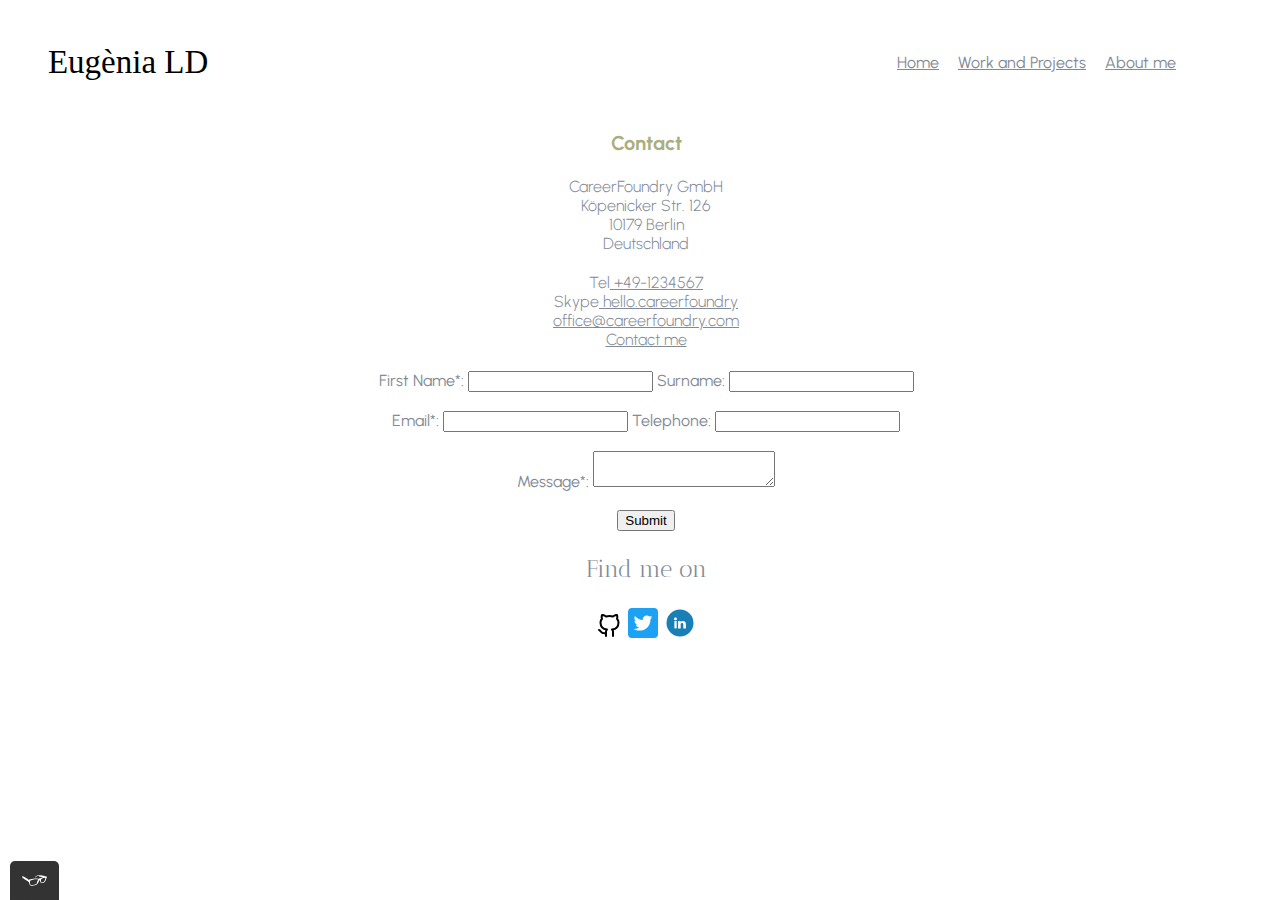
<file: contact.html>
<!DOCTYPE html>
<html lang="en">
<head>
  <meta charset="utf-8">
  <title>Eugènia LD Fake Contact</title>
  <link href="https://fonts.googleapis.com/css2?family=Urbanist:ital,wght@0,400;0,900;1,400&display=swap" rel="stylesheet">
  <link href="https://fonts.googleapis.com/css2?family=Antic+Didone&display=swap" rel="stylesheet">
  <link rel="shortcut icon" type="image/png" href="img/favicon-32x32.png">
  <link rel="stylesheet" type="text/css" href="https://necolas.github.io/normalize.css/8.0.1/normalize.css">
  <link rel="stylesheet" type="text/css" href="css/style.production.css">
  <meta name="viewport" content="width=device-width, initial-scale=1">
</head>
<body>
  <header class="page-header">
    <img src="img/name_euge.svg" alt="logo with name and surname" class="page-header__item">
    <nav class="main-navigation page-header__item">
      <ul role="menubar" class="navigation-list">
        <li role="presentation">
          <a href="index.html" role="menuitem" class="navigation-list__item">Home</a>
        </li>
        <li role="presentation">
          <a href="work.html" role="menuitem" class="navigation-list__item">Work and Projects</a>
        </li>
        <li role="presentation">
          <a href="about.html" role="menuitem" class="navigation-list__item">About me</a>
        </li>
        <li role="presentation">
          <a href="contact.html" role="menuitem" class="navigation-list__item navigation-list__item--active">Contact</a>
        </li>
      </ul>
    </nav>
  </header>
  <main class="page-content">
    <h1>Contact</h1>

    <div>
      <h4>
        CareerFoundry GmbH<br>
        Köpenicker Str. 126<br>
        10179 Berlin<br>
        Deutschland<br>
        <br>
        Tel<a href="tel:+49-1234567" style> +49-1234567</a><br>
        Skype<a href="skype:hello.careerfoundry"> hello.careerfoundry</a><br>
        <a href="mailto:office@careerfoundry.com" target="_blank">office@careerfoundry.com</a><br>
        <a href="mailto:office@careerfoundry.com" target="_blank">Contact me</a>
      </h4>
    </div>

    <div>
      <form action="/login-form-action" method="post" id="contact-form">
        <label for="contact-fname">First Name*:</label>
        <input type="text" id="contact-fname" name="user_name" required>
        <label for="contact-surname">Surname:</label>
        <input type="text" id="contact-surname" name="user_surname">
        <br>
        <br>
        <label for="email">Email*:</label>
        <input type="email" id="email" name="user_email" required>
        <label for="user_telephone">Telephone:</label>
        <input type="tel" id="user_telephone" name="user_telephone">
        <br>
        <br>
        <label class="standard-label" for="message">Message*:</label>
        <textarea maxlength="240" id="message" required></textarea>
        <br>
        <br>
        <input type="submit" value="Submit">
      </form> 
    </div>
  </main>

  <footer class="page-footer">
    <p>Find me on</p>
    <div class="social-media">
      <a href="https://github.com/" target="_blank"> <img src="img/3325136_github_icon.svg" alt="Github"></a>
      <a href="https://twitter.com/?lang=es" target="_blank"> <img src="img/twitter-logo_icon.svg" alt="Twitter"></a>
      <a href="https://www.linkedin.com/feed/" target="_blank"> <img src="img/linkedin_social_icon.svg" alt="LinkedIn"></a>
    </div>
  </footer>
  <script src="js/tota11y.min.js"></script>
</body>
</html>
</file>
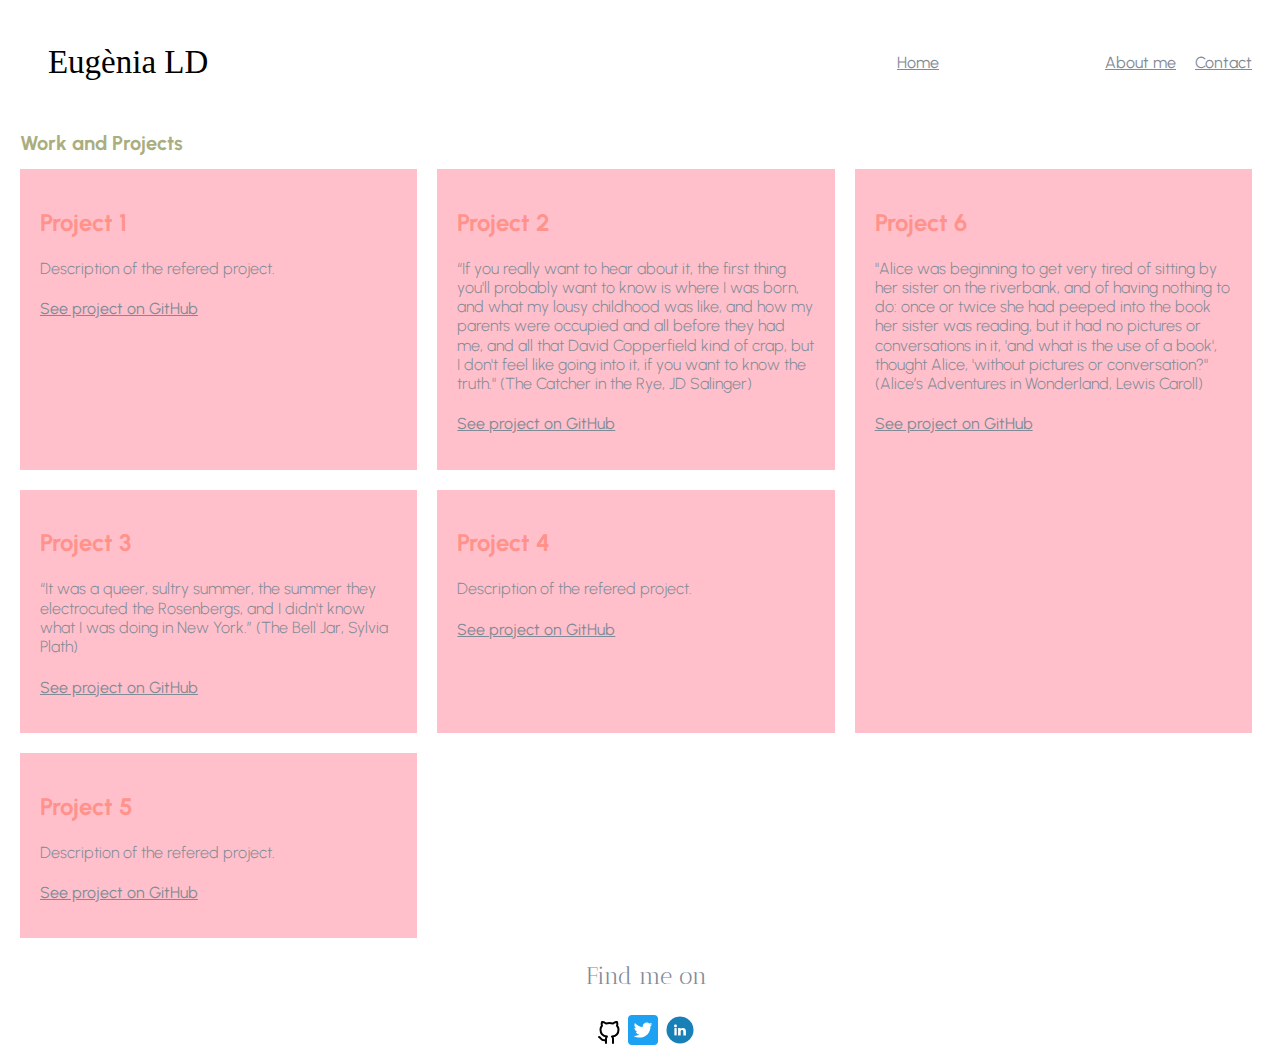
<file: work.html>
<!DOCTYPE html>
<html lang="en">
<head>
  <meta charset="utf-8">
  <title>Eugènia LD</title>
  <link href="https://fonts.googleapis.com/css2?family=Urbanist:ital,wght@0,400;0,900;1,400&display=swap" rel="stylesheet">
  <link href="https://fonts.googleapis.com/css2?family=Antic+Didone&display=swap" rel="stylesheet">
  <link rel="shortcut icon" type="image/png" href="img/favicon-32x32.png">
  <link rel="stylesheet" type="text/css" href="https://necolas.github.io/normalize.css/8.0.1/normalize.css">
  <link rel="stylesheet" type="text/css" href="css/style.production.css">
  <meta name="viewport" content="width=device-width, initial-scale=1">
</head>

<body>
  <header class="page-header">
<img src="img/name_euge.svg" alt="logo with name and surname" class="page-header__item">
    <nav class="main-navigation page-header__item">
      <ul role="menubar" class="navigation-list">
        <li role="presentation">
          <a href="index.html" role="menuitem" class="navigation-list__item">Home</a>
        </li>
        <li role="presentation">
          <a href="work.html" role="menuitem" class="navigation-list__item navigation-list__item--active">Work and Projects</a>
        </li>
        <li role="presentation">
          <a href="about.html" role="menuitem" class="navigation-list__item">About me</a>
        </li>
        <li role="presentation">
          <a href="contact.html" role="menuitem" class="navigation-list__item">Contact</a>
        </li>
      </ul>
    </nav>
  </header>


  <section>
    <h1> Work and Projects </h1>
    <div class="grid">
      <!-- Grid items will live here -->
    <div class="grid__item">
      <h2>Project 1</h2>
      <p>
        <h4>Description of the refered project.</h4>
      <p>
      <a href="https://github.com/" target="_blank">See project on GitHub</a>
    </div>

    <div class="grid__item">
      <h2>Project 2</h2>
      <p>
        <h4>“If you really want to hear about it, the first thing you'll probably want to know is where I was born, and what my lousy childhood was like, and how my parents were occupied and all before they had me, and all that David Copperfield kind of crap, but I don't feel like going into it, if you want to know the truth." (The Catcher in the Rye, JD Salinger)</h4>
      <p>
      <a href="https://github.com/" target="_blank">See project on GitHub</a>
    </div>
    <div class="grid__item">
      <h2>Project 3</h2>
      <p>
        <h4>“It was a queer, sultry summer, the summer they electrocuted the Rosenbergs, and I didn't know what I was doing in New York.”
(The Bell Jar, Sylvia Plath)</h4>
      <p>
      <a href="https://github.com/" target="_blank">See project on GitHub</a>
    </div>
    <div class="grid__item">
      <h2>Project 4</h2>
      <p>
        <h4>Description of the refered project.</h4>
      <p>
      <a href="https://github.com/" target="_blank">See project on GitHub</a>
    </div>
    <div class="grid__item">
      <h2>Project 5</h2>
      <p>
        <h4>Description of the refered project.</h4>
      <p>
      <a href="https://github.com/" target="_blank">See project on GitHub</a>
    </div>
    <div class="grid__item">
      <h2>Project 6</h2>
      <p>
        <h4>"Alice was beginning to get very tired of sitting by her sister on the riverbank, and of having nothing to do: once or twice she had peeped into the book her sister was reading, but it had no pictures or conversations in it, 'and what is the use of a book', thought Alice, 'without pictures or conversation?" (Alice’s Adventures in Wonderland, Lewis Caroll)</h4>
      <p>
      <a href="https://github.com/" target="_blank">See project on GitHub</a>
    </div>
    </div>
  </section>

  <footer class="page-footer">
    <p>Find me on</p>
    <div class="social-media">
      <a href="https://github.com/" target="_blank"> <img src="img/3325136_github_icon.svg" alt="Github"></a>
      <a href="https://twitter.com/?lang=es" target="_blank"> <img src="img/twitter-logo_icon.svg" alt="Twitter"></a>
      <a href="https://www.linkedin.com/feed/" target="_blank"> <img src="img/linkedin_social_icon.svg" alt="LinkedIn"></a>
    </div>
  </footer>
</body>
</file>
<file: css/style.production.css>
/* primary-color: #828A95; */
/* secondary-color: #ff928b */
/* terciary-color: #AAAE7F */
/* link-visited: #8bb9ff*/

/*
* Prefixed by https://autoprefixer.github.io
* PostCSS: v8.3.6,
* Autoprefixer: v10.3.1
* Browsers: last 4 version
*/

* {
  -webkit-box-sizing: border-box;
          box-sizing: border-box;
}

.page-header {
  margin: 0 auto;
  display: -webkit-box;
  display: -ms-flexbox;
  display: flex;
  width: 100%;
  padding: 20px;
  -webkit-box-align: center;
      -ms-flex-align: center;
          align-items: center;
}

.page-header__item {
  -webkit-box-flex: 0;
      -ms-flex: 0 1 200px;
          flex: 0 1 200px;
  text-align: right;
}

.page-header__item:last-child {
  -webkit-box-flex: 1;
      -ms-flex-positive: 1;
          flex-grow: 1;
  text-align: right;
}

.navigation-list {
  list-style-type: none;
  padding: 0px;
}

.navigation-list li {
  display: inline-block;
  margin-left: 15px;
}
.navigation-list-skills li {
  margin: 0;
}
.navigation-list__item--active {
  text-decoration: none;
  color: #fff;
}

header {
  font-family: 'Urbanist', sans-serif;
  font-weight: 400;
  font-size: 16px;
  line-height: 1.2;
}

body {
  margin-left: 20px;
  background-color: white;
  font-family: 'Urbanist', sans-serif;
  color: #828A95;
  font-weight: 400;
  font-size: 16px;
  line-height: 1.2;
}

.profile__portrait {
  float: left;
  width: 250px;
  margin-right: 40px;
  max-width: 400px;
  border-radius: 50%;
}

.profile {
  max-width: 700px;
  margin: 0 auto;
}

.profile__text {
    -webkit-box-flex: 1;
        -ms-flex: 1 1 100px;
            flex: 1 1 100px;
}

.page-content {
  text-align: center;
  max-width: 700px;
  margin: 0 auto;
}
h1 {
  font-family: 'Urbanist', sans-serif;
  color: #AAAE7F;
  margin-left: 0px;
  font-size: 20px;
  font-weight: 700;
  line-height: 1.2;
}

h2 {
  font-family: 'Urbanist', sans-serif;
  color: #ff928b;
  font-size: 24px;
  font-weight: 700;
}

h3 {
  font-size: 18px;
  font-weight: 700;
}

h4 {
  color: #828A95;
  font-size: 16px;
  font-weight: 300;
}

footer {
  margin-left: 0px;
  background-color: #fff;
  font-family: 'Antic Didone', serif;
  font-weight: 400;
  font-size: 24px
}

.page-footer {
clear: both;
display: -webkit-box;
display: -ms-flexbox;
display: flex;
-webkit-box-orient: vertical;
-webkit-box-direction: normal;
    -ms-flex-direction: column;
        flex-direction: column;
text-align: center;
}


a {
  color: #828A95;
}

a:visited {
  /* visited link */
  color: #8bb9ff;
}

a:hover {
  /* No underlining when hovering over a link */
  text-decoration: none;
}

a:active {
  /* selected link */
  color: #fff;
}

a:hover, a:focus {
  /* No underlining when hovering over a link */
  text-decoration: none;
}

.button, button {
  /* overwrites browser defaults and resets the border */
  /* resets the border */
  border: none;
  display: inline-block;
  /* takes the font from the outer container */
  font-family: inherit;
  /* style-button */
  /* styles the background color, font color, and text decoration (underline, etc.) of the button */
  background-color: #AAAE7F;
  color: white;
  text-decoration: none;
  /*adds spacing to the button (this will be discussed more in-depth later) */
  padding: 10px;
  border-radius: 20px;
  /* gives the button a bottom border with a width of 2px, a type of solid, and a color in RGBA format */
  border-bottom: 1px solid rgba(0, 0, 0, 0.8);
  -webkit-transition: 0,2s opacity;
  -o-transition: 0,2s opacity;
  transition: 0.2s opacity;
}

button:hover,
button:focus
.button:hover,
.button:focus {
  /* lets the mouse appear as a hand when hovering over the button */
  cursor: pointer;
  /* reduces the opacity of the button to 80% */
  opacity: 0.8;
}

.button__secondary {
  background-color: #ff928b;
  color: #fff;
}

.button__terciary {
  background-color: #828A95;
  color: #fff;
}

.grid {
  display: -ms-grid;
  display: grid;
  -ms-grid-columns: 1fr 20px 1fr 20px 1fr;
  grid-template-columns: 1fr 1fr 1fr;
  grid-gap: 20px;
  margin-right: 20px;
}

.grid__item {
  background-color: pink;
  width: auto;
  min-height: auto;
  margin: 0;

  padding: 20px;
}

.grid__item:last-child {
  -ms-grid-column: 3;
  grid-column: 3 / 3;
  -ms-grid-row: 1;
  -ms-grid-row-span: 2;
  grid-row: 1 / 3;
}

@media all and (max-width: 500px) {
  .grid {
    -ms-grid-columns: 1fr;
    grid-template-columns: 1fr;
  }
}
@media all and (min-width: 500px) and (max-width: 750px){
  .grid {
    -ms-grid-columns: 1fr 20px 1fr;
    grid-template-columns: 1fr 1fr;
  }
}
@media all and (max-width: 750px) {
  .grid {
    grid-gap: 10px;
  }
  .grid__item:last-child {
    grid-column: auto / auto;
    grid-row: auto / auto;
  }
  h1 {
    font-size: 22px;
  }
}
@-webkit-keyframes color-change {
  0% {
    fill: #edc655;
  }
  50% {
    fill: #fcffad;
  }
  100% {
    fill: #f76414;
  }
}
@keyframes color-change {
  0% {
    fill: #edc655;
  }
  50% {
    fill: #fcffad;
  }
  100% {
    fill: #f76414;
  }
}
.sun {
  -webkit-animation: 4s color-change infinite alternate linear;
          animation: 4s color-change infinite alternate linear;
}
@-webkit-keyframes cloud-move {
  from {
    -webkit-transform: translate(0, 50px);
            transform: translate(0, 50px);
  }
  to {
    -webkit-transform: translate(200px, 50px);
            transform: translate(200px, 50px);
  }
}
@keyframes cloud-move {
  from {
    -webkit-transform: translate(0, 50px);
            transform: translate(0, 50px);
  }
  to {
    -webkit-transform: translate(200px, 50px);
            transform: translate(200px, 50px);
  }
}
.cloud-front {
  -webkit-animation: 30s cloud-move infinite alternate linear;
          animation: 30s cloud-move infinite alternate linear;
}
@-webkit-keyframes cloud-move-reverse {
  from {
    -webkit-transform: translate(446px, 48px);
            transform: translate(446px, 48px);
  }
  to {
    -webkit-transform: translate(100px, 48px);
            transform: translate(100px, 48px);
  }
}
@keyframes cloud-move-reverse {
  from {
    -webkit-transform: translate(446px, 48px);
            transform: translate(446px, 48px);
  }
  to {
    -webkit-transform: translate(100px, 48px);
            transform: translate(100px, 48px);
  }
}
.cloud-back {
  -webkit-animation: 34s cloud-move-reverse infinite alternate linear;
          animation: 34s cloud-move-reverse infinite alternate linear;
}
</file>
